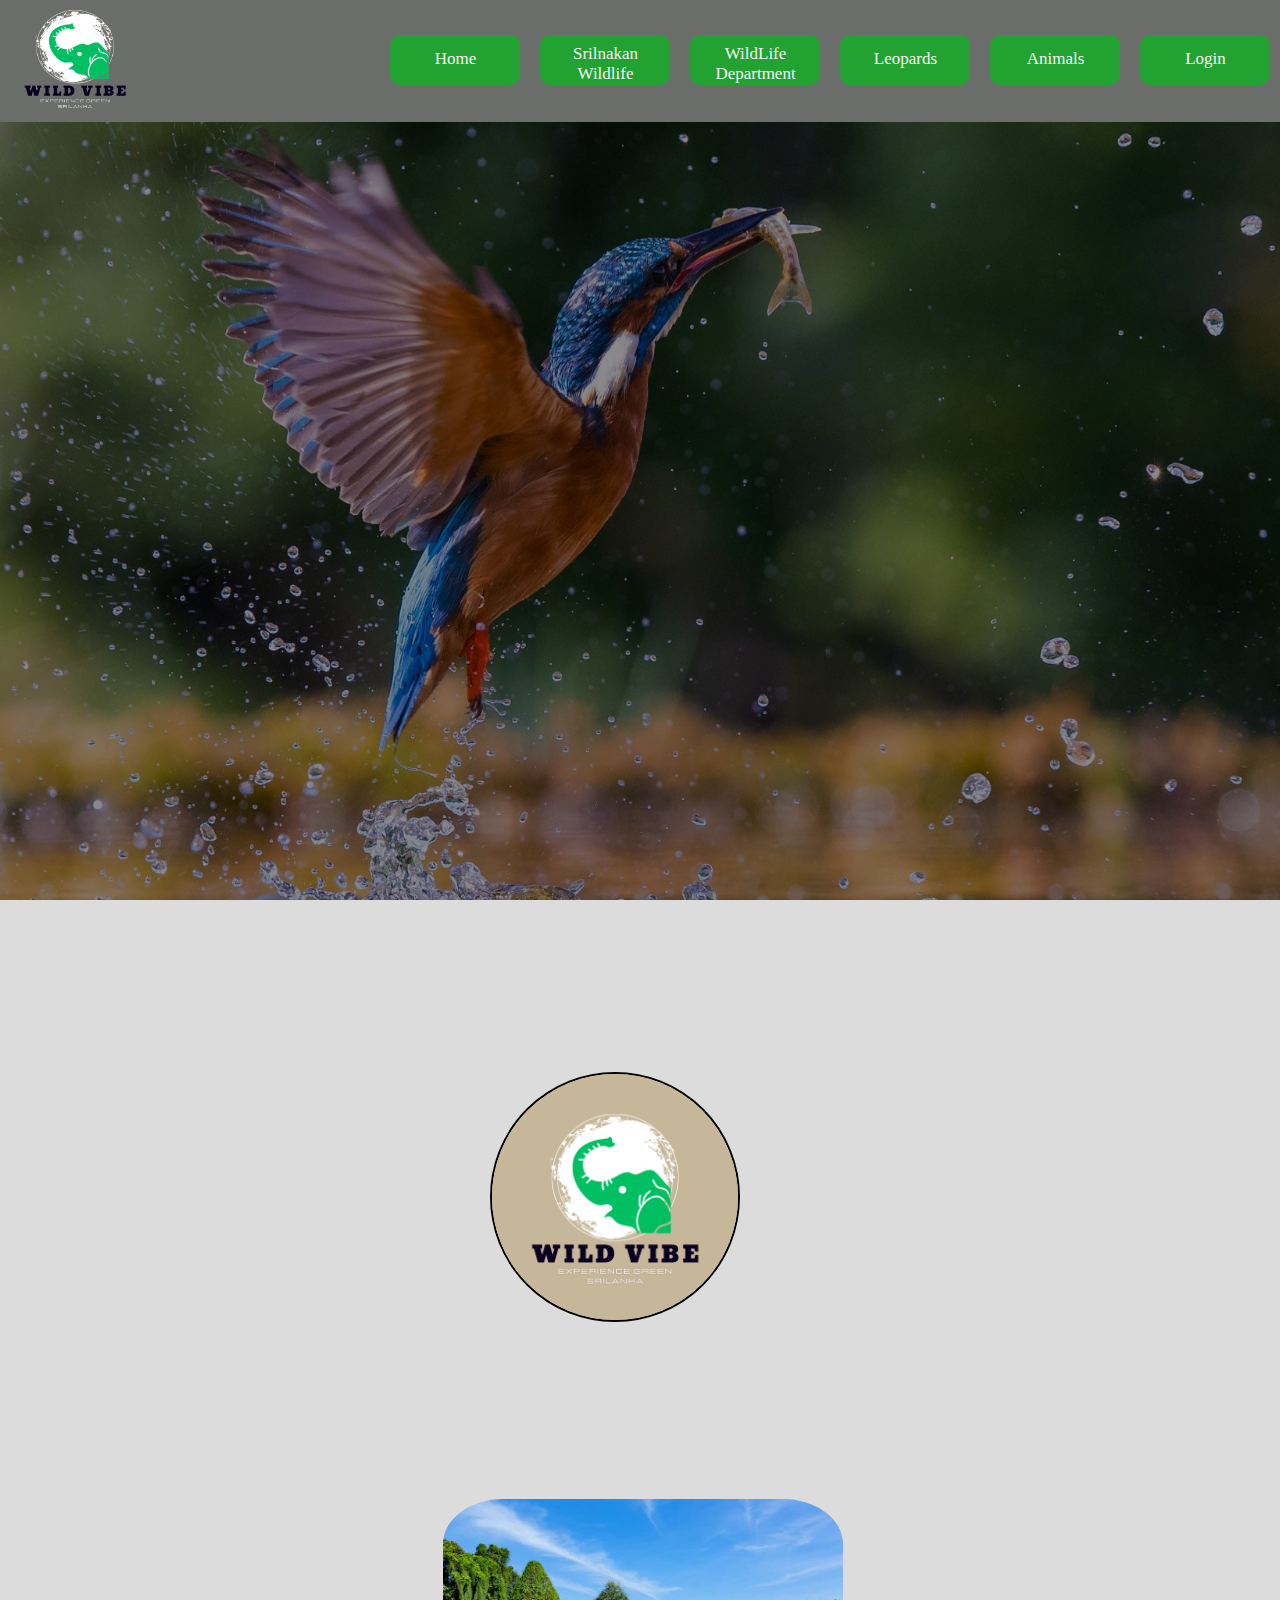
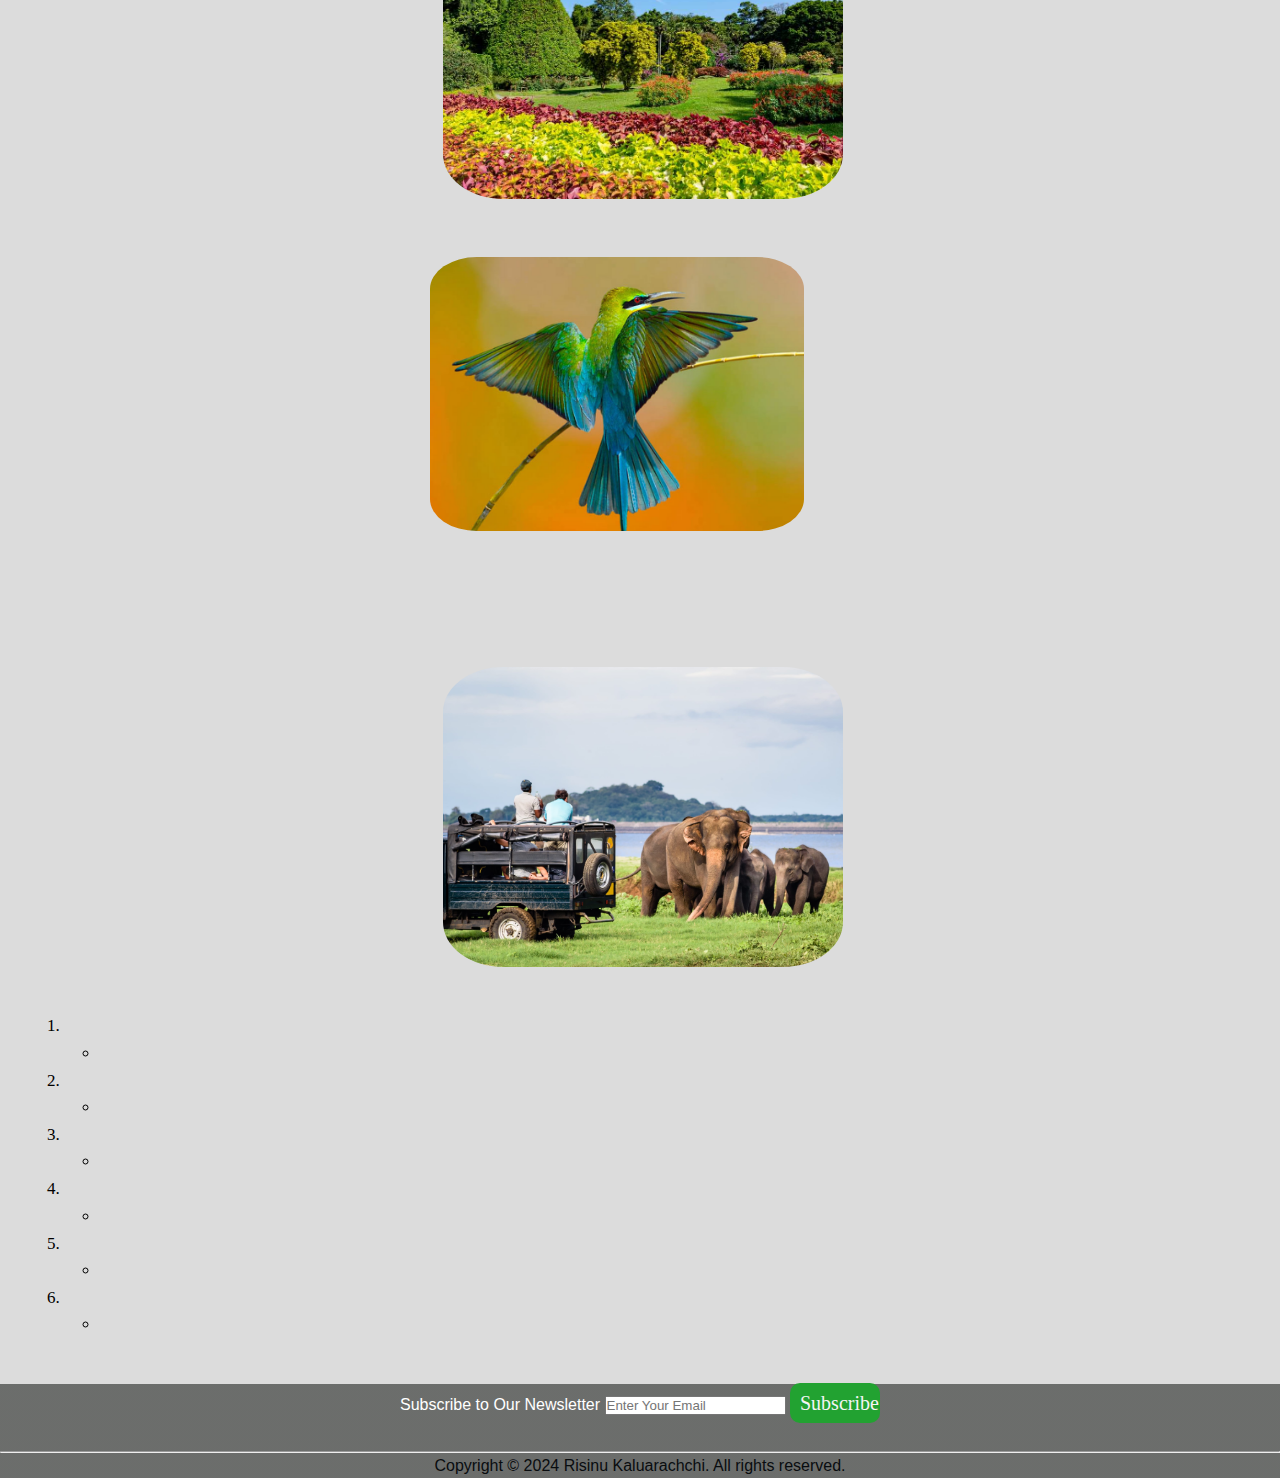
<file: index.html>
<!DOCTYPE html>
<html lang="en">
  <head>
    <meta charset="UTF-8" />
    <meta name="viewport" content="width=device-width, initial-scale=1.0">
    <title>Wild Vibe</title>   <!-- title -->
    <link rel="stylesheet" href="wildvibe.css">   
    <link rel="icon" type="image/x-icon" href="wildvibe elephant.png">
  </head>
  <body>
    <div class="home_nav"> <!-- Navigation -->
      <header>
          <div class="logo">
          <a href="index.html">
          <img src="Wild_Vibe-removebg-preview.png" alt="Wild Vibe Logo"></a>
          </div>
          <div class="menu">
          <nav>
            <ul class="navi_menu">
              <li><a class="index" href="index.html"><button>Home</button></a></li>
              <li><a class="Introduction" href="introduction.html"><button>Srilnakan Wildlife</button></a></li>
              <li><a class="department" href="department.html"><button>WildLife Department</button></a></li>
              <li><a class="leopards" href="leopard.html"><button>Leopards</button></a></li>
              <li><a class="animal" href="animal.html"><button>Animals</button></a></li>
              <li><a class="login" href="login.html"><button>Login</button></a></li>
              </div>

            </ul>
          </nav>
          </div>           
      </header>
    </div>
    <div class="homeslide"><h2 id="data.homeslide.h2"></h2> <!-- slide for entrance -->
    </div>

    



    <div class="wrapper"> <!-- flexbox for more attraction -->
      <div class="imagelogo">
        <img src="Wild Vibe main.png" alt="Wildvibe Logo">
      </div>
      <div class="wrap_text">
        <p id="data.wrap_text.p"></p>
      </div>
    </div>
    <div class="wildcontainer">
     <div class="introhead">
        <h2 id="data.wildcontainer.introhead.h2"></h2>
     </div>
     <div class="wildpara">
      <p id="data.wildpara.p"></p>
     </div>
    </div>

    <br><br>
    <section id="section_one_home"> <!-- three sections -->
    <div class="botanhead"> <!-- flex box head separate because paragraphs and images are seperated float left and right -->
      <h2 id="data.section_one_home.botanhead.h2"></h2>
    </div><br>    
    <div class="botancontainer">
      <div class="botanpara">
        <p id="data.section_one_home.botancontainer.botanpara.p"></p>
      </div>
      <div class="botanimage">
        <img src="botanical.jpg" alt="Botanical Gardens">
      </div>
    </div>
    </section>
    <section id="section_two_home">
    <div class="birdhead"> <!-- flex box head separate because paragraphs and images are seperated float left and right -->
      <h2 id="data.section_two_home.birdhead.h2"></h2>
    </div><br>
    <div class="birdcontainer">  
    <div class="birdimage">
        <img src="birdsrilanka.jpg" alt="Bird Srilanka">
    </div>
    <div class="birdpara">
        <p id="data.section_two_home.birdcontainer.birdpara.p"></p>
      </div> 
    </div>
    </section>
    <br><br><br>
    <section id="section_three_home">
    <div class="safarihead"> <!-- flex box head separate because paragraphs and images are seperated float left and right -->
      <h2 id="data.section_three_home.safarihead.h2"></h2>
    </div><br>
    <div class="safaricontainer">
      <div class="safaripara">
        <p id="data.section_three_home.safaricontainer.safaripara.p"></p>
      </div>
      <div class="safariimage">
        <img src="homesafari.jpg" alt="Safari Animals">
      </div>
    </div>
    </section>
    <br>
    <div class="listcontainer"> <!-- list container -->
    <div class="list_head"><h2 id="data.listcontainer.list_head.h2"></h2></div> 
      <div class="list"><ol>

      <li id="data.listcontainer.list.ol.li[0]"></li>
      <ul><li id="listdes0"></li></ul>

      <li id="data.listcontainer.list.ol.li[1]"></li>
      <ul><li id="listdes1"></li></ul>

      <li id="data.listcontainer.list.ol.li[2]"></li>
      <ul><li id="listdes2"></li></ul>

      <li id="data.listcontainer.list.ol.li[3]"></li>
      <ul><li id="listdes3"></li></ul>

      <li id="data.listcontainer.list.ol.li[4]"></li>
      <ul><li id="listdes4"></li></ul>

      <li id="data.listcontainer.list.ol.li[5]"></li>
      <ul><li id="listdes5"></li></ul></ol>
    </div>
    </div>
    <br>



    <footer>
      <div class="newsletter-container">
        <p>Subscribe to Our Newsletter</p>
        <form id="newsletterForm">
            <input type="email" id="emailInput" placeholder="Enter Your Email" required>
            <button type="submit">Subscribe</button>
        </form>
    </div>
     
    </div>
      <hr>
      <div class="copyright">
      Copyright &copy; 2024 Risinu Kaluarachchi. All rights reserved.
      </div>
  </footer>
  <script src="index.js"></script>
  <script src="subscribe.js"></script>
  <script src="login.js"></script>
  <script src="dashboard.js"></script>

  </body>
</html>
</file>
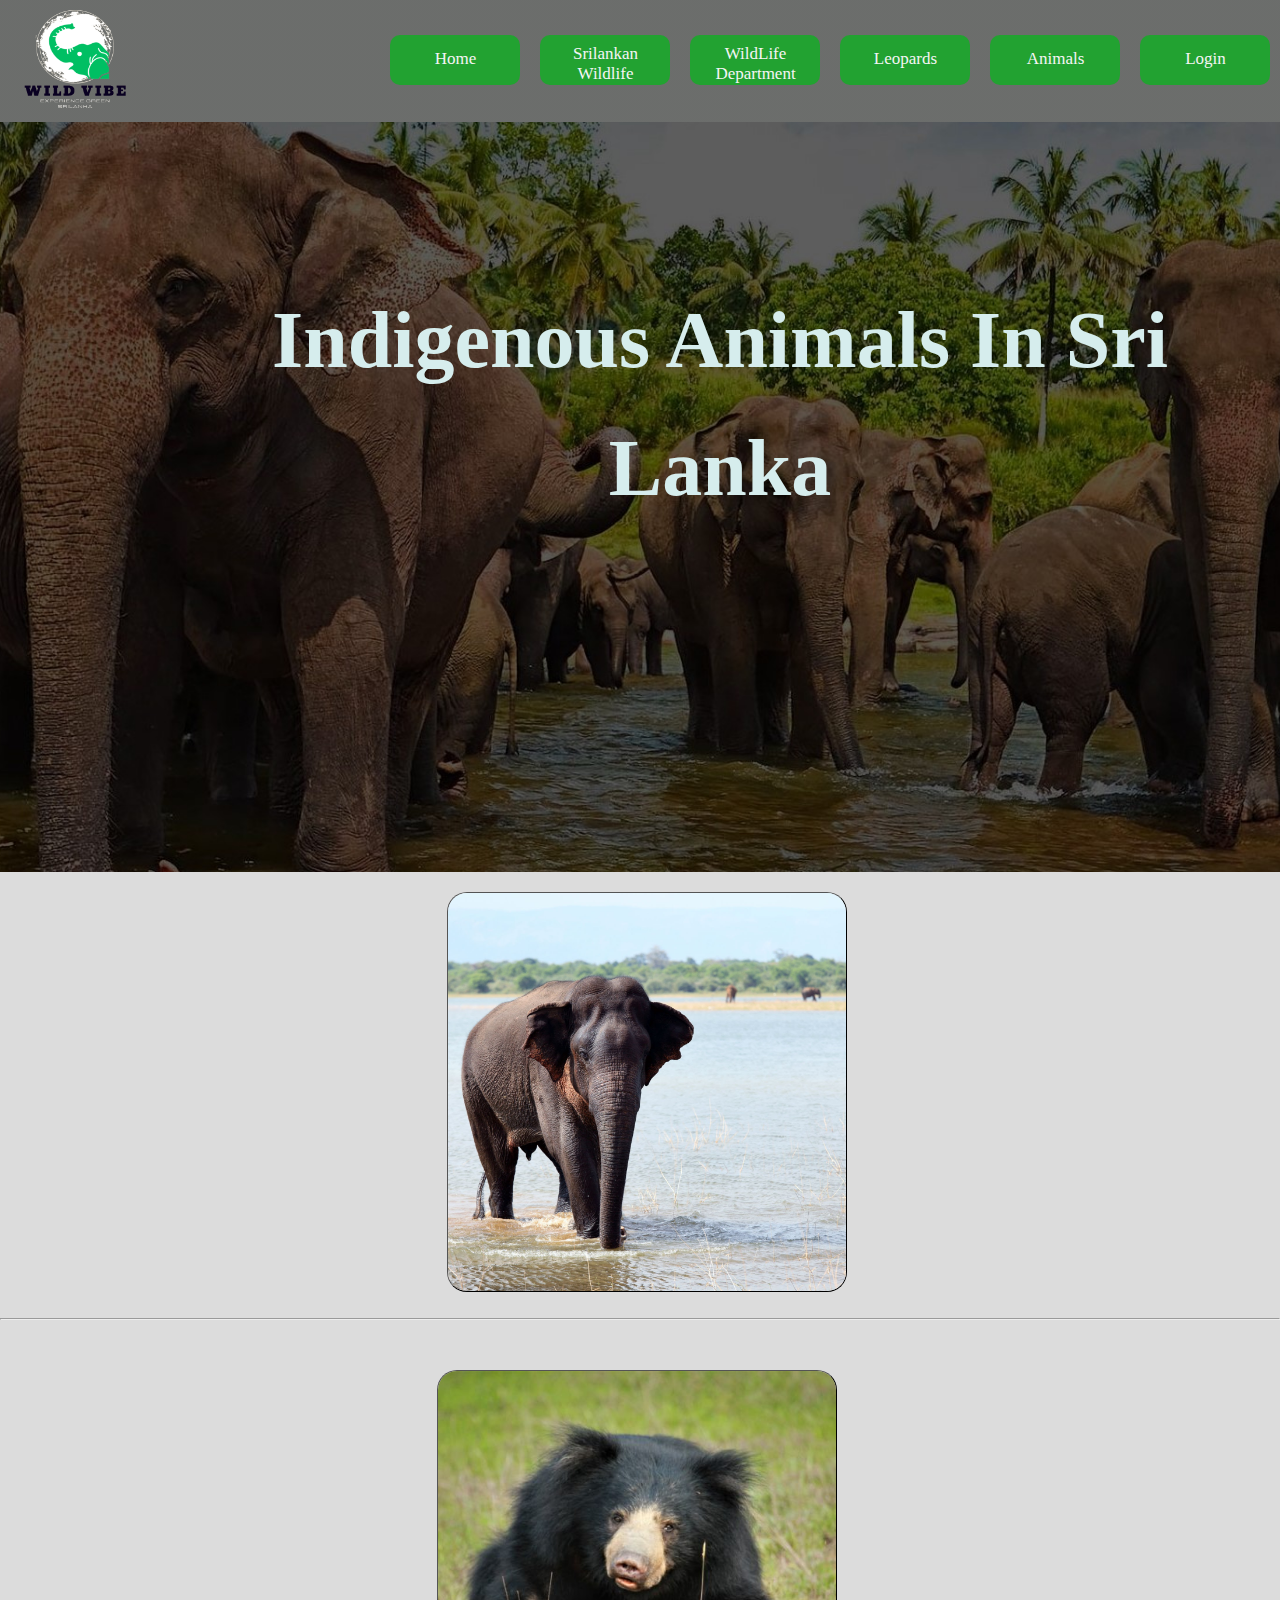
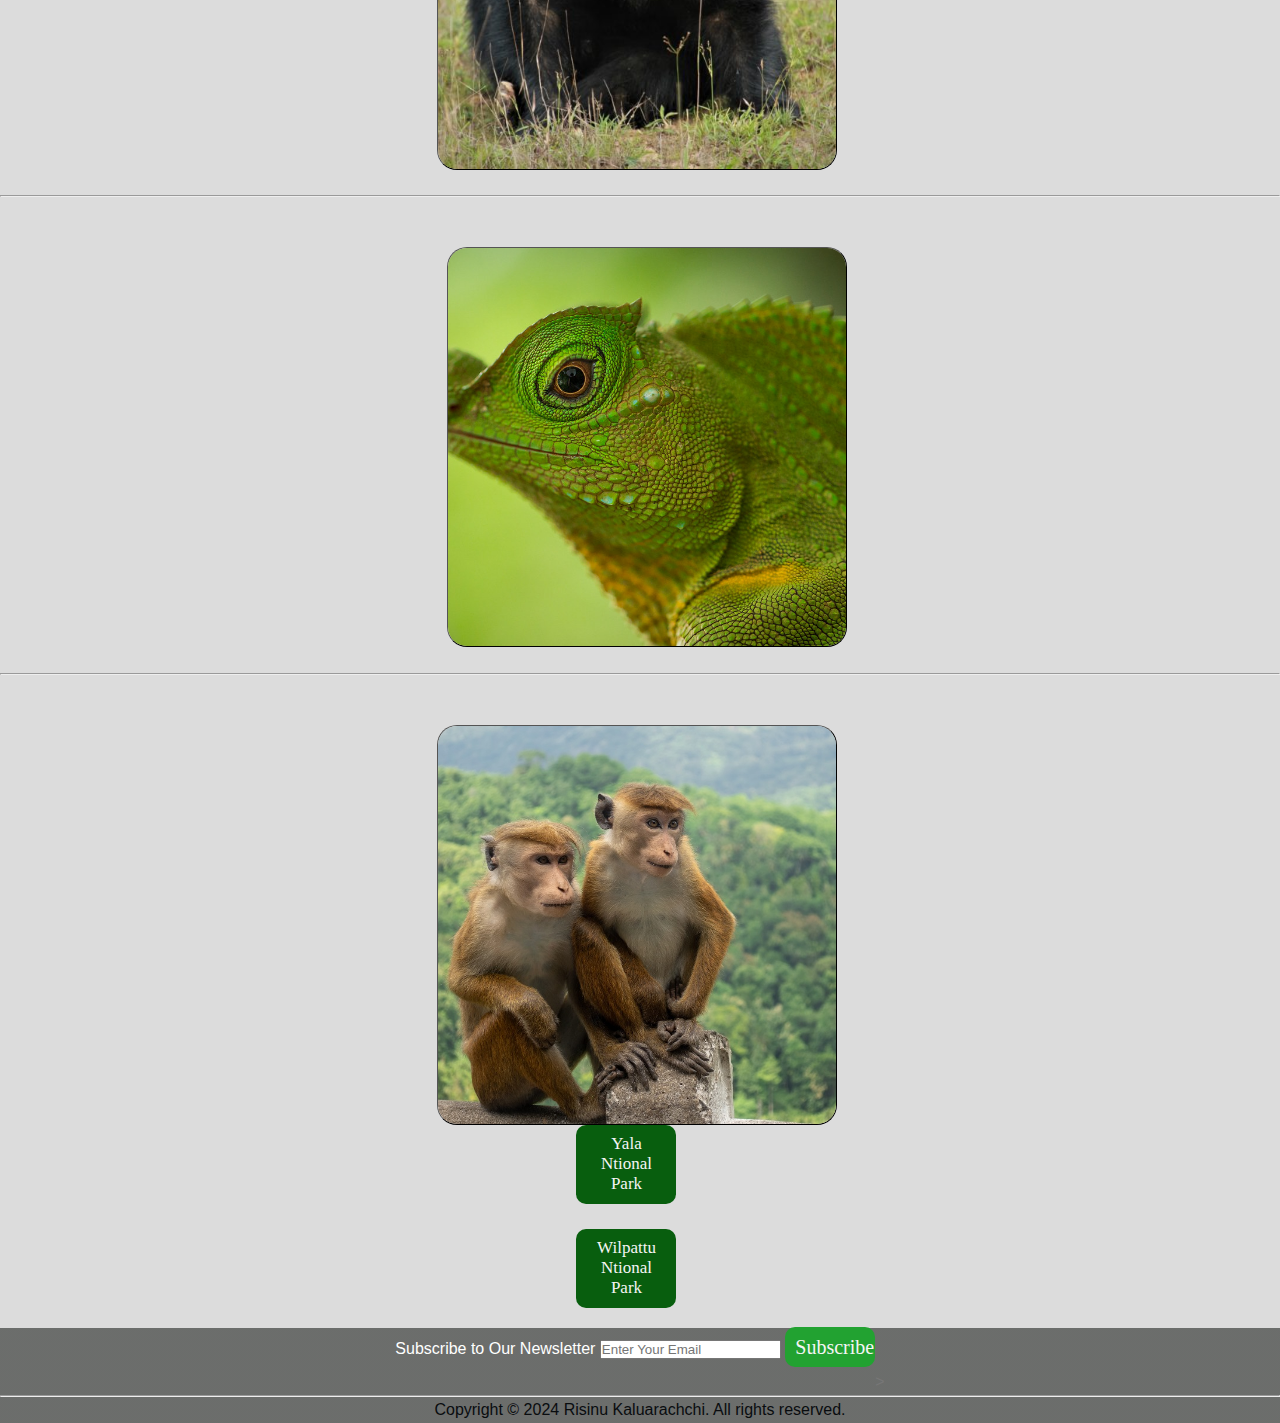
<file: animal.html>
<!DOCTYPE html>
<html lang="en">
  <head>
    <meta charset="UTF-8" />
    <meta name="viewport" content="width=device-width, initial-scale=1.0">
    <title>Wild Vibe | Animals</title>
    <link rel="stylesheet" href="wildvibe.css">   
    <link rel="icon" type="image/x-icon" href="wildvibe elephant.png">
  </head>
  <body>
    <div class="animal_nav">
      <header>
          <div class="logo">
          <a href="index.html">
          <img src="Wild_Vibe-removebg-preview.png" alt="Wild Vibe Logo"></a>
          </div>
          <div class="menu">
          <nav>
            <ul class="navi_menu">
              <li><a class="index" href="index.html"><button>Home</button></a></li>
              <li><a class="Introduction" href="introduction.html"><button>Srilankan Wildlife</button></a></li>
              <li><a class="department" href="department.html"><button>WildLife Department</button></a></li>
              <li><a class="leopards" href="leopard.html"><button>Leopards</button></a></li>
              <li><a class="animal" href="animal.html"><button>Animals</button></a></li>
              <li><a class="login" href="login.html"><button>Login</button></a></li>


            </ul>
          </nav>
          </div>           
      </header>
    </div>
    <div class="animalslide"><h2 id="animalhero">Indigenous Animals In Sri Lanka</h2>
    </div>
    <section id="elephant">
      <div class="indi_eleph_head"><h2 id="eleHead"></h2></div>
      <div class="eleph_cont">
      <div class="indi_eleph_para"><p id="elePara"></p></div>
      <div class="indi_eleph_image"><img src="elephanet.jpeg" alt="Elephant Image"></div>
      </div></section><br><hr>
      <section id="slothb">
      <div class="indi_slothb_head"><h2 id="sloHead"></h2></div>
      <div class="slothb_cont">
      <div class="indi_slothb_image"><img src="slothbear.jpg" alt="Sloth Bear Image"></div>
      <div class="indi_slothb_para"><p id="sloPara"></p></div>

      </div></section><br><hr>
      <section id="lizard">
      <div class="indi_lizard_head"><h2 id="lizHead"></h2></div>
      <div class="lizard_cont">
      <div class="indi_lizard_para"><p id="lizPara"></p></div>
      <div class="indi_lizard_image"><img src="lizard_srilanka.jpg" alt="Hump-nosed Lizard"></div>
      </div></section><br><hr>
      <section id="monkey">
      <div class="indi_monkey_head"><h2 id="monHead"></h2></div>
      <div class="monkey_cont">
      <div class="indi_monkey_image"><img src="monkey.jpg" alt="Macaca sinica"></div>
      <div class="indi_monkey_para"><p id="monPara"></p></div>

      </div>
      </section>
    <div class="linkpage"><ol>
    <li><a class="animal" href="yala.html"><button>Yala Ntional Park</button></a></li><br>
    <li><a class="animal" href="wilpattu.html"><button>Wilpattu Ntional Park</button></a></li>
    </ol></div>
    <footer>
      <div class="newsletter-container">
        <p>Subscribe to Our Newsletter</p>
        <form id="newsletterForm">
            <input type="email" id="emailInput" placeholder="Enter Your Email" required>
            <button type="submit">Subscribe</button>
        </form>
    </div>><hr>
        <div class="copyright">
        Copyright &copy; 2024 Risinu Kaluarachchi. All rights reserved.
        </div>
    </footer>
    <script src="animal.js"></script>
    <script src="subscribe.js"></script>

  </body>
</html>
</file>
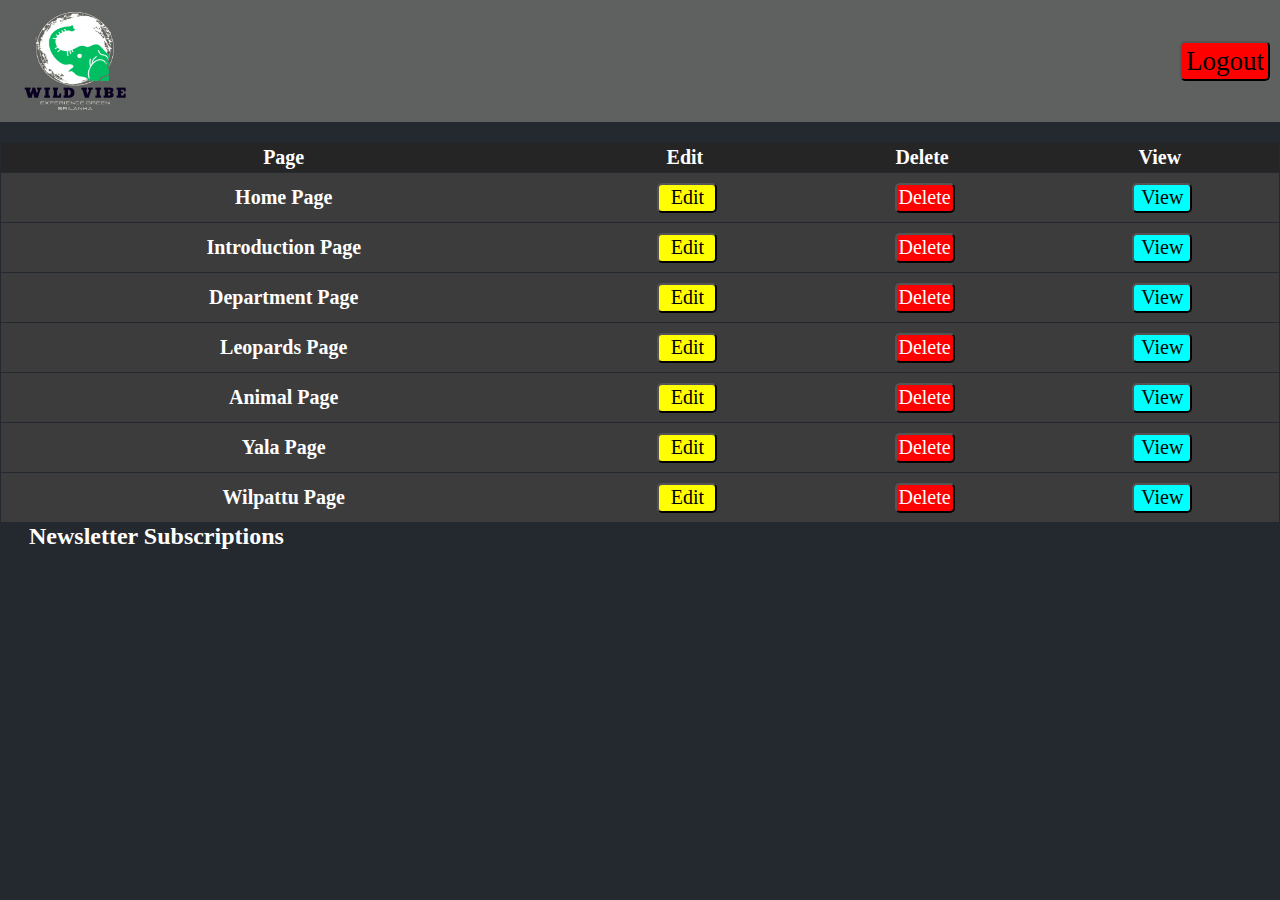
<file: dashboard.html>
<!DOCTYPE html>
<html lang="en">
<head>
    <meta charset="UTF-8">
    <meta name="viewport" content="width=device-width, initial-scale=1.0">
    <title>Wildvibe | Dashboard</title>
    <link rel="icon" type="image/x-icon" href="wildvibe elephant.png">
    <link rel="stylesheet" href="dashboard.css">

</head>
<body>
    <div class="dash_nav"> <!-- Navigation -->
        <header>
            <div class="logo">
                <a href="index.html">
                    <img src="Wild_Vibe-removebg-preview.png" alt="Wild Vibe Logo"></a></div>
                    <div class="menu">
                        <nav>
                          <ul class="navi_menu">
                    <li><a class="logout" href="index.html"><button onclick="deleteUser()">Logout</button></a></li>
                </ul>
            </nav>
            </div>                        
    
            </div>    
        </header>

  <table>
          <thead>
              <tr>
                  <th>Page</th>
                  <th>Edit</th>
                  <th>Delete</th>
                  <th>View</th>
              </tr>
          </thead>
          <tbody>
              <tr>
                  <td><b>Home Page</b></td>
                  <td><li><a class="edithome"><div class="edt"><button class="openPopupBtn">Edit</button></div></a></li></td>
                  <td><li><a class="delhome"><div class="del"><button onclick="deleteHome()">Delete</button></div></a></li></td>
                  <td><li><a class="viewhome" href="index.html"><button>View</button></a></li></td>
                  

              </tr>
              <tr>
                <td><b>Introduction Page</b></td>
                <td><li><a class="editint"><div class="edt"><button class="openPopupBtn">Edit</button></div></a></li></td>
                <td><li><a class="delint"><div class="del"><button onclick="deleteIntro()">Delete</button></div></a></li></td>
                <td><li><a class="viewint" href="introduction.html"><button>View</button></a></li></td>
            </tr>   
            <tr>
              <td><b>Department Page</b></td>
              <td><li><a class="editdep"><div class="edt"><button class="openPopupBtn">Edit</button></div></a></li></td>
              <td><li><a class="deldep"><div class="del"><button onclick="deleteDepart()">Delete</button></div></a></li></td>
              <td><li><a class="viewdep" href="department.html"><button>View</button></a></li></td>
          </tr>
        <tr>
            <td><b>Leopards Page</b></td>
            <td><li><a class="editleop" href="#"><div class="edt"><button class="openPopupBtn">Edit</button></div></a></li></td>
            <td><li><a class="delhome"><div class="del"><button onclick="deleteLeopard()">Delete</button></div></a></li></td>
            <td><li><a class="viewhome" href="leopard.html"><button>View</button></a></li></td>
        </tr>
      <tr>
            <td><b>Animal Page</b></td>
            <td><li><a class="editani"><div class="edt"><button class="openPopupBtn">Edit</button></div></a></li></td>
            <td><li><a class="delani"><div class="del"><button onclick="deleteAnim()">Delete</button></div></a></li></td>
            <td><li><a class="viewani" href="animal.html"><button>View</button></a></li></td>
        </tr>
        <tr>
          <td><b>Yala Page</b></td>
          <td><li><a class="edityala"><div class="edt"><button class="openPopupBtn">Edit</button></div></a></li></td>
          <td><li><a class="delyala" ><div class="del"><button onclick="deleteYala()">Delete</button></div></a></li></td>
          <td><li><a class="viewyala" href="yala.html"><button>View</button></a></li></td>
      </tr>
      <tr>
        <td><b>Wilpattu Page</b></td>
        <td><li><a class="edithome"><div class="edt"><button class="openPopupBtn">Edit</button></div></a></li></td>
        <td><li><a class="delhome"><div class="del"><button onclick="deleteWilpattu()">Delete</button></div></a></li></td>
        <td><li><a class="viewhome" href="wilpattu.html"><button>View</button></a></li></td>
    </tr>


          </tbody>

      </table>
    <div class="subscont">
        <h2 class="subhead">Newsletter Subscriptions
        </h2><br>
        <ul id="subscribedEmailsContainer">
        </ul>
    </div>
      
    <script src="dashboard.js"></script>
    <script src="login.js"></script>
    <script src="subscribe.js"></script>

</body>
</html>
</file>
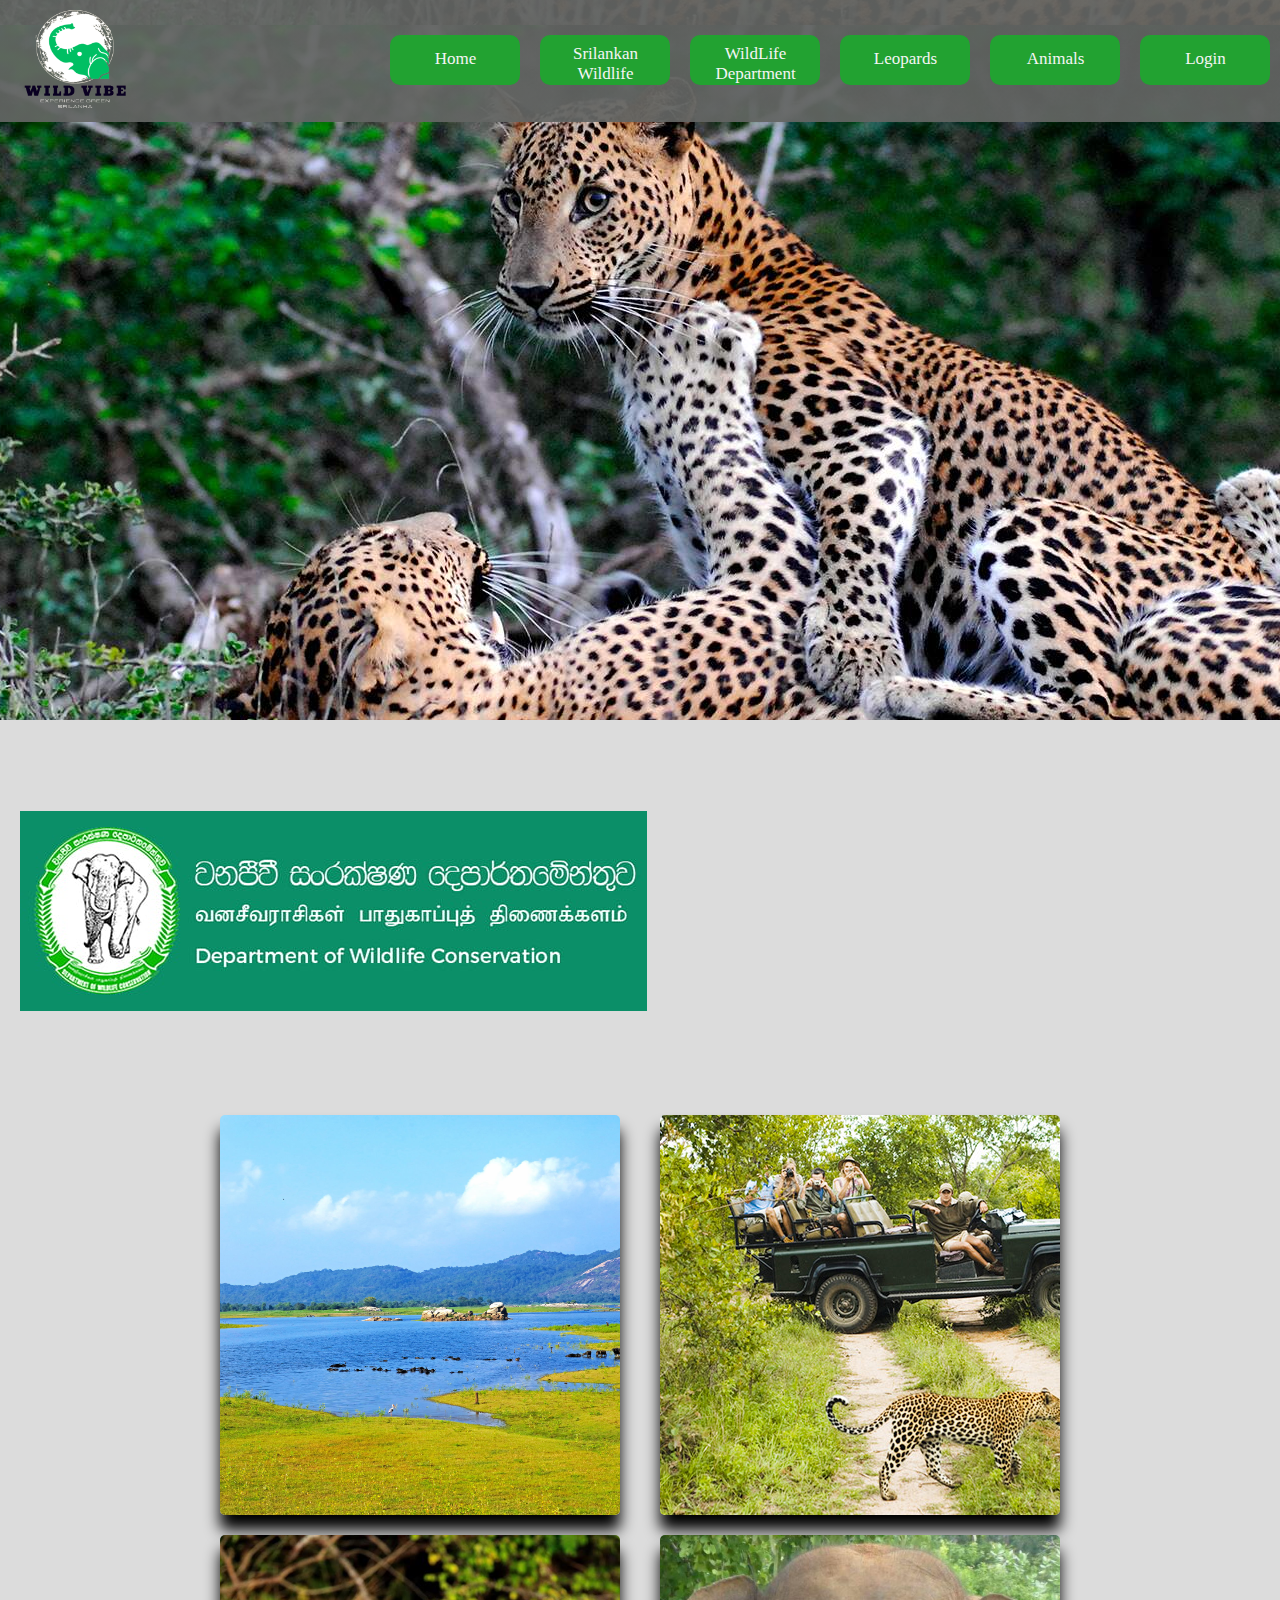
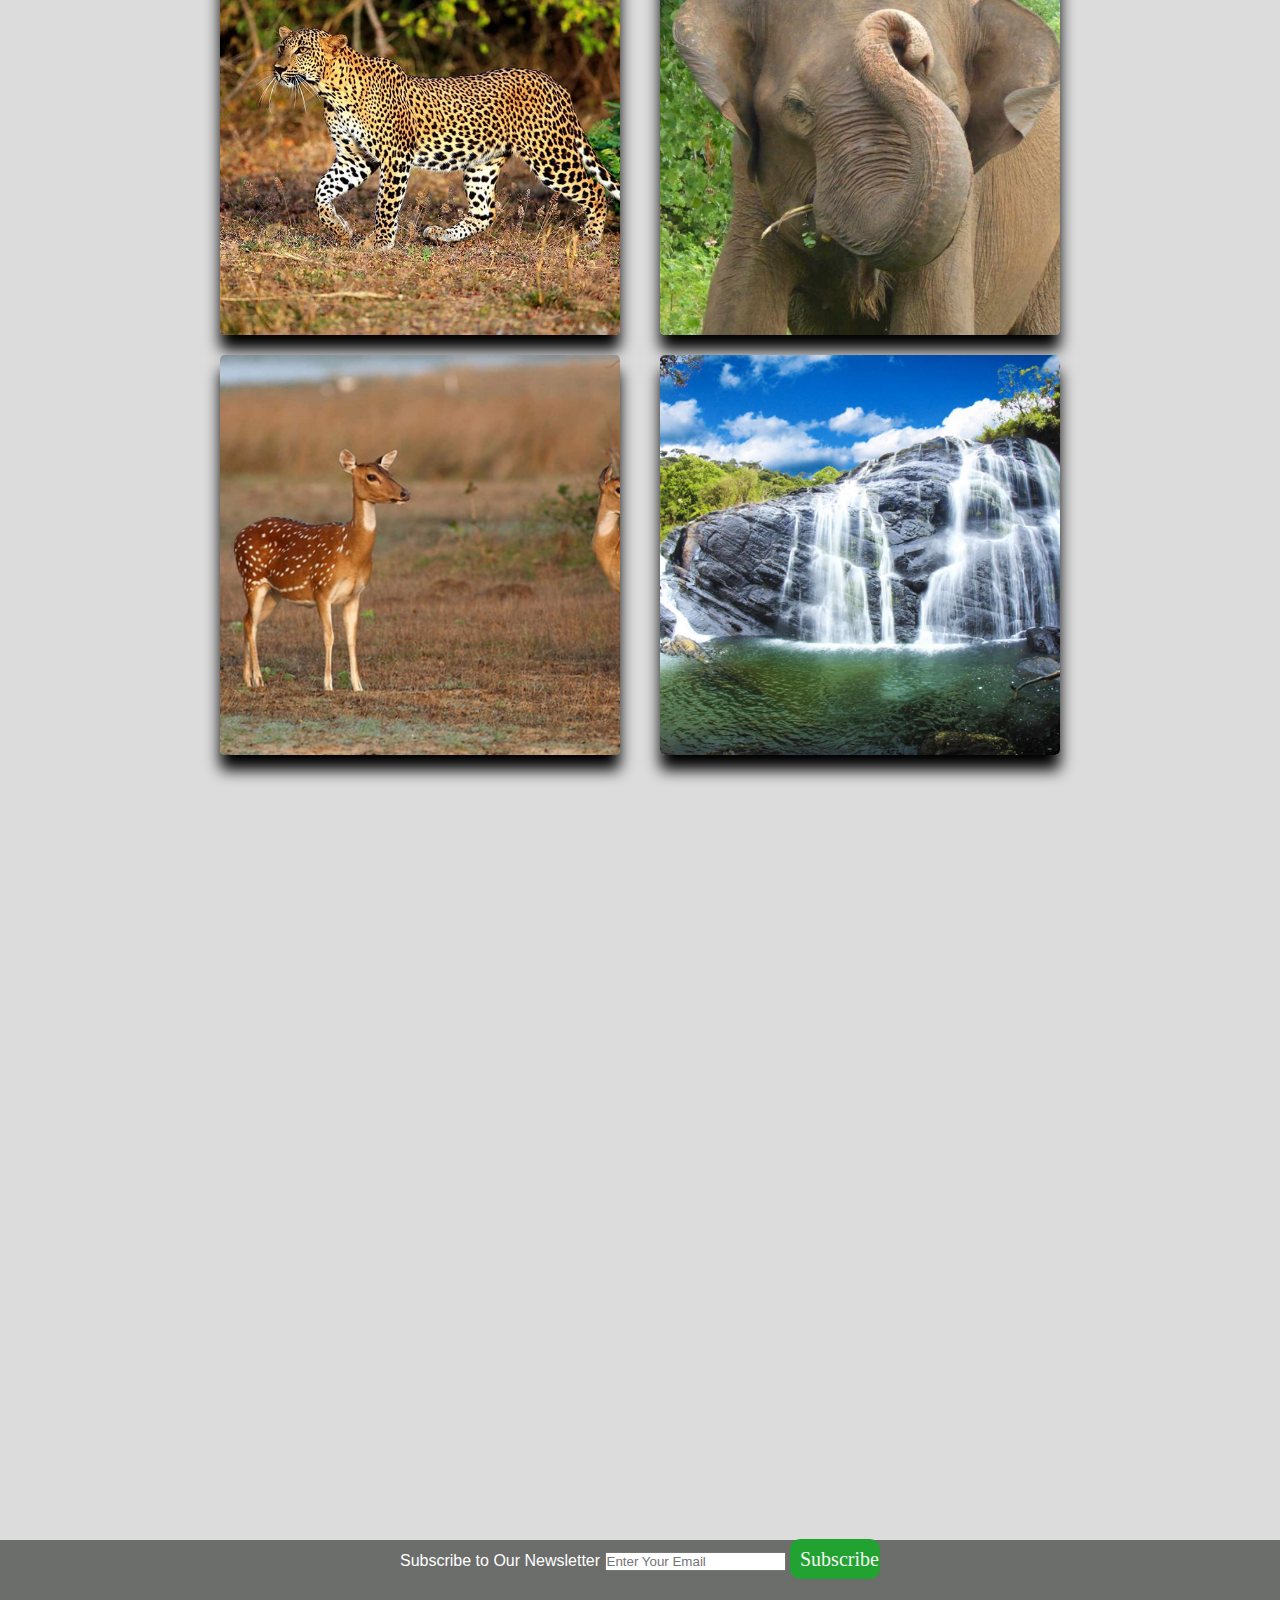
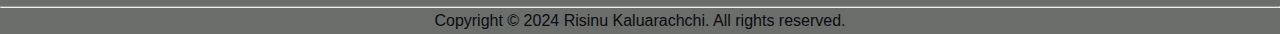
<file: department.html>
<!DOCTYPE html>
    <html lang="en">
    <head>
        <meta charset="UTF-8">
        <meta name="viewport" content="width=device-width, initial-scale=1.0">
        <link rel="stylesheet" href="wildvibe.css">
        <title>WildVibe | WildLife Department</title>
        <link rel="icon" type="image/x-icon" href="wildvibe elephant.png">
        

    </head>
    <body>
        <div class="depcontainer">
            <header>
                <div class="logo">
                <a href="index.html">
                <img src="Wild_Vibe-removebg-preview.png" alt="Wild Vibe Logo"></a>
                </div>
                <div class="menu">
                <nav>
                  <ul class="navi_menu">
                    <li><a class="index" href="index.html"><button>Home</button></a></li>
                    <li><a class="Introduction" href="introduction.html"><button>Srilankan Wildlife</button></a></li>
                    <li><a class="department" href="department.html"><button>WildLife Department</button></a></li>
                    <li><a class="leopards" href="leopard.html"><button>Leopards</button></a></li>
                    <li><a class="animal" href="animal.html"><button>Animals</button></a></li>
                    <li><a class="login" href="login.html"><button>Login</button></a></li>

                  </ul>
                </nav>
                </div>           
            </header>
      
        </div>
        <br>
        <section id="dep_cont">
        <div class="dephead2">
            <h2 id="depHead"></h2>
        </div><br>
        <div class="dep_intr">
        <div class="depimg1">
            <img src="Wildlife.jpg" alt="DWC Logo">
        </div>
        <div class="deppara2">
            <p id="depPara"></p>
        </div>
        </div>
        </section>
        <div class="depcontainer2">
            <div class="depgallery">
                <div class="content"> <a href="introduction.html#maduruoya">
                   <img src="maduruoya.jpg" alt="Maduru Oya National Park"></a>

                </div>
                <div class="content"><a href="introduction.html#wasgamuwa">
                    <img src="wasgamuwa.jpg" alt="Wasgamuwa National Park"></a>
                </div>

                <div class="content">
                    <img src="yala.jpg" alt="Yala National Park"></a>
                </div>

                <div class="content"><a href="introduction.html#udawalawa">
                    <img src="udawalawa.jpg" alt="Udawalawe National Park"></a>
                    </div>

                <div class="content">
                    <img src="wilpattu.jpg" alt="Wilpattu National Park"></a>
                </div>

                <div class="content"><a href="introduction.html#hortainplains">
                    <img src="hortonplains.jpg" alt="HortonPlains National Park"></a>
                </div>
            </div>
        </div> 
        <br>
        <br>
        <div class="depmapbox">
            <h2 id="depMapHead"></h2>
            <iframe id="depMap"  src="https://www.google.com/maps/embed?pb=!1m18!1m12!1m3!1d3960.9457472898553!2d79.91723077475682!3d6.89709269310208!2m3!1f0!2f0!3f0!3m2!1i1024!2i768!4f13.1!3m3!1m2!1s0x3ae250aa85489b1f%3A0xd8773339b6b43dbb!2sDepartment%20of%20Wildlife%20Conservation!5e0!3m2!1sen!2slk!4v1702804727448!5m2!1sen!2slk" width="600" height="450" style="border:0;" allowfullscreen="" loading="lazy" referrerpolicy="no-referrer-when-downgrade">
            </iframe>
        </div>
        <br><br>

        <footer>
            <div class="newsletter-container">
                <p>Subscribe to Our Newsletter</p>
                <form id="newsletterForm">
                    <input type="email" id="emailInput" placeholder="Enter Your Email" required>
                    <button type="submit">Subscribe</button>
                </form>
            </div><hr>
            <div class="copyright">
            Copyright &copy; 2024 Risinu Kaluarachchi. All rights reserved.
            </div>
        </footer>
        <script src="department.js"></script>
        <script src="subscribe.js"></script>

    </body>
</html>
</file>
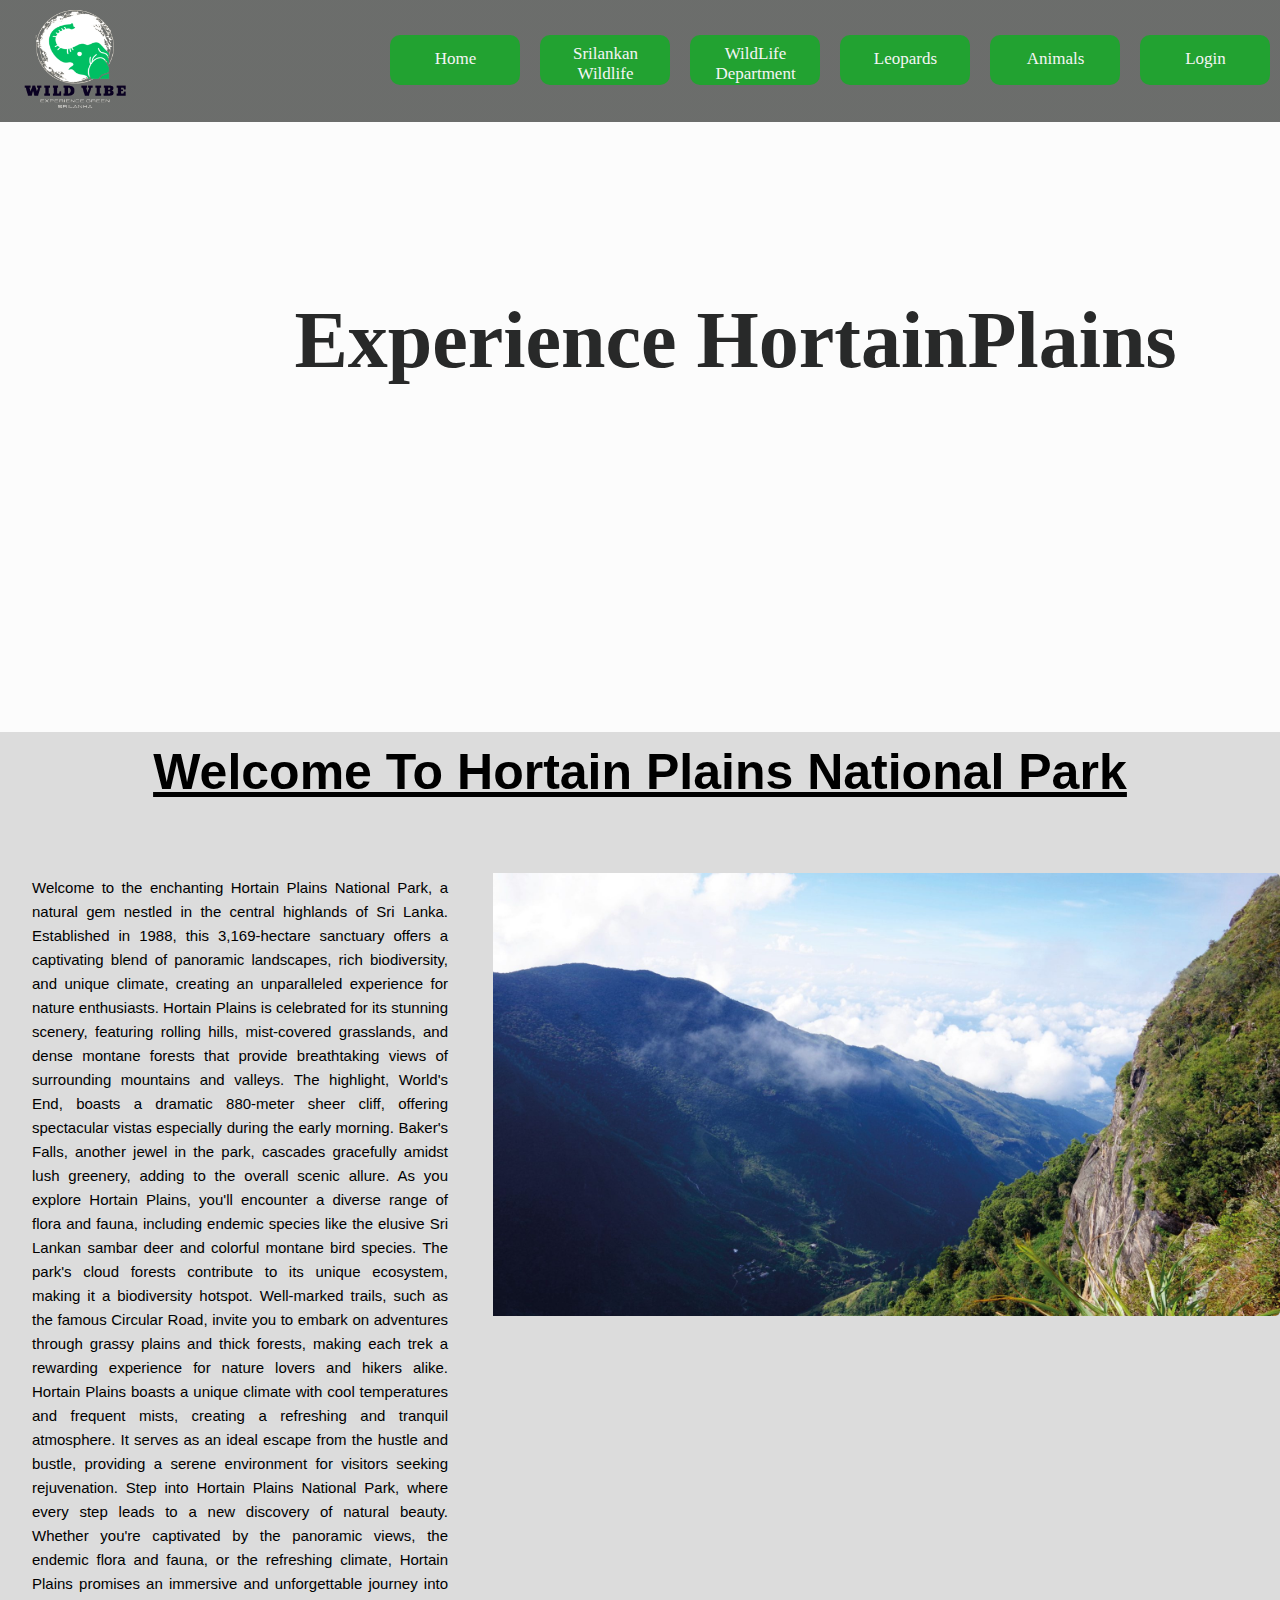
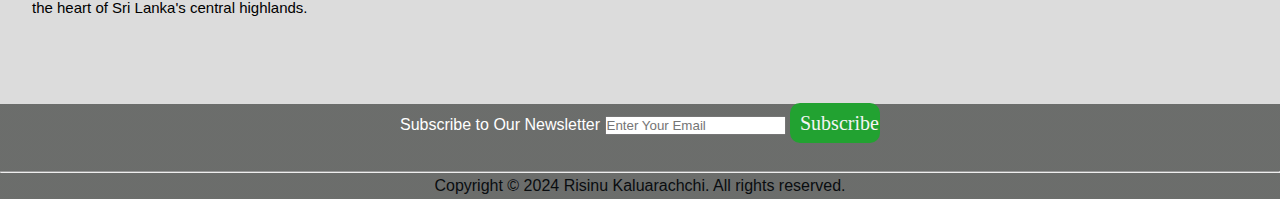
<file: hortainplains.html>
<!DOCTYPE html>
<html lang="en">
  <head>
    <meta charset="UTF-8" />
    <meta name="viewport" content="width=device-width, initial-scale=1.0">
    <title>Wild Vibe | HortainPlains National Park</title>
    <link rel="stylesheet" href="wildvibe.css">   
    <link rel="icon" type="image/x-icon" href="wildvibe elephant.png">
  </head>
  <body>
    <div class="hortainplains_nav">
      <header>
          <div class="logo">
          <a href="index.html">
          <img src="Wild_Vibe-removebg-preview.png" alt="Wild Vibe Logo"></a>
          </div>
          <div class="menu">
          <nav>
            <ul class="navi_menu">
              <li><a class="index" href="index.html"><button>Home</button></a></li>
              <li><a class="Introduction" href="introduction.html"><button>Srilankan Wildlife</button></a></li>
              <li><a class="department" href="department.html"><button>WildLife Department</button></a></li>
              <li><a class="leopards" href="leopard.html"><button>Leopards</button></a></li>
              <li><a class="animal" href="animal.html"><button>Animals</button></a></li>
              <li><a class="login" href="login.html"><button>Login</button></a></li>

            </ul>
          </nav>
          </div>           
      </header>
    </div>
    <div class="hortainplainsslide">
      <h1>Experience HortainPlains</h1>
    </div>
    <div class="hortain_flex">
    <div class="hortainplains_more_head"><h2><u>Welcome To Hortain Plains National Park</u></h2></div><br><br>
    <div class="hortainplains_more">
        <div class="hortainplains_more_image"><img src="hortainplainsmore.jpg" alt="hortainplains"></div>
        <div class="hortainplains_more_para"><p>Welcome to the enchanting Hortain Plains National Park, a natural gem nestled in the central highlands of Sri Lanka. Established in 1988, this 3,169-hectare sanctuary offers a captivating blend of panoramic landscapes, rich biodiversity, and unique climate, creating an unparalleled experience for nature enthusiasts.

            Hortain Plains is celebrated for its stunning scenery, featuring rolling hills, mist-covered grasslands, and dense montane forests that provide breathtaking views of surrounding mountains and valleys. The highlight, World's End, boasts a dramatic 880-meter sheer cliff, offering spectacular vistas especially during the early morning. Baker's Falls, another jewel in the park, cascades gracefully amidst lush greenery, adding to the overall scenic allure.
            
            As you explore Hortain Plains, you'll encounter a diverse range of flora and fauna, including endemic species like the elusive Sri Lankan sambar deer and colorful montane bird species. The park's cloud forests contribute to its unique ecosystem, making it a biodiversity hotspot.
            
            Well-marked trails, such as the famous Circular Road, invite you to embark on adventures through grassy plains and thick forests, making each trek a rewarding experience for nature lovers and hikers alike.
            
            Hortain Plains boasts a unique climate with cool temperatures and frequent mists, creating a refreshing and tranquil atmosphere. It serves as an ideal escape from the hustle and bustle, providing a serene environment for visitors seeking rejuvenation.
            
            Step into Hortain Plains National Park, where every step leads to a new discovery of natural beauty. Whether you're captivated by the panoramic views, the endemic flora and fauna, or the refreshing climate, Hortain Plains promises an immersive and unforgettable journey into the heart of Sri Lanka's central highlands.</p></div>
    </div>
    </div>
<br><br>

    <footer>
      <div class="newsletter-container">
        <p>Subscribe to Our Newsletter</p>
        <form id="newsletterForm">
            <input type="email" id="emailInput" placeholder="Enter Your Email" required>
            <button type="submit">Subscribe</button>
        </form>
    </div><hr>
        <div class="copyright">
        Copyright &copy; 2024 Risinu Kaluarachchi. All rights reserved.
        </div>
    </footer>
    <script src="subscribe.js"></script>

  </body>
</html>
</file>
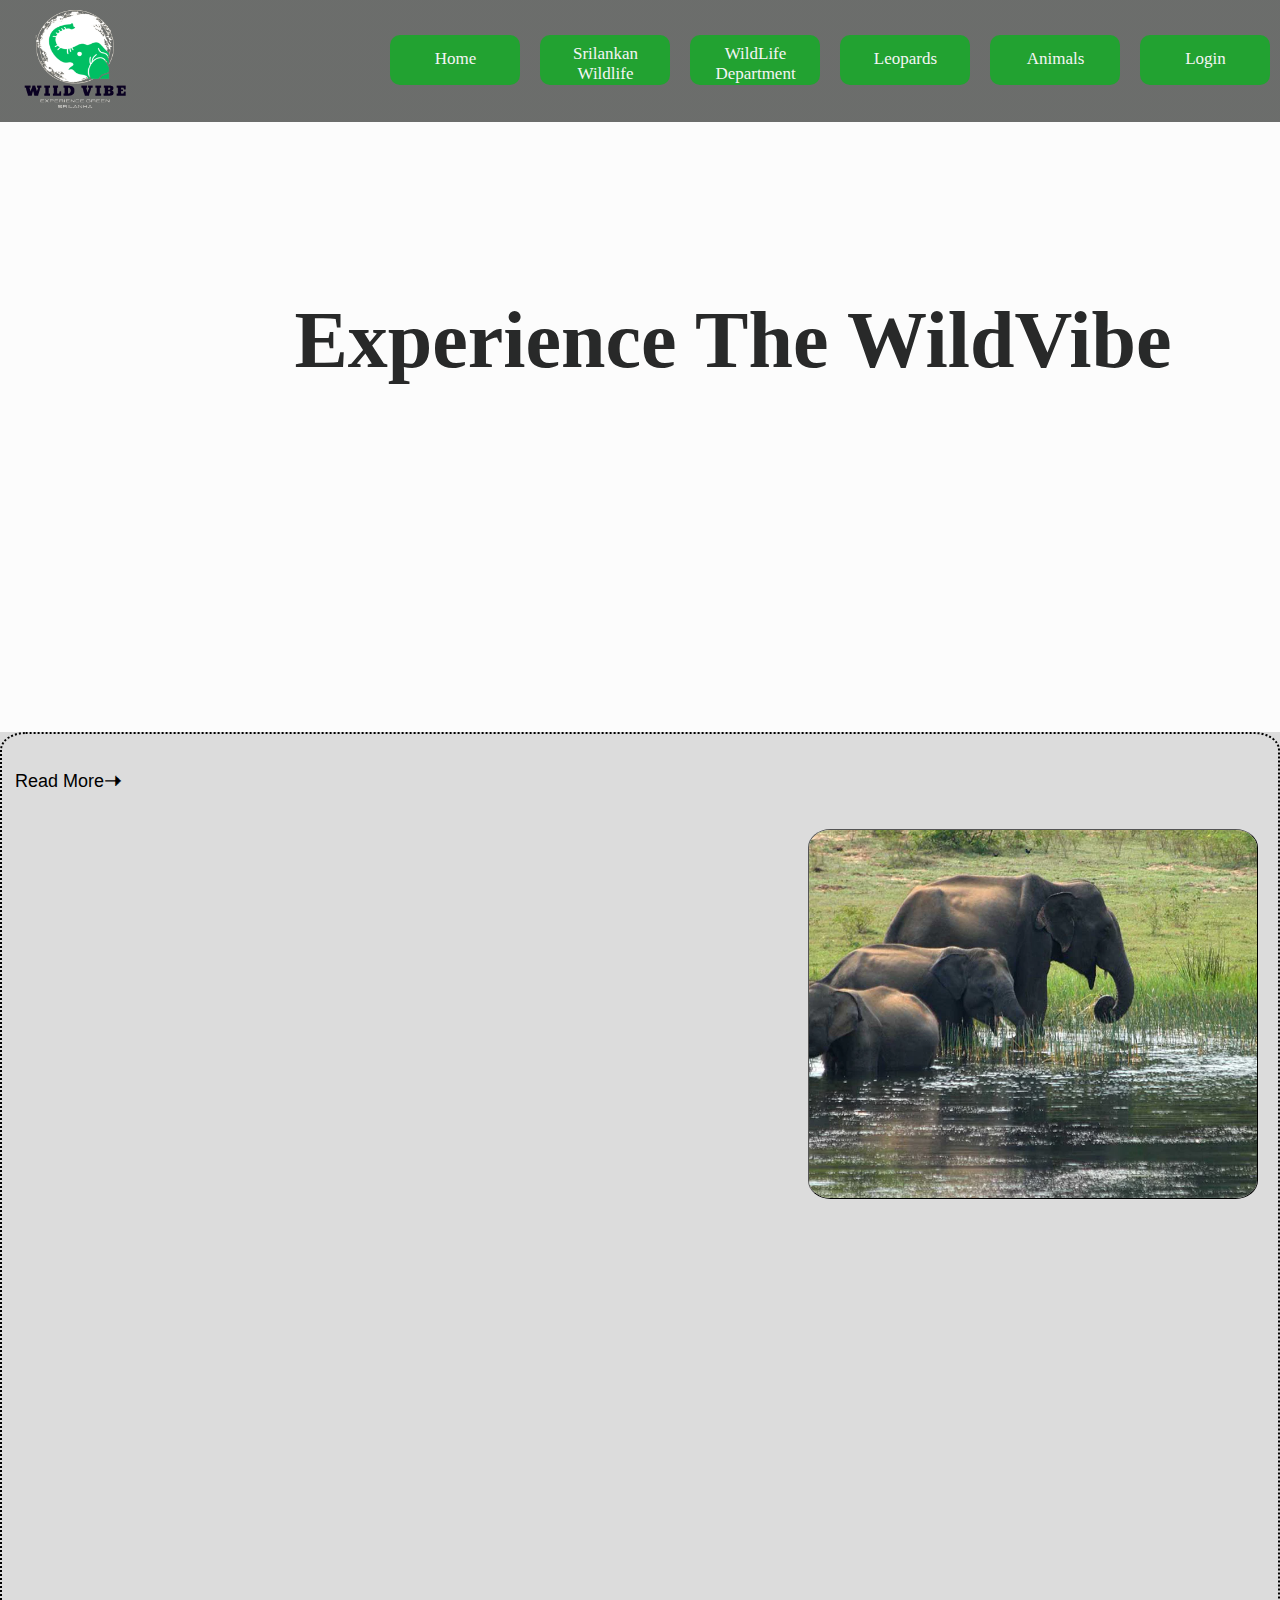
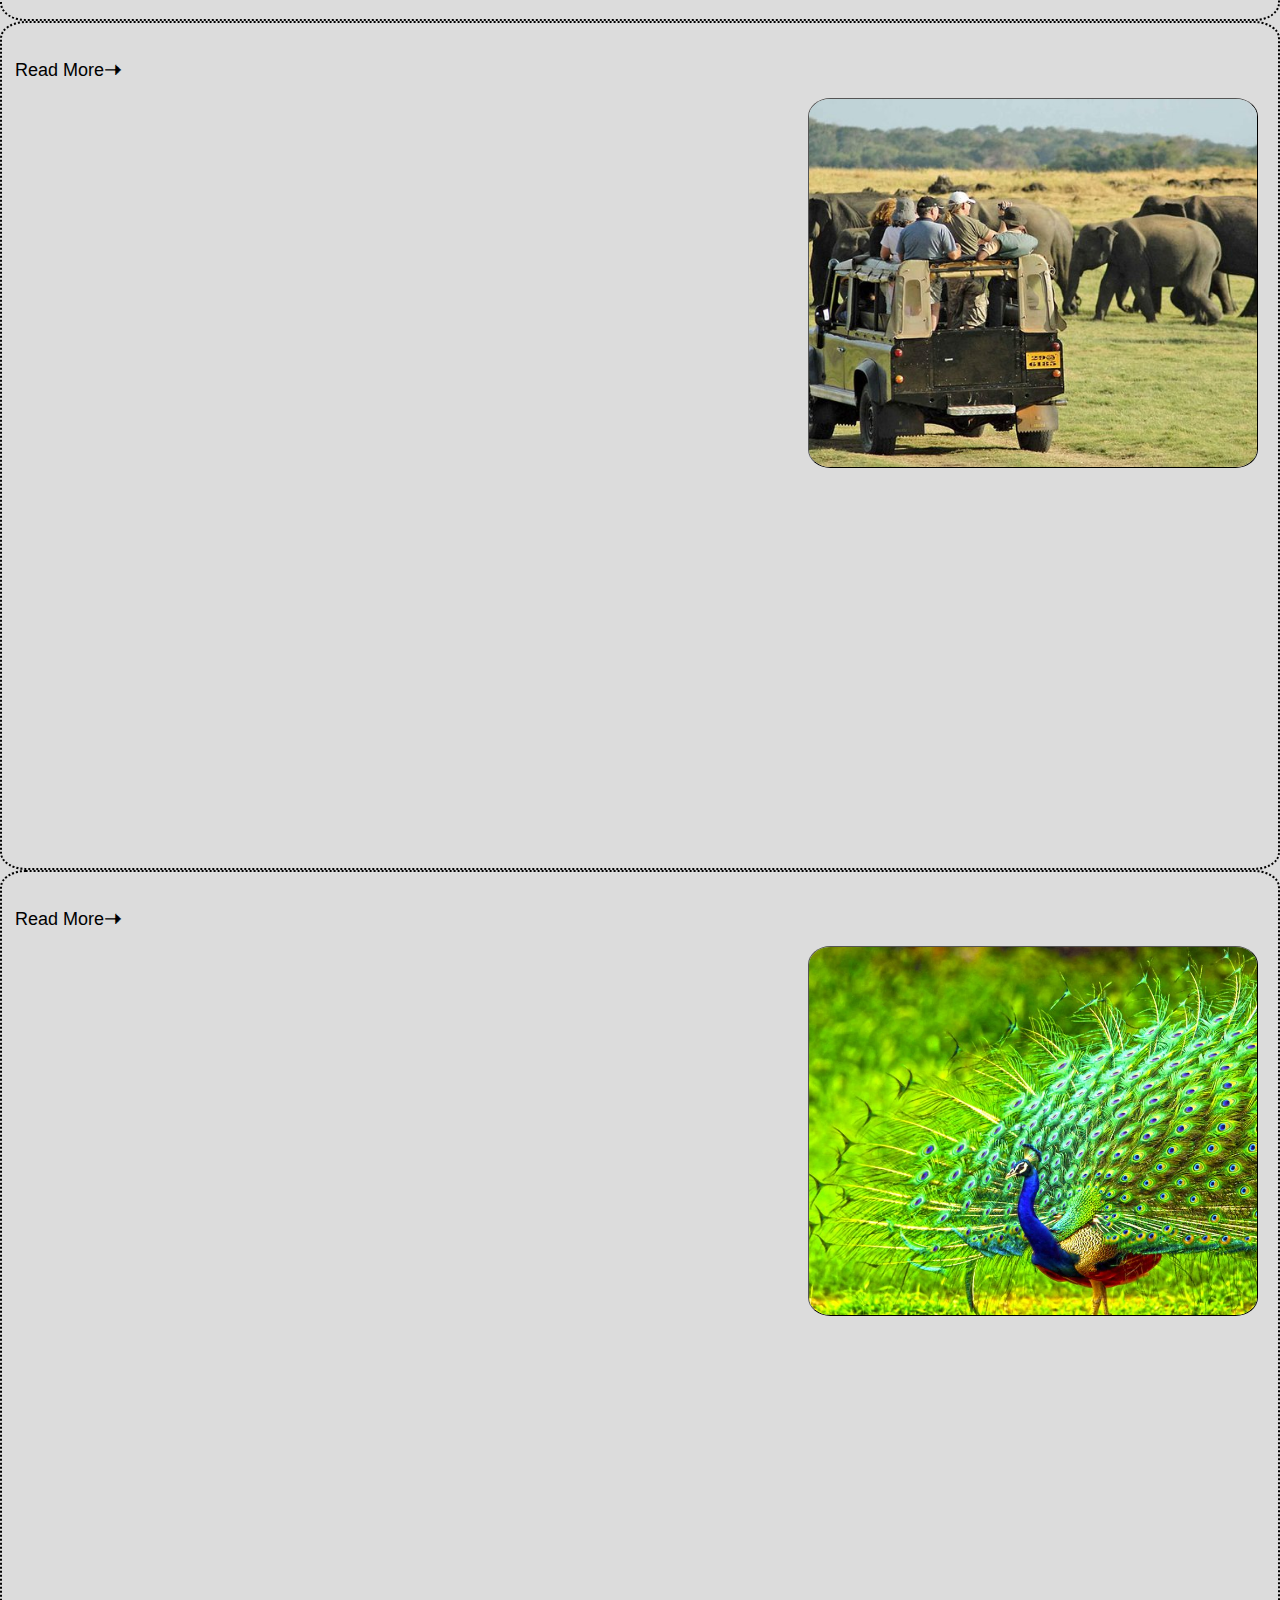
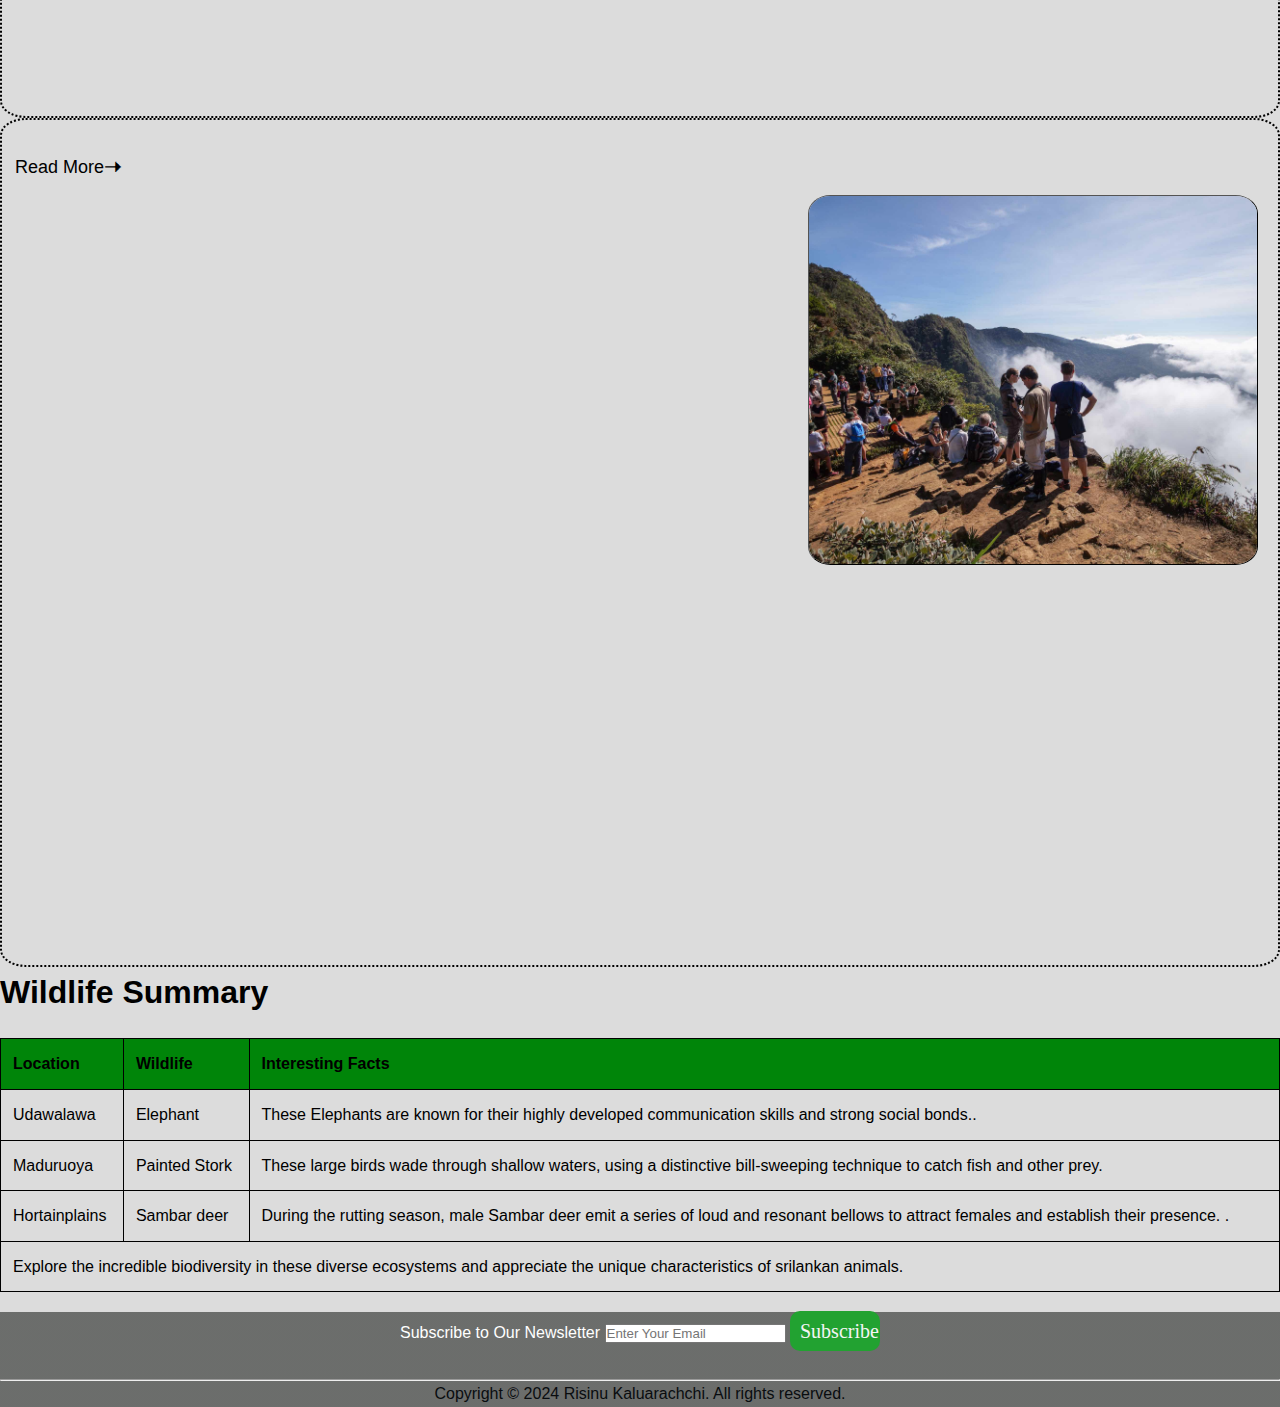
<file: introduction.html>
<!DOCTYPE html>
<html lang="en">
  <head>
    <meta charset="UTF-8" />
    <meta name="viewport" content="width=device-width, initial-scale=1.0">
    <title>Wild Vibe | Introduction</title>
    <link rel="stylesheet" href="wildvibe.css">   
    <link rel="icon" type="image/x-icon" href="wildvibe elephant.png">
  </head>
  <body>
    <div class="intro_nav">
      <header>
          <div class="logo">
          <a href="index.html">
          <img src="Wild_Vibe-removebg-preview.png" alt="Wild Vibe Logo"></a>
          </div>
          <div class="menu">
          <nav>
            <ul class="navi_menu">
              <li><a class="index" href="index.html"><button>Home</button></a></li>
              <li><a class="Introduction" href="introduction.html"><button>Srilankan Wildlife</button></a></li>
              <li><a class="department" href="department.html"><button>WildLife Department</button></a></li>
              <li><a class="leopards" href="leopard.html"><button>Leopards</button></a></li>
              <li><a class="animal" href="animal.html"><button>Animals</button></a></li>
              <li><a class="login" href="login.html"><button>Login</button></a></li>

            </ul>
          </nav>
          </div>           
      </header>
    </div>
    <div class="introslide">
      <h1 id="hero">Experience The WildVibe</h1>
    </div>

    <div class="morelocations">
      <section id="maduruoya">
        <div class="maduruoyahead"><h1 id="maduruhead"></h1>
        </div>
        <div class="maduruoyacont">

            <div class="maduruoyapara">
              <p id="madurup">
              <div class="maduruoyabtn"><a href="maduruoya.html"><p>Read More&#129058;</p></a></div></p> 
            </div>
          <div class="maduruoyaimage"><a href="maduruoya.html">
          <img src="maduruoya2.webp" alt="Maduruoya"></a>
          </div>
        </div>
        <div class="madurumap">
        <iframe id="maduruLoc" src="https://www.google.com/maps/embed?pb=!1m18!1m12!1m3!1d3957.798991508906!2d81.23397229999999!3d7.263702600000001!2m3!1f0!2f0!3f0!3m2!1i1024!2i768!4f13.1!3m3!1m2!1s0x3ae4ec0bb5fe320f%3A0x9d5532856969a3d2!2sMaduru%20Oya!5e0!3m2!1sen!2slk!4v1705293159618!5m2!1sen!2slk" width="800" height="600" style="border:0;" allowfullscreen="" loading="lazy" referrerpolicy="no-referrer-when-downgrade"></iframe>
        </div>
      </section>
      <section id="wasgamuwa">
        <div class="wasgamuwahead">
          <h1 id="washead"></h1>
        </div>
        <div class="wasgamuwacont">
        <div class="wasgamuwapara">
          <p id="waspara"><div class="wasgamuwabtn"><a href="wasgamuwa.html"><p>Read More&#129058;</p></a></div></p> 
        </div>
        <div class="wasgamuwaimage"><a href="wasgamuwa.html"><img src="wasgamuwa2.jpg" alt="Wasgamuwa"></a></div>
        </div>
        <div class="wasgamuwamap">
          <iframe src="https://www.google.com/maps/embed?pb=!1m14!1m8!1m3!1d253014.1334836612!2d80.8295219!3d7.7530956!3m2!1i1024!2i768!4f13.1!3m3!1m2!1s0x3afb52570f648bc9%3A0xa4d95d7cf2f31436!2sWasgamuwa%20National%20Park!5e0!3m2!1sen!2slk!4v1705294174680!5m2!1sen!2slk" width="800" height="600" style="border:0;" allowfullscreen="" loading="lazy" referrerpolicy="no-referrer-when-downgrade"></iframe>
        </div>
      </section>
      <section id="udawalawa">
        <div class="udawalawahead"><h1 id="udahead"></h1></div>
        <div class="udawalawacont"> 
          <div class="udawalawapara"><p id="udapara"><div class="udawalawabtn"><a href="udawalawa.html"><p>Read More&#129058;</p></a></div></p></div>
          <div class="udawalawaimage"><a href="udawalawa.html"><img src="udawalawa2.jpg" alt="Udawalawa National Park"></a></div>
        </div>
        <div class="udawalawamap"><iframe src="https://www.google.com/maps/embed?pb=!1m18!1m12!1m3!1d1014986.9758272379!2d79.79577452602912!3d6.420653718158897!2m3!1f0!2f0!3f0!3m2!1i1024!2i768!4f13.1!3m3!1m2!1s0x3ae40750763484ed%3A0x302cc7e3f95389b5!2sUdawalawa!5e0!3m2!1sen!2slk!4v1705294235131!5m2!1sen!2slk" width="600" height="450" style="border:0;" allowfullscreen="" loading="lazy" referrerpolicy="no-referrer-when-downgrade"></iframe></div>
      </section>
      <section id="hortainplains"><div class="hortainplainshead"><h1 id="horhead"></h1></div>
        <div class="hortainplainscont">
          <div class="hortainplainspara"><p id="horpara"><div class="hortainplainsbtn"><a href="hortainplains.html"><p>Read More&#129058;</p></a></div></p></div>
          <div class="hortainplainsimage"><a href="hortainplains.html"> <img src="hortainplains3.jpg" alt="Hortain Plains"></a></div>
        </div>
        <div class="hortainplainsmap"><iframe src="https://www.google.com/maps/embed?pb=!1m18!1m12!1m3!1d3961.6740385671615!2d80.79975837475597!3d6.80944599318806!2m3!1f0!2f0!3f0!3m2!1i1024!2i768!4f13.1!3m3!1m2!1s0x3ae3882edb4b78ef%3A0xcebca89153777249!2sHorton%20Plains%20National%20Park!5e0!3m2!1sen!2slk!4v1705293147303!5m2!1sen!2slk" width="600" height="450" style="border:0;" allowfullscreen="" loading="lazy" referrerpolicy="no-referrer-when-downgrade"></iframe></div>
      </section>
    </div>
    <div class="wildtable">
      <h1 id="sumhead">Wildlife Summary</h1>

      <table>
          <thead>
              <tr>
                  <th>Location</th>
                  <th>Wildlife</th>
                  <th>Interesting Facts</th>
              </tr>
          </thead>
          <tbody>
              <tr>
                  <td>Udawalawa</td>
                  <td>Elephant</td>
                  <td>These Elephants are known for their highly developed communication skills and strong social bonds..</td>
              </tr>
              <tr>
                <td>Maduruoya</td>
                <td>Painted Stork</td>
                <td>These large birds wade through shallow waters, using a distinctive bill-sweeping technique to catch fish and other prey.</td>
            </tr>
            <tr>
              <td>Hortainplains</td>
              <td>Sambar deer</td>
              <td>During the rutting season, male Sambar deer emit a series of loud and resonant bellows to attract females and establish their presence. .</td>
          </tr>
          </tbody>
          <tfoot>
              <tr>
                  <td colspan="3">Explore the incredible biodiversity in these diverse ecosystems and appreciate the unique characteristics of srilankan animals.</td>
              </tr>
          </tfoot>
      </table>
    </div>



    <footer>
      <div class="newsletter-container">
        <p>Subscribe to Our Newsletter</p>
        <form id="newsletterForm">
            <input type="email" id="emailInput" placeholder="Enter Your Email" required>
            <button type="submit">Subscribe</button>
        </form>
    </div><hr>
        <div class="copyright">
        Copyright &copy; 2024 Risinu Kaluarachchi. All rights reserved.
        </div>
    </footer>
    <script src="introduction.js"></script>
    <script src="subscribe.js"></script>
  </body>
</html>
</file>
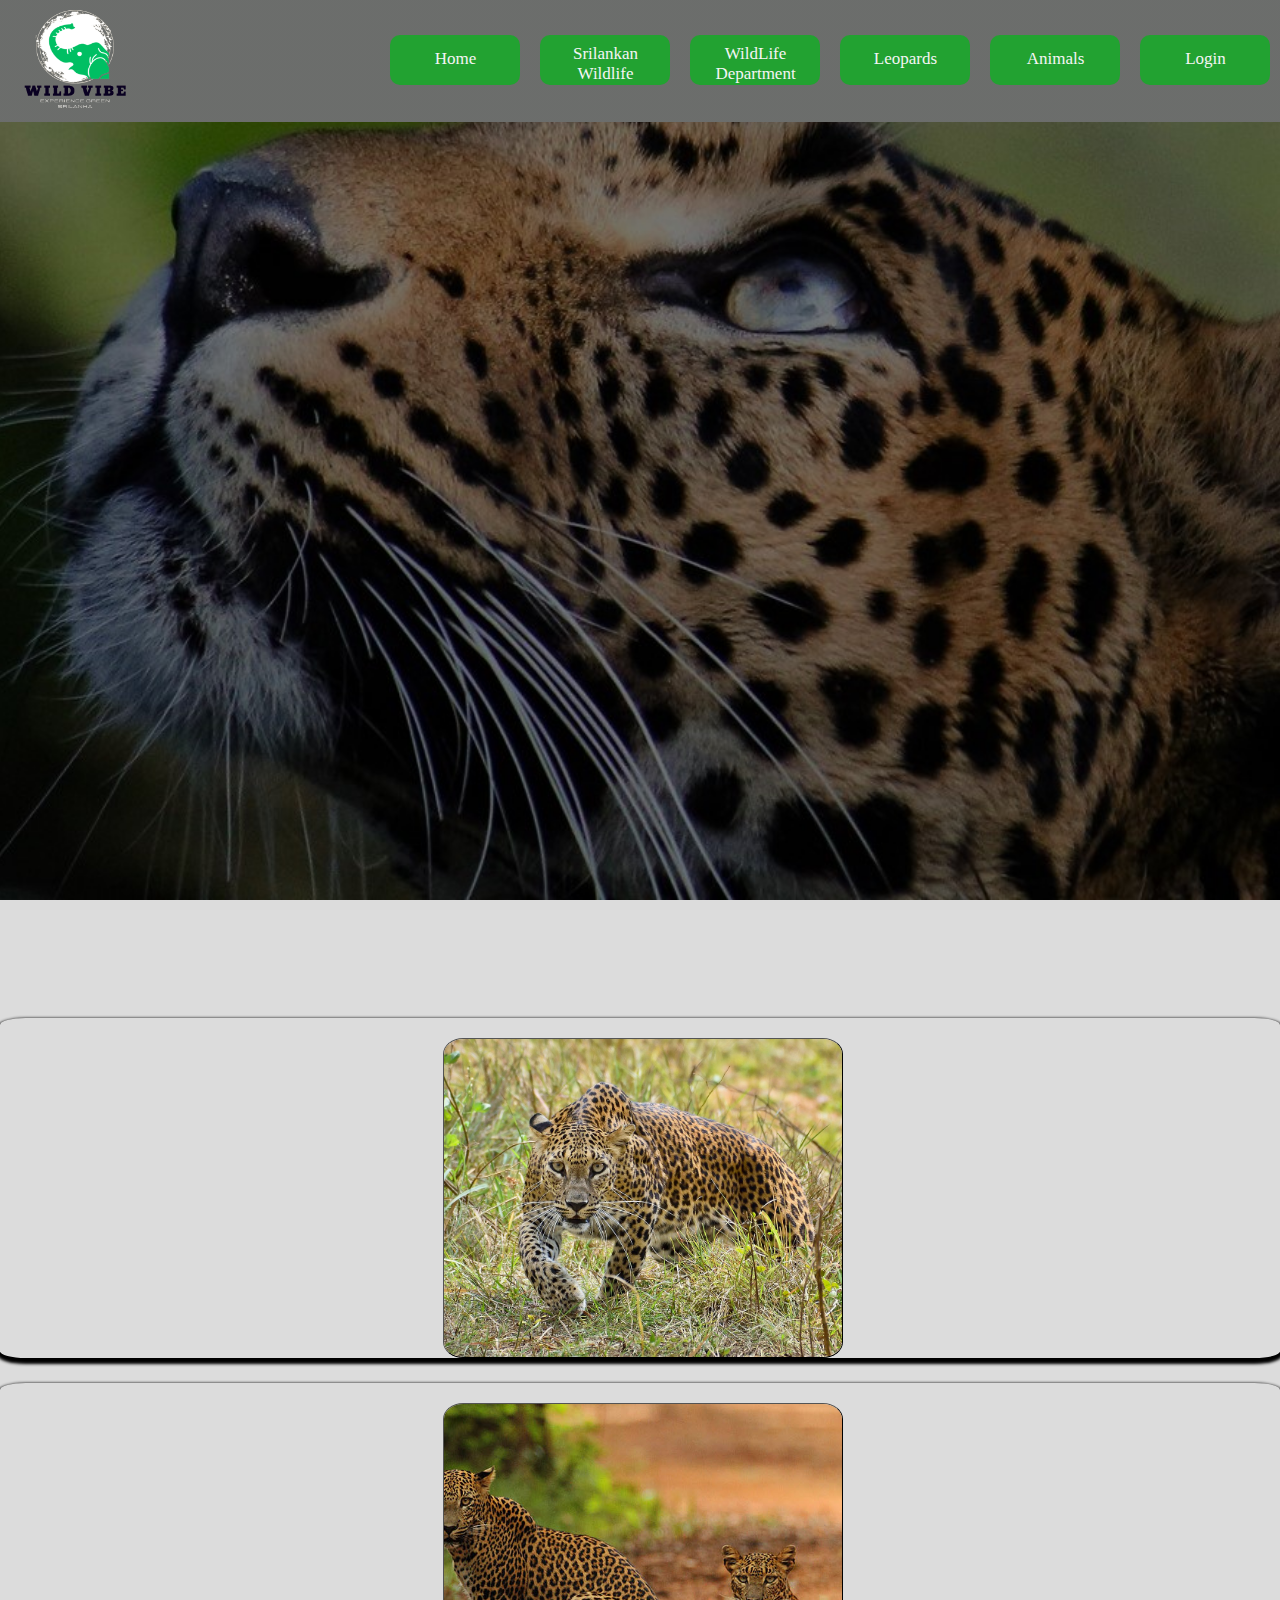
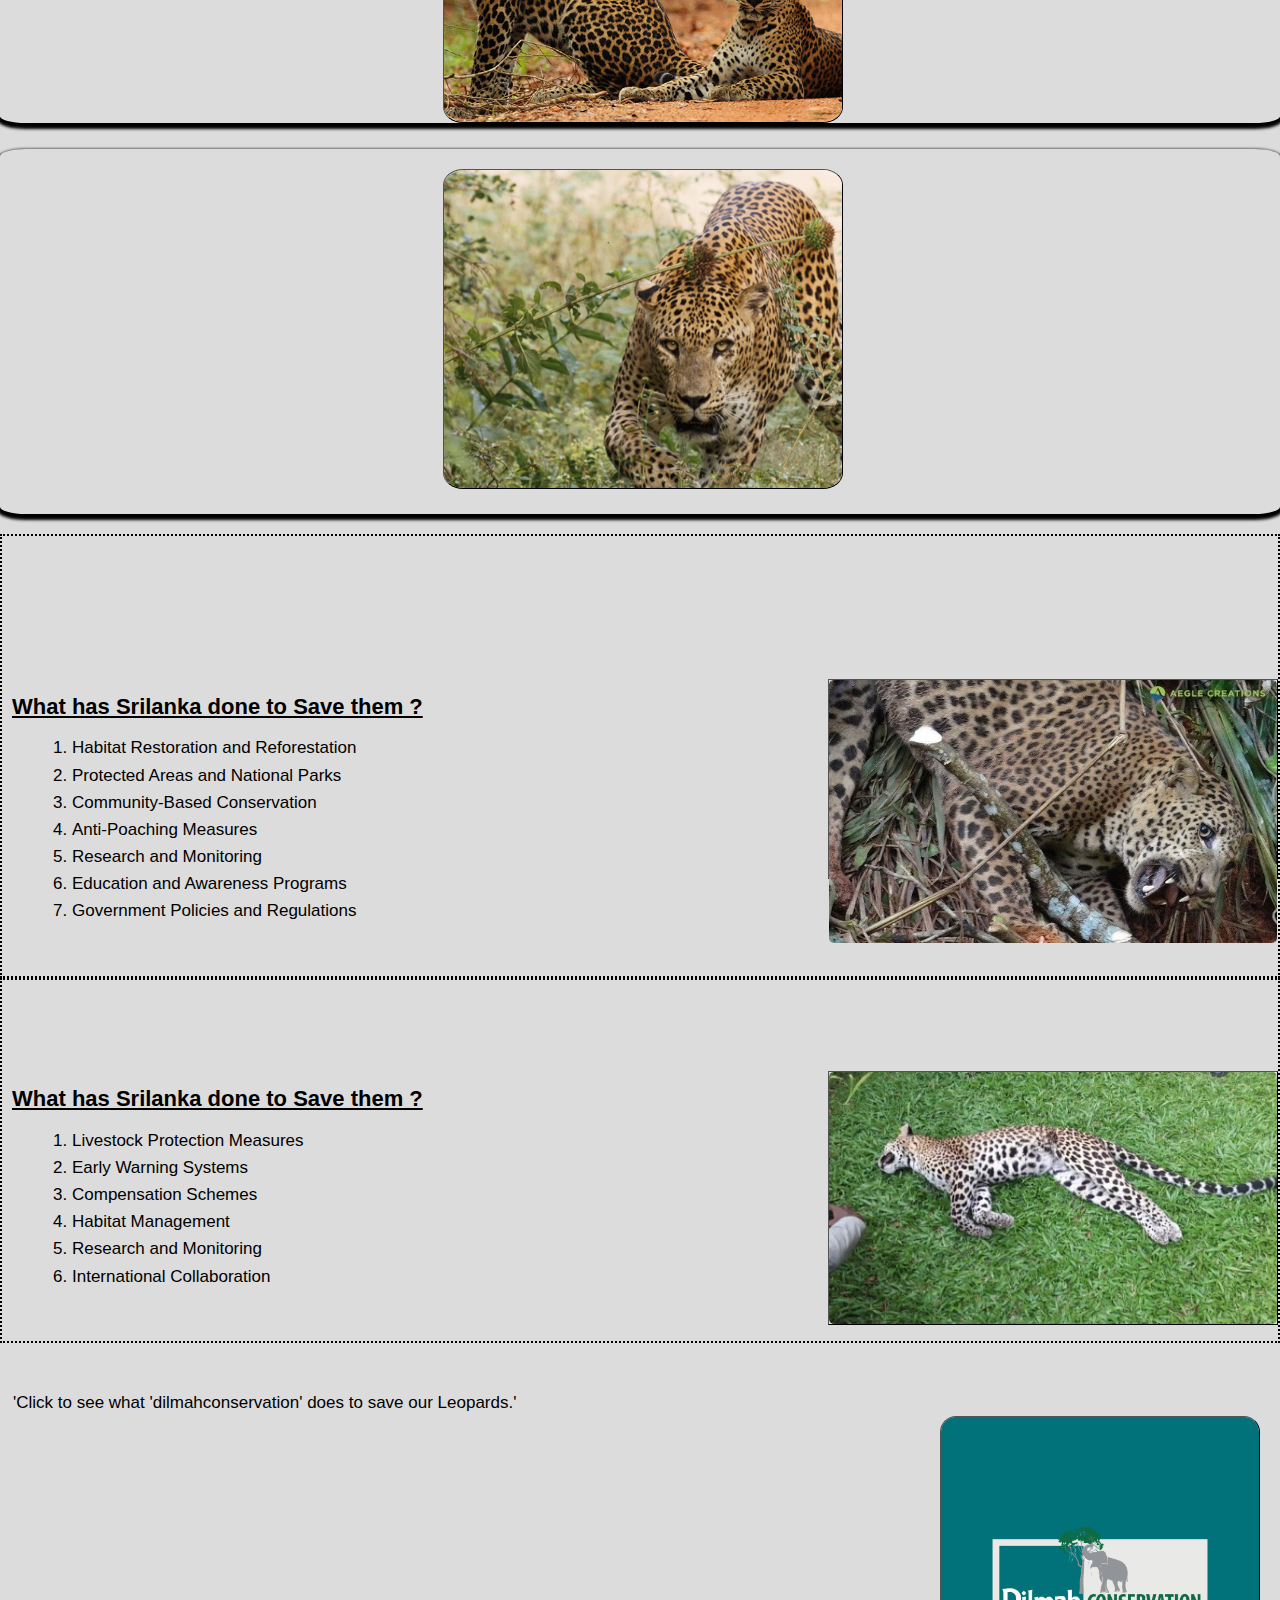
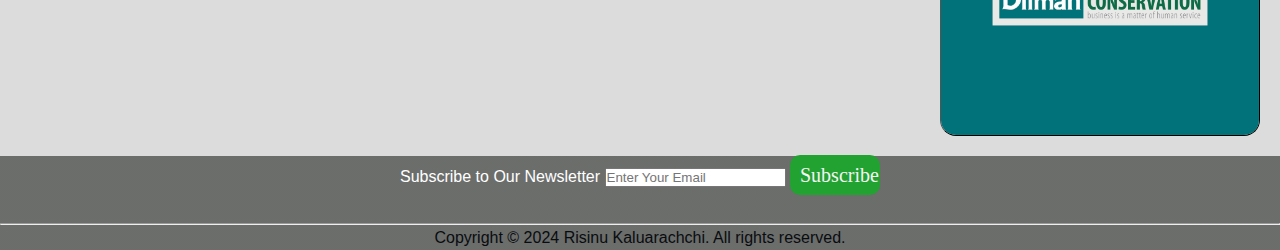
<file: leopard.html>
<!DOCTYPE html>
<html lang="en">
  <head>
    <meta charset="UTF-8" />
    <meta name="viewport" content="width=device-width, initial-scale=1.0">
    <title>Wild Vibe | Leopards</title>
    <link rel="stylesheet" href="wildvibe.css">   
    <link rel="icon" type="image/x-icon" href="wildvibe elephant.png">
  </head>
  <body>
    <div class="leopard_nav">
      <header>
          <div class="logo">
          <a href="index.html">
          <img src="Wild_Vibe-removebg-preview.png" alt="Wild Vibe Logo"></a>
          </div>
          
          <div class="menu">
          <nav>
            <ul class="navi_menu">
              <li><a class="index" href="index.html"><button>Home</button></a></li>
              <li><a class="Introduction" href="introduction.html"><button>Srilankan Wildlife</button></a></li>
              <li><a class="department" href="department.html"><button>WildLife Department</button></a></li>
              <li><a class="leopards" href="leopard.html"><button>Leopards</button></a></li>
              <li><a class="animal" href="animal.html"><button>Animals</button></a></li>
              <li><a class="login" href="login.html"><button>Login</button></a></li>

            </ul>
          </nav>
          </div>           
      </header>
    </div>
    <div class="leopardslide"><h1 id="leopardHero"><u></u></h1></div>
    <div class="leopardsmain"><h1 id="leopardHead"></h1></div><br>
    <section id="leopardsec">
    <div class="leop_udawa_head"><h2 id="udaHead"></h2></div>
    <div class="leop_udawa">
      <div class="leop_udawa_p"><p id="udaPara"></p></div>
      <div class="leop_udawa_image"><img src="udawalawaleop.jpg" alt="Udawalawa National Park"></div>
    </div></section><br>
    <section id="leopardsec">
    <div class="leop_hortain_head"><h2 id="horHead"></h2></div>
    <div class="leop_hortain">
      <div class="leop_hortain_p"><p id="horPara"></p></div>
      <div class="leop_hortain_image"><img src="hortainplainsleop.jpg" alt="Hortainplains"></div>
    </div> </section><br> 
   
    <section id="leopardsec">
    <div class="leop_knuckles_head">
        <h2 id="knuHead"></h2></div>
      <div class="leop_knuckles">
        
        <div class="leop_knuckles_p"><p id="knuPara"></p></div>
      
      <div class="leop_knuckles_image">
        <img src="knucklee.jpg" alt="Knuckles Mountain">
      </div></div><br></section>
    <div class="leopards_threats">
      <div class="leopardthreats_main"><h2 id="thrHead"></h2></div>
      <section id="deforest_leop">
        <div class="deforest_head"><h2 id="defHead"></h2></div>
        <div class="deforest_p"><p id="defPara"></p>
        </div><br><br>
        <div class="deforest_conseq_head">
        <h2 id="condefHead"></h2>  
        </div>
        <div class="deforest_conseq_para"><p id="condefPara"></p></div><br><div class="deforest_mecha_box">

        <div class="deforest_image"><img src="leopard_deforest.jpg" alt="Leopard Threats Deforestation"></div>
        </div>
        <div class="mechabox"><div class="deforest_mecha_head"><h3 id="liOneHead">What has Srilanka done to Save them ?</h3></div>

        <div class="deforest_mecha_list">
          <ol>
            <li id="liOne">Habitat Restoration and Reforestation</li>
            <li id="liTwo">Protected Areas and National Parks</li>
            <li id="liThree">Community-Based Conservation</li>
            <li id="liFour">Anti-Poaching Measures</li>
            <li id="liFive">Research and Monitoring</li>
            <li id="liSix">Education and Awareness Programs</li>
            <li id="liSeven">Government Policies and Regulations</li>
          </ol>
          <br>
          <br>
        </div></div></section>
      
      <section id="conflict_leop">
        <div class="conflict_head"><h2 id="humHead"></h2></div>
        <div class="conflict_p"><p id="humPara"></p></div>
        <div class="conflict_conseq_head"><h2 id="conHead"></h2></div>
        <div class="conflict_conseq_para"><p id="conPara"></p></div> <br><div class="conflict_mecha_box">
        <div class="conflict_image"><img src="leopardconflict.jpg" alt="Leopard Conflicts"></div>
        <div class="mechabox">
        <div class="conflict_mecha_head"><h3 id="liTwoHead">What has Srilanka done to Save them ?</h3></div>
        <div class="conflict_mecha_list">
        <ol>
          <li id="li2One">Livestock Protection Measures</li>
          <li id="li2Two">Early Warning Systems</li>
          <li id="li2Three">Compensation Schemes</li>
          <li id="li2Four">Habitat Management</li>
          <li id="li2Five">Research and Monitoring</li>
          <li id="li2six">International Collaboration</li>
        </ol><br><br></div></div>
      </section></div></div>
      <section id="conserve_leop">
      <div class="leopard_conservation_head"><h2 id="standHead"></h2></div>
      <div class="leopard_conservation">
        <div class="leopard_p"><p id="standPara"></p><a href="https://www.dilmahconservation.org/about-animals/mammals--f9925cffabdd604dfab150bbcb49f2a8/srilankanleopard--d8dbbf72a303e551afe0fd6c44d31a6f.html" target="_blank"><p>'Click to see what 'dilmahconservation' does to save our Leopards.'</p></a></div>
      <div class="leopard_conservation_image"><a href="https://www.dilmahconservation.org/about-animals/mammals--f9925cffabdd604dfab150bbcb49f2a8/srilankanleopard--d8dbbf72a303e551afe0fd6c44d31a6f.html" target="_blank"><img src="dilmahconserve.jpg" alt="Dilmah Conservation Logo"></a></div>
      </div>
    </div>
      </section>
    <footer>
      <div class="newsletter-container">
        <p>Subscribe to Our Newsletter</p>
        <form id="newsletterForm">
            <input type="email" id="emailInput" placeholder="Enter Your Email" required>
            <button type="submit">Subscribe</button>
        </form>
    </div><hr>
        <div class="copyright">
        Copyright &copy; 2024 Risinu Kaluarachchi. All rights reserved.
        </div>
    </footer>
    <script src="leopard.js"></script>
    <script src="subscribe.js"></script>

  </body>
</html>
</file>
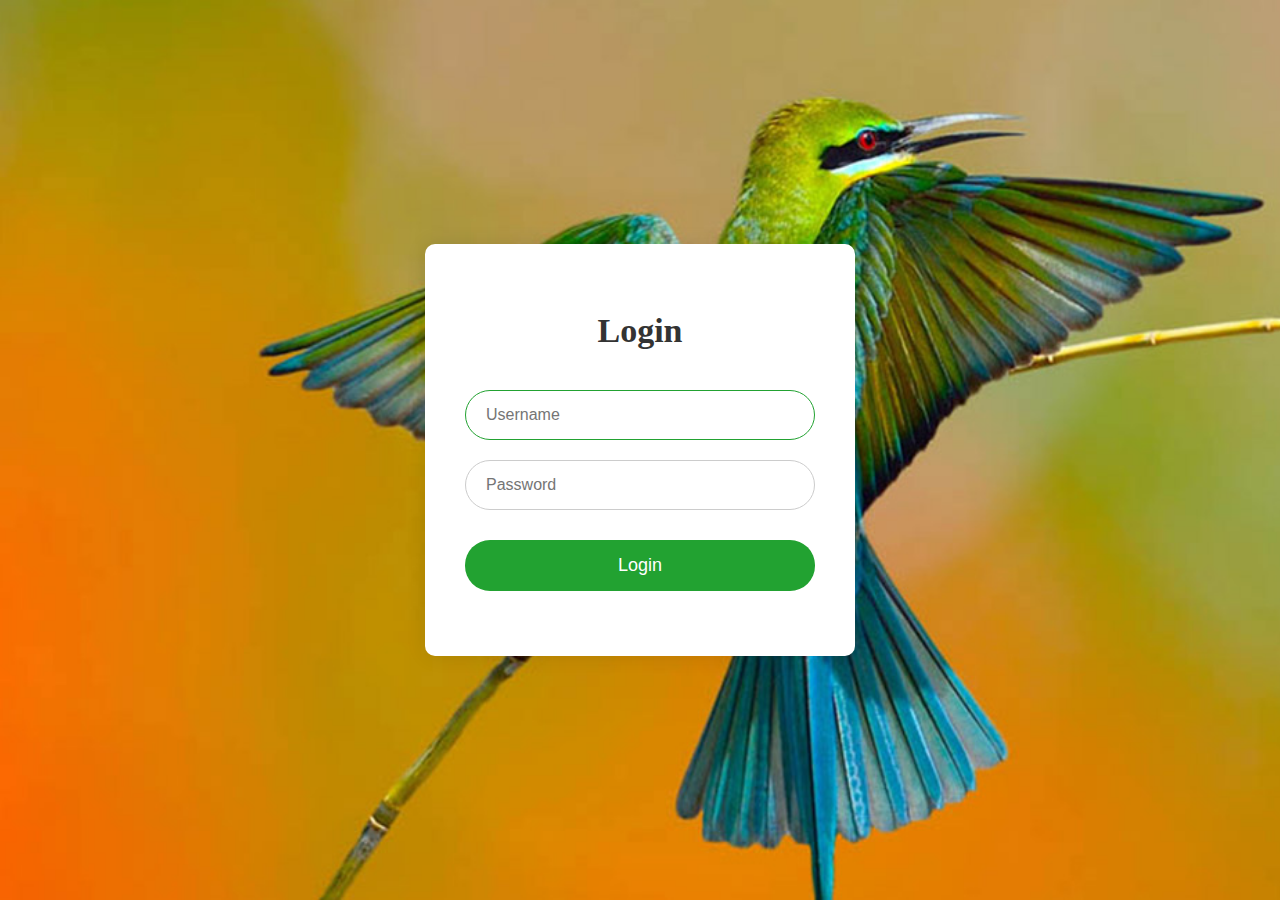
<file: login.html>
<!DOCTYPE html>
<html lang="en">
<head>
  <meta charset="UTF-8">
  <meta name="viewport" content="width=device-width, initial-scale=1.0">
  <title>Login Wildvibe</title>
  <link rel="stylesheet" href="login.css">
  <link rel="icon" type="image/x-icon" href="wildvibe elephant.png">

</head>
<body>
  <div class="login-container">
    <h2>Login</h2>
    <form id="loginForm">
      <input type="text" id="username" name="username" placeholder="Username" required>
      <input type="password" id="password" name="password" placeholder="Password" required>
      <input type="submit" value="Login">
    </form>
    <p id="error-message" class="error-message"></p>
  </div>
  <script src="login.js"></script>
  <script src="subscribe.js"></script>

</body>
</html>
</file>
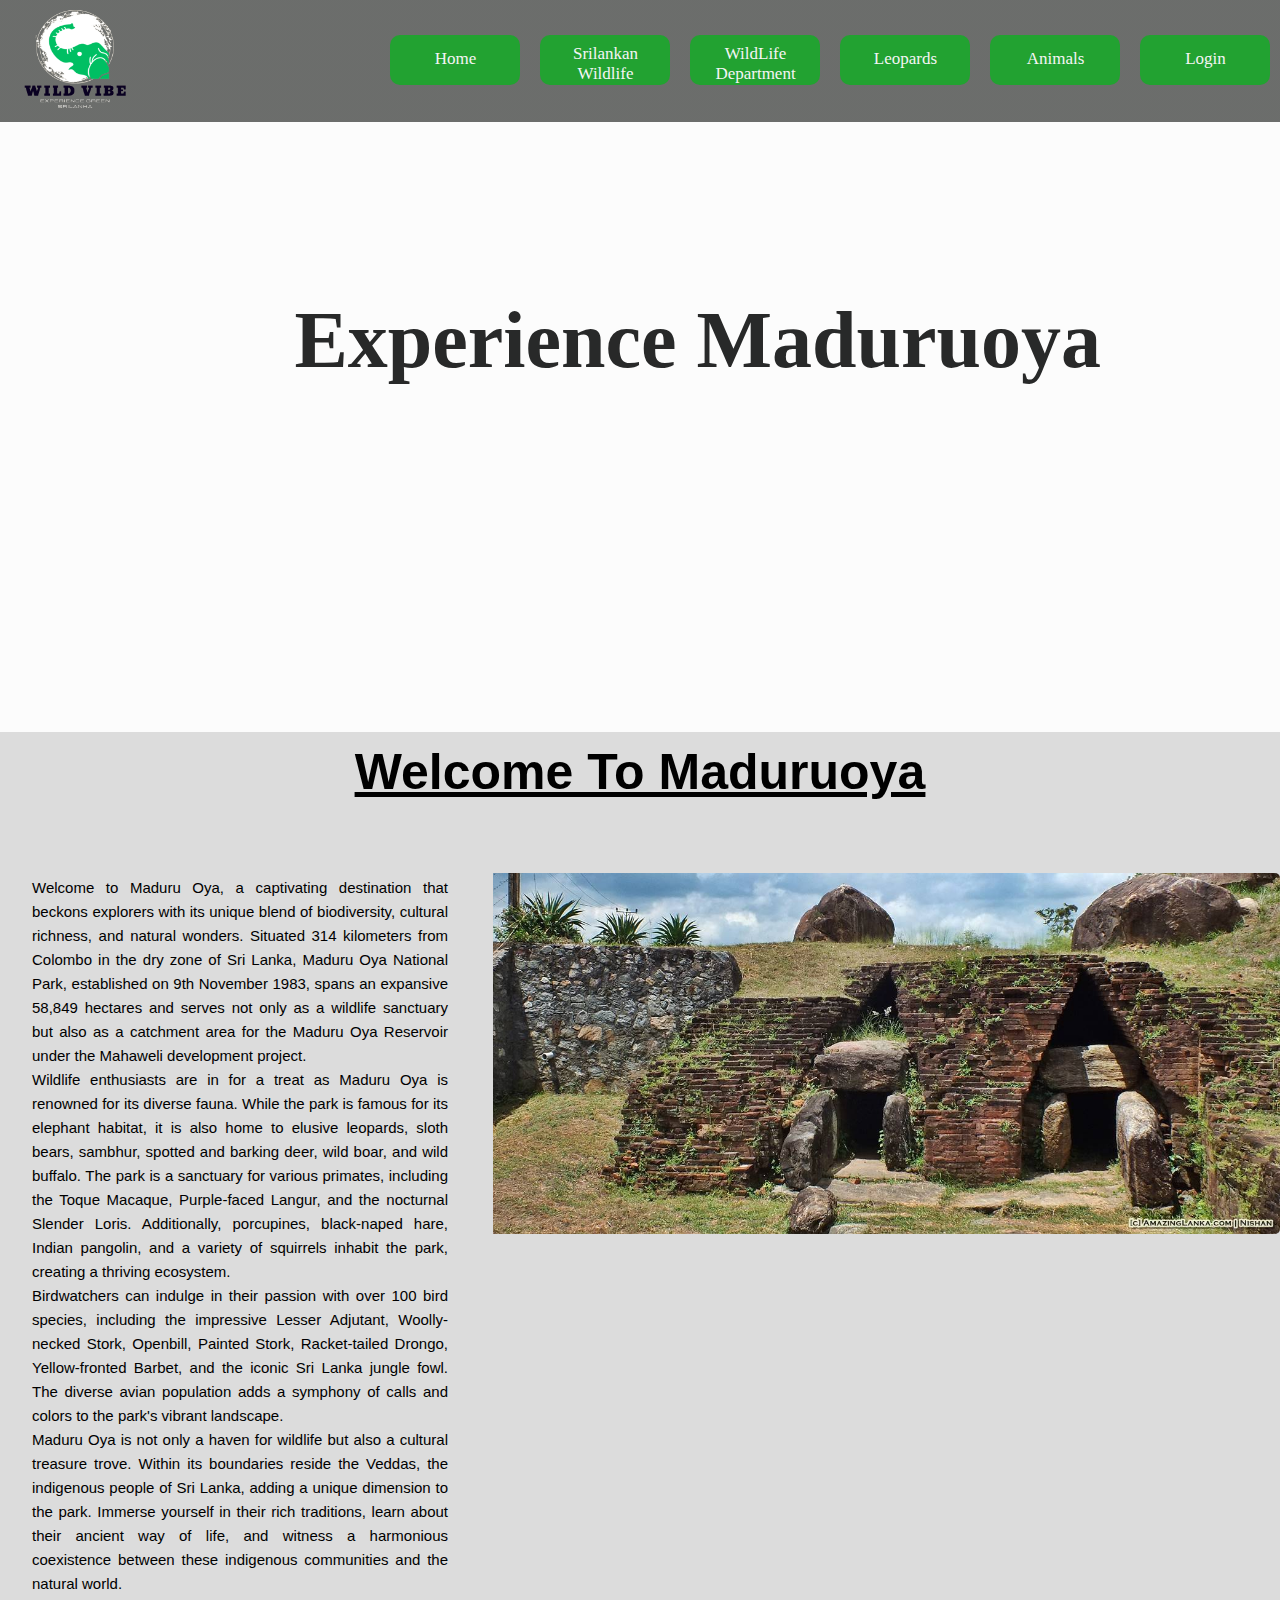
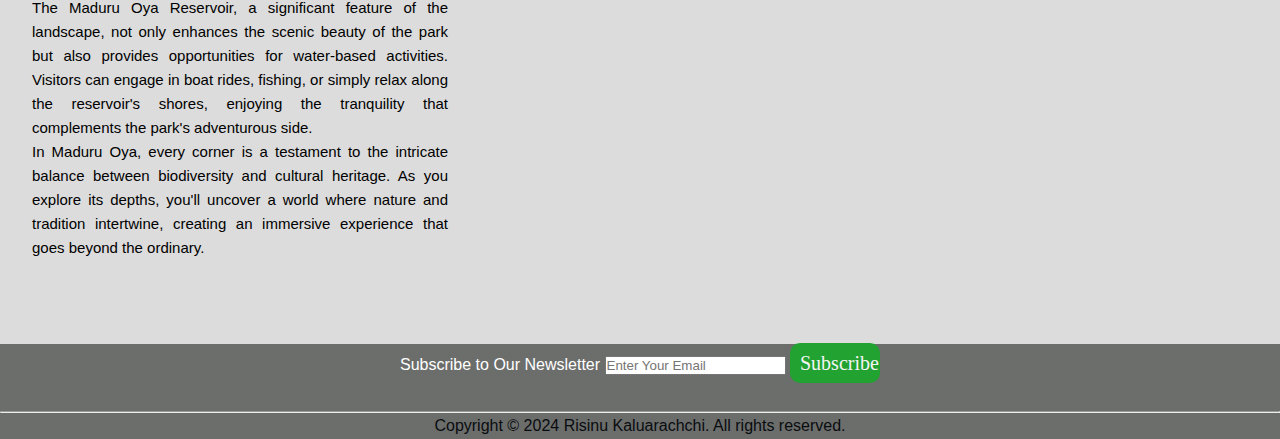
<file: maduruoya.html>
<!DOCTYPE html>
<html lang="en">
  <head>
    <meta charset="UTF-8" />
    <meta name="viewport" content="width=device-width, initial-scale=1.0">
    <title>Wild Vibe | MaduruOya National Park</title>
    <link rel="stylesheet" href="wildvibe.css">   
    <link rel="icon" type="image/x-icon" href="wildvibe elephant.png">
  </head>
  <body>
    <div class="maduruoya_nav">
      <header>
          <div class="logo">
          <a href="index.html">
          <img src="Wild_Vibe-removebg-preview.png" alt="Wild Vibe Logo"></a>
          </div>
          <div class="menu">
          <nav>
            <ul class="navi_menu">
              <li><a class="index" href="index.html"><button>Home</button></a></li>
              <li><a class="Introduction" href="introduction.html"><button>Srilankan Wildlife</button></a></li>
              <li><a class="department" href="department.html"><button>WildLife Department</button></a></li>
              <li><a class="leopards" href="leopard.html"><button>Leopards</button></a></li>
              <li><a class="animal" href="animal.html"><button>Animals</button></a></li>
              <li><a class="login" href="login.html"><button>Login</button></a></li>

            </ul>
          </nav>
          </div>           
      </header>
    </div>
    <div class="maduruoyaslide">
      <h1>Experience Maduruoya</h1>
    </div>
    <div class="maduruoya_flex">
    <div class="maduruoya_more_head"><h2><u>Welcome To Maduruoya</u></h2></div><br><br>
    <div class="maduruoya_more">
        <div class="maduruoya_more_image"><img src="maduruoyamore.jpg" alt="Maduruoya"></div>
        <div class="maduruoya_more_para"><p>Welcome to Maduru Oya, a captivating destination that beckons explorers with its unique blend of biodiversity, cultural richness, and natural wonders. Situated 314 kilometers from Colombo in the dry zone of Sri Lanka, Maduru Oya National Park, established on 9th November 1983, spans an expansive 58,849 hectares and serves not only as a wildlife sanctuary but also as a catchment area for the Maduru Oya Reservoir under the Mahaweli development project.<br>

            Wildlife enthusiasts are in for a treat as Maduru Oya is renowned for its diverse fauna. While the park is famous for its elephant habitat, it is also home to elusive leopards, sloth bears, sambhur, spotted and barking deer, wild boar, and wild buffalo. The park is a sanctuary for various primates, including the Toque Macaque, Purple-faced Langur, and the nocturnal Slender Loris. Additionally, porcupines, black-naped hare, Indian pangolin, and a variety of squirrels inhabit the park, creating a thriving ecosystem.
            <br>
            Birdwatchers can indulge in their passion with over 100 bird species, including the impressive Lesser Adjutant, Woolly-necked Stork, Openbill, Painted Stork, Racket-tailed Drongo, Yellow-fronted Barbet, and the iconic Sri Lanka jungle fowl. The diverse avian population adds a symphony of calls and colors to the park's vibrant landscape.
            <br>
            Maduru Oya is not only a haven for wildlife but also a cultural treasure trove. Within its boundaries reside the Veddas, the indigenous people of Sri Lanka, adding a unique dimension to the park. Immerse yourself in their rich traditions, learn about their ancient way of life, and witness a harmonious coexistence between these indigenous communities and the natural world.
            <br>
            The Maduru Oya Reservoir, a significant feature of the landscape, not only enhances the scenic beauty of the park but also provides opportunities for water-based activities. Visitors can engage in boat rides, fishing, or simply relax along the reservoir's shores, enjoying the tranquility that complements the park's adventurous side.
            <br>
            In Maduru Oya, every corner is a testament to the intricate balance between biodiversity and cultural heritage. As you explore its depths, you'll uncover a world where nature and tradition intertwine, creating an immersive experience that goes beyond the ordinary.</p></div>
    </div>
    </div>
<br><br>

    <footer>
      <div class="newsletter-container">
        <p>Subscribe to Our Newsletter</p>
        <form id="newsletterForm">
            <input type="email" id="emailInput" placeholder="Enter Your Email" required>
            <button type="submit">Subscribe</button>
        </form>
    </div><hr>
        <div class="copyright">
        Copyright &copy; 2024 Risinu Kaluarachchi. All rights reserved.
        </div>
    </footer>
    <script src="subscribe.js"></script>

  </body>
</html>
</file>
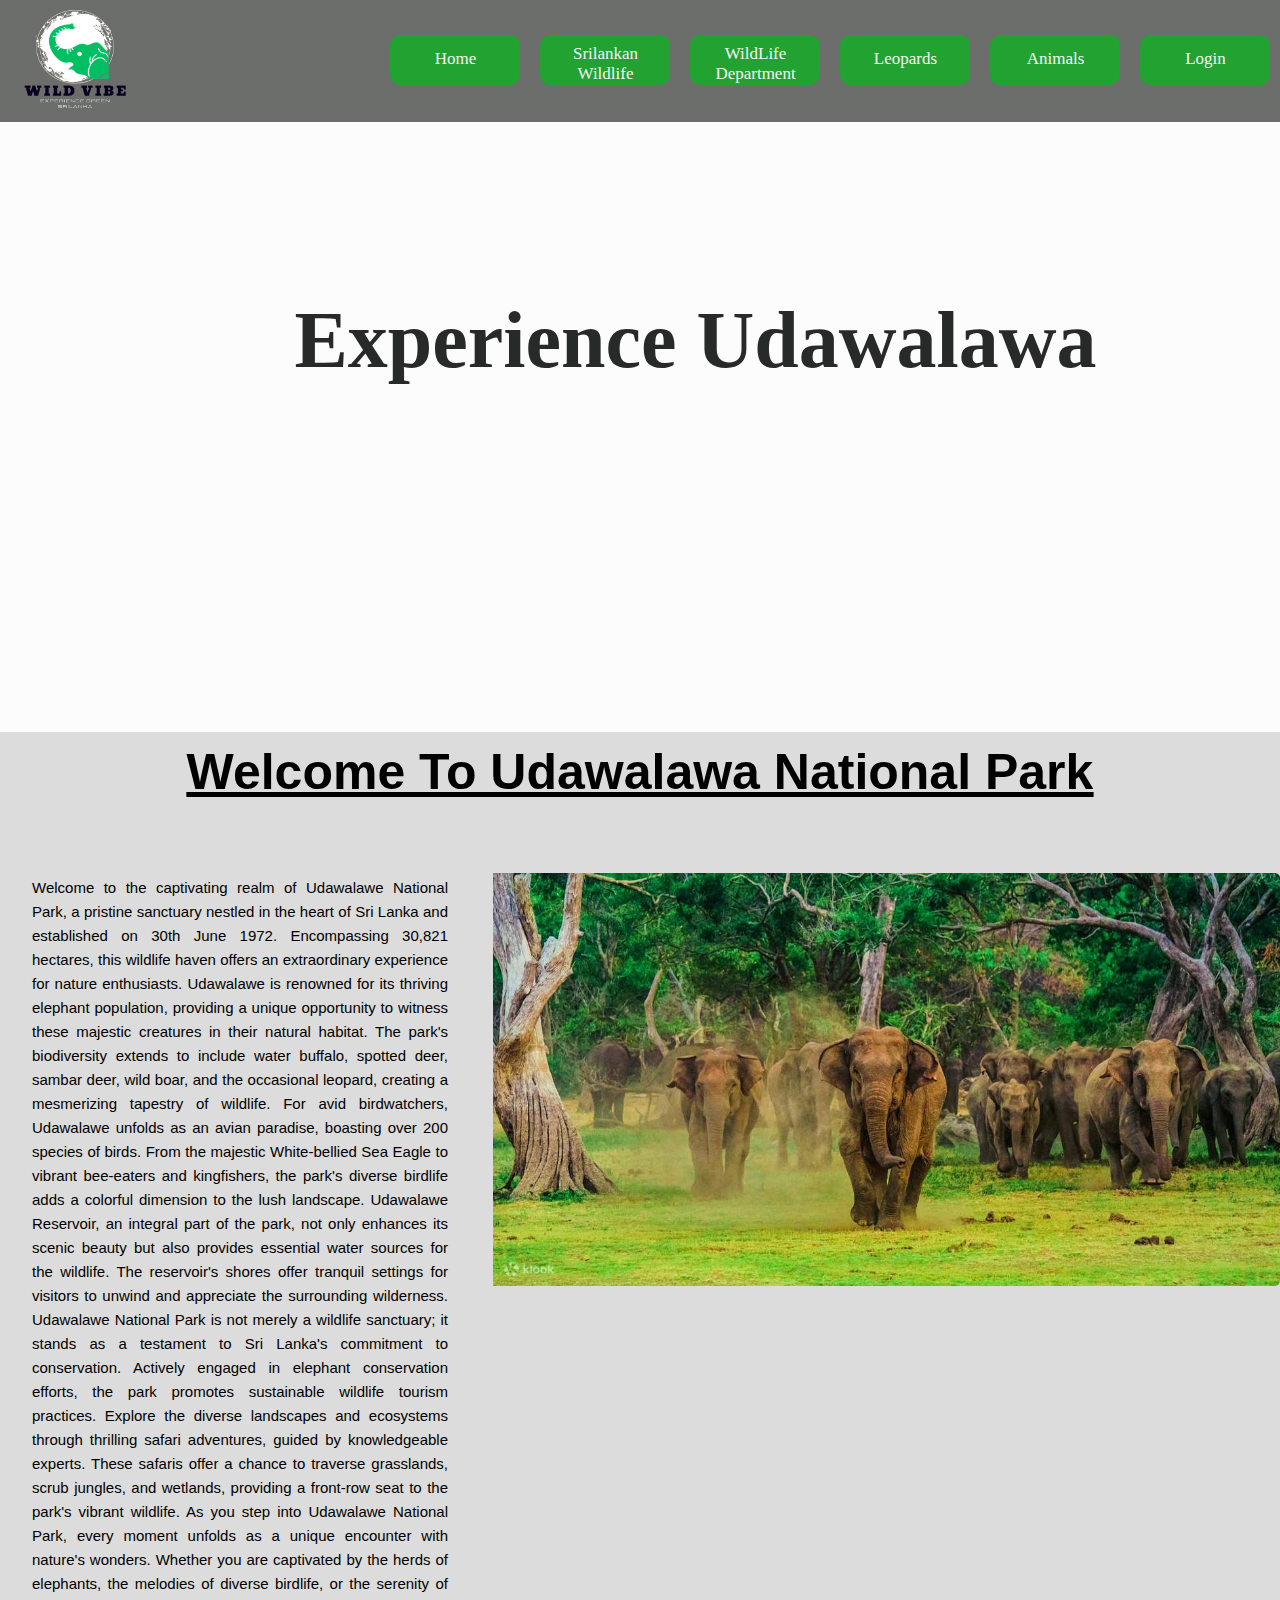
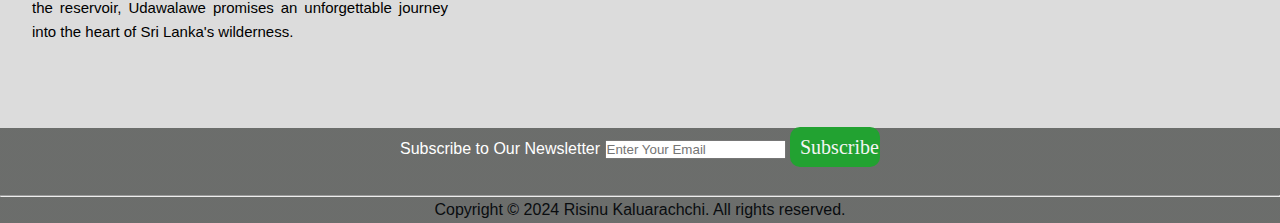
<file: udawalawa.html>
<!DOCTYPE html>
<html lang="en">
  <head>
    <meta charset="UTF-8" />
    <meta name="viewport" content="width=device-width, initial-scale=1.0">
    <title>Wild Vibe | Udawalawa National Park</title>
    <link rel="stylesheet" href="wildvibe.css">   
    <link rel="icon" type="image/x-icon" href="wildvibe elephant.png">
  </head>
  <body>
    <div class="udawalawa_nav">
      <header>
          <div class="logo">
          <a href="index.html">
          <img src="Wild_Vibe-removebg-preview.png" alt="Wild Vibe Logo"></a>
          </div>
          <div class="menu">
          <nav>
            <ul class="navi_menu">
              <li><a class="index" href="index.html"><button>Home</button></a></li>
              <li><a class="Introduction" href="introduction.html"><button>Srilankan Wildlife</button></a></li>
              <li><a class="department" href="department.html"><button>WildLife Department</button></a></li>
              <li><a class="leopards" href="leopard.html"><button>Leopards</button></a></li>
              <li><a class="animal" href="animal.html"><button>Animals</button></a></li>
              <li><a class="login" href="login.html"><button>Login</button></a></li>

            </ul>
          </nav>
          </div>           
      </header>
    </div>
    <div class="udawalawaslide">
      <h1>Experience Udawalawa</h1>
    </div>
    <div class="udawalawa_flex">
    <div class="udawalawa_more_head"><h2><u>Welcome To Udawalawa National Park</u></h2></div><br><br>
    <div class="udawalawa_more">
        <div class="udawalawa_more_image"><img src="udawalawamore.jpg" alt="Udawalawa"></div>
        <div class="udawalawa_more_para"><p>Welcome to the captivating realm of Udawalawe National Park, a pristine sanctuary nestled in the heart of Sri Lanka and established on 30th June 1972. Encompassing 30,821 hectares, this wildlife haven offers an extraordinary experience for nature enthusiasts. Udawalawe is renowned for its thriving elephant population, providing a unique opportunity to witness these majestic creatures in their natural habitat. The park's biodiversity extends to include water buffalo, spotted deer, sambar deer, wild boar, and the occasional leopard, creating a mesmerizing tapestry of wildlife.

            For avid birdwatchers, Udawalawe unfolds as an avian paradise, boasting over 200 species of birds. From the majestic White-bellied Sea Eagle to vibrant bee-eaters and kingfishers, the park's diverse birdlife adds a colorful dimension to the lush landscape. Udawalawe Reservoir, an integral part of the park, not only enhances its scenic beauty but also provides essential water sources for the wildlife. The reservoir's shores offer tranquil settings for visitors to unwind and appreciate the surrounding wilderness.
            
            Udawalawe National Park is not merely a wildlife sanctuary; it stands as a testament to Sri Lanka's commitment to conservation. Actively engaged in elephant conservation efforts, the park promotes sustainable wildlife tourism practices. Explore the diverse landscapes and ecosystems through thrilling safari adventures, guided by knowledgeable experts. These safaris offer a chance to traverse grasslands, scrub jungles, and wetlands, providing a front-row seat to the park's vibrant wildlife.
            
            As you step into Udawalawe National Park, every moment unfolds as a unique encounter with nature's wonders. Whether you are captivated by the herds of elephants, the melodies of diverse birdlife, or the serenity of the reservoir, Udawalawe promises an unforgettable journey into the heart of Sri Lanka's wilderness.</p></div>
    </div>
    </div>
<br><br>

    <footer>
      <div class="newsletter-container">
        <p>Subscribe to Our Newsletter</p>
        <form id="newsletterForm">
            <input type="email" id="emailInput" placeholder="Enter Your Email" required>
            <button type="submit">Subscribe</button>
        </form>
    </div><hr>
        <div class="copyright">
        Copyright &copy; 2024 Risinu Kaluarachchi. All rights reserved.
        </div>
    </footer>
    <script src="subscribe.js"></script>

  </body>
</html>
</file>
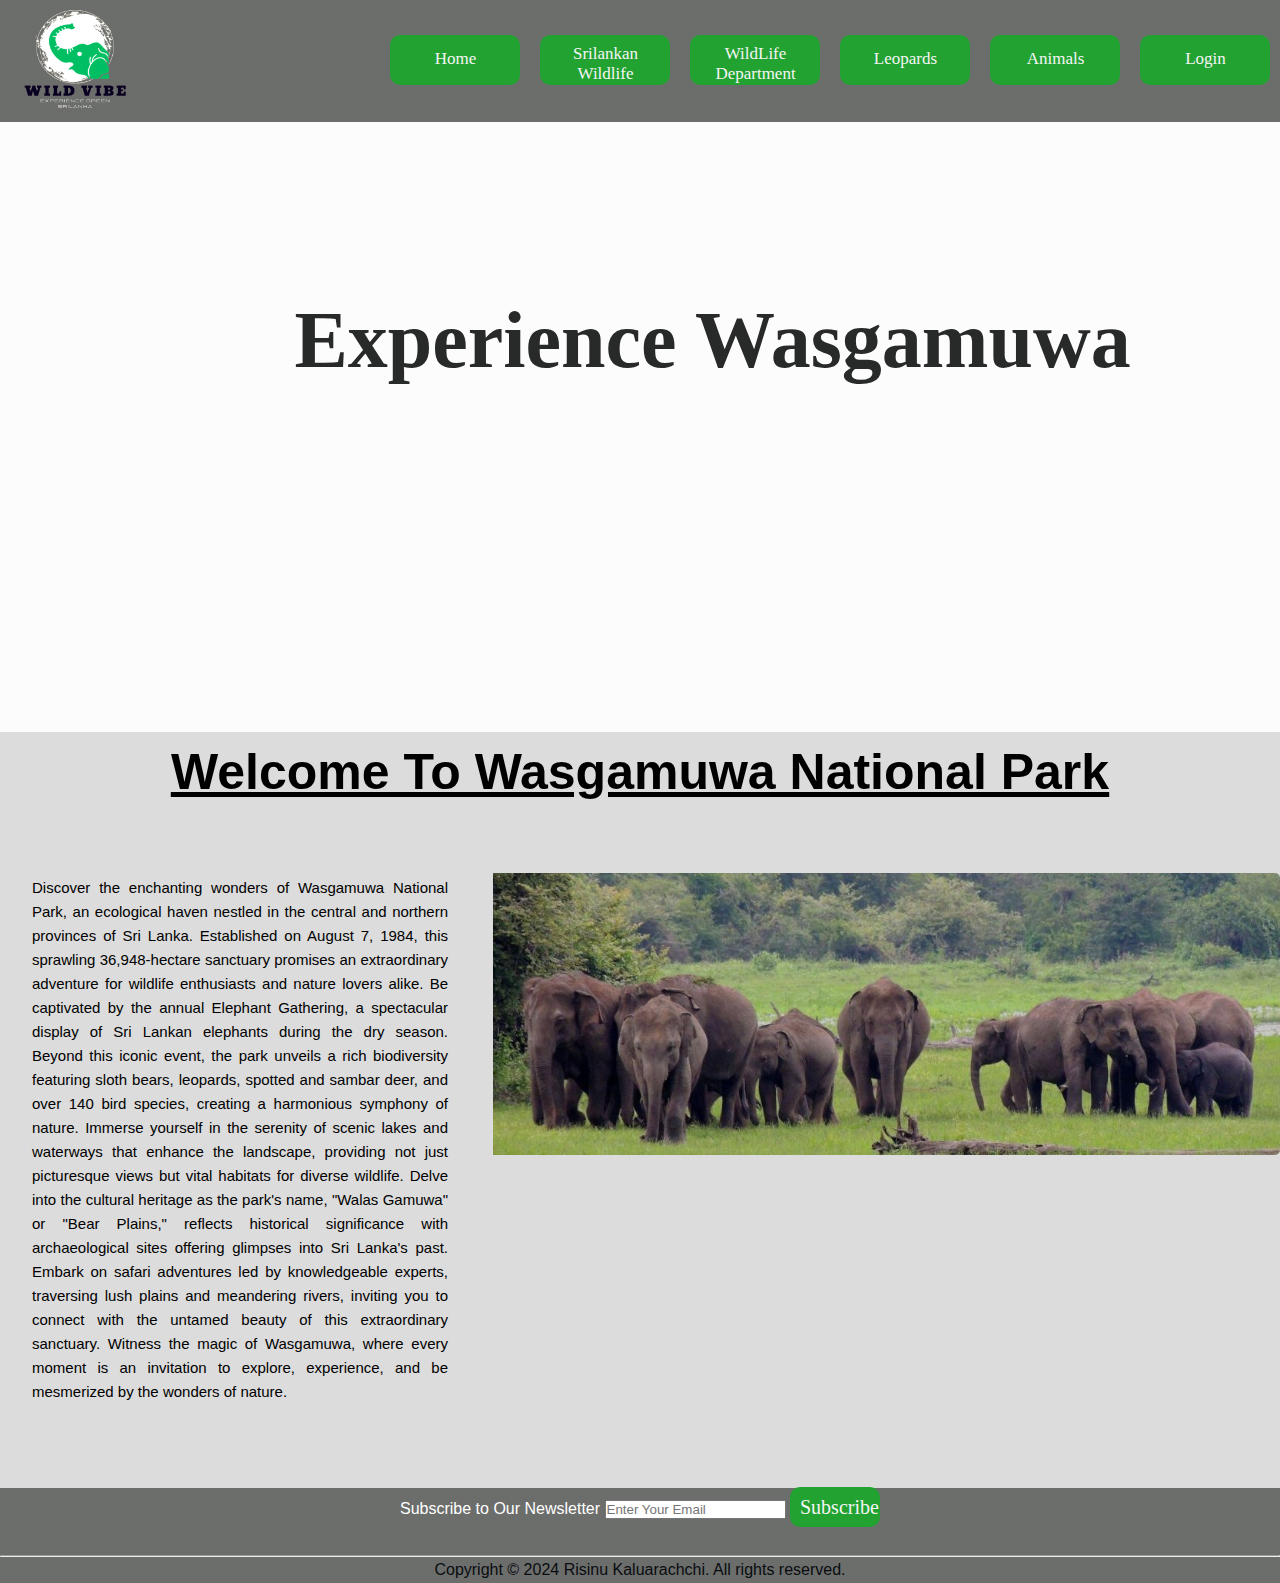
<file: wasgamuwa.html>
<!DOCTYPE html>
<html lang="en">
  <head>
    <meta charset="UTF-8" />
    <meta name="viewport" content="width=device-width, initial-scale=1.0">
    <title>Wild Vibe | Wasgamuwa National Park</title>
    <link rel="stylesheet" href="wildvibe.css">   
    <link rel="icon" type="image/x-icon" href="wildvibe elephant.png">
  </head>
  <body>
    <div class="wasgamuwa_nav">
      <header>
          <div class="logo">
          <a href="index.html">
          <img src="Wild_Vibe-removebg-preview.png" alt="Wild Vibe Logo"></a>
          </div>
          <div class="menu">
          <nav>
            <ul class="navi_menu">
              <li><a class="index" href="index.html"><button>Home</button></a></li>
              <li><a class="Introduction" href="introduction.html"><button>Srilankan Wildlife</button></a></li>
              <li><a class="department" href="department.html"><button>WildLife Department</button></a></li>
              <li><a class="leopards" href="leopard.html"><button>Leopards</button></a></li>
              <li><a class="animal" href="animal.html"><button>Animals</button></a></li>
              <li><a class="login" href="login.html"><button>Login</button></a></li>

            </ul>
          </nav>
          </div>           
      </header>
    </div>
    <div class="wasgamuwaslide">
      <h1>Experience Wasgamuwa</h1>
    </div>
    <div class="wasgamuwa_flex">
    <div class="wasgamuwa_more_head"><h2><u>Welcome To Wasgamuwa National Park</u></h2></div><br><br>
    <div class="wasgamuwa_more">
        <div class="wasgamuwa_more_image"><img src="wasgamuwamore.jpg" alt="Wasgamuwa"></div>
        <div class="wasgamuwa_more_para"><p>Discover the enchanting wonders of Wasgamuwa National Park, an ecological haven nestled in the central and northern provinces of Sri Lanka. Established on August 7, 1984, this sprawling 36,948-hectare sanctuary promises an extraordinary adventure for wildlife enthusiasts and nature lovers alike. Be captivated by the annual Elephant Gathering, a spectacular display of Sri Lankan elephants during the dry season. Beyond this iconic event, the park unveils a rich biodiversity featuring sloth bears, leopards, spotted and sambar deer, and over 140 bird species, creating a harmonious symphony of nature. Immerse yourself in the serenity of scenic lakes and waterways that enhance the landscape, providing not just picturesque views but vital habitats for diverse wildlife. Delve into the cultural heritage as the park's name, "Walas Gamuwa" or "Bear Plains," reflects historical significance with archaeological sites offering glimpses into Sri Lanka's past. Embark on safari adventures led by knowledgeable experts, traversing lush plains and meandering rivers, inviting you to connect with the untamed beauty of this extraordinary sanctuary. Witness the magic of Wasgamuwa, where every moment is an invitation to explore, experience, and be mesmerized by the wonders of nature.</p></div>
    </div>
    </div>
<br><br>

    <footer>
      <div class="newsletter-container">
        <p>Subscribe to Our Newsletter</p>
        <form id="newsletterForm">
            <input type="email" id="emailInput" placeholder="Enter Your Email" required>
            <button type="submit">Subscribe</button>
        </form>
    </div><hr>
        <div class="copyright">
        Copyright &copy; 2024 Risinu Kaluarachchi. All rights reserved.
        </div>
    </footer>
    <script src="subscribe.js"></script>

  </body>
</html>
</file>
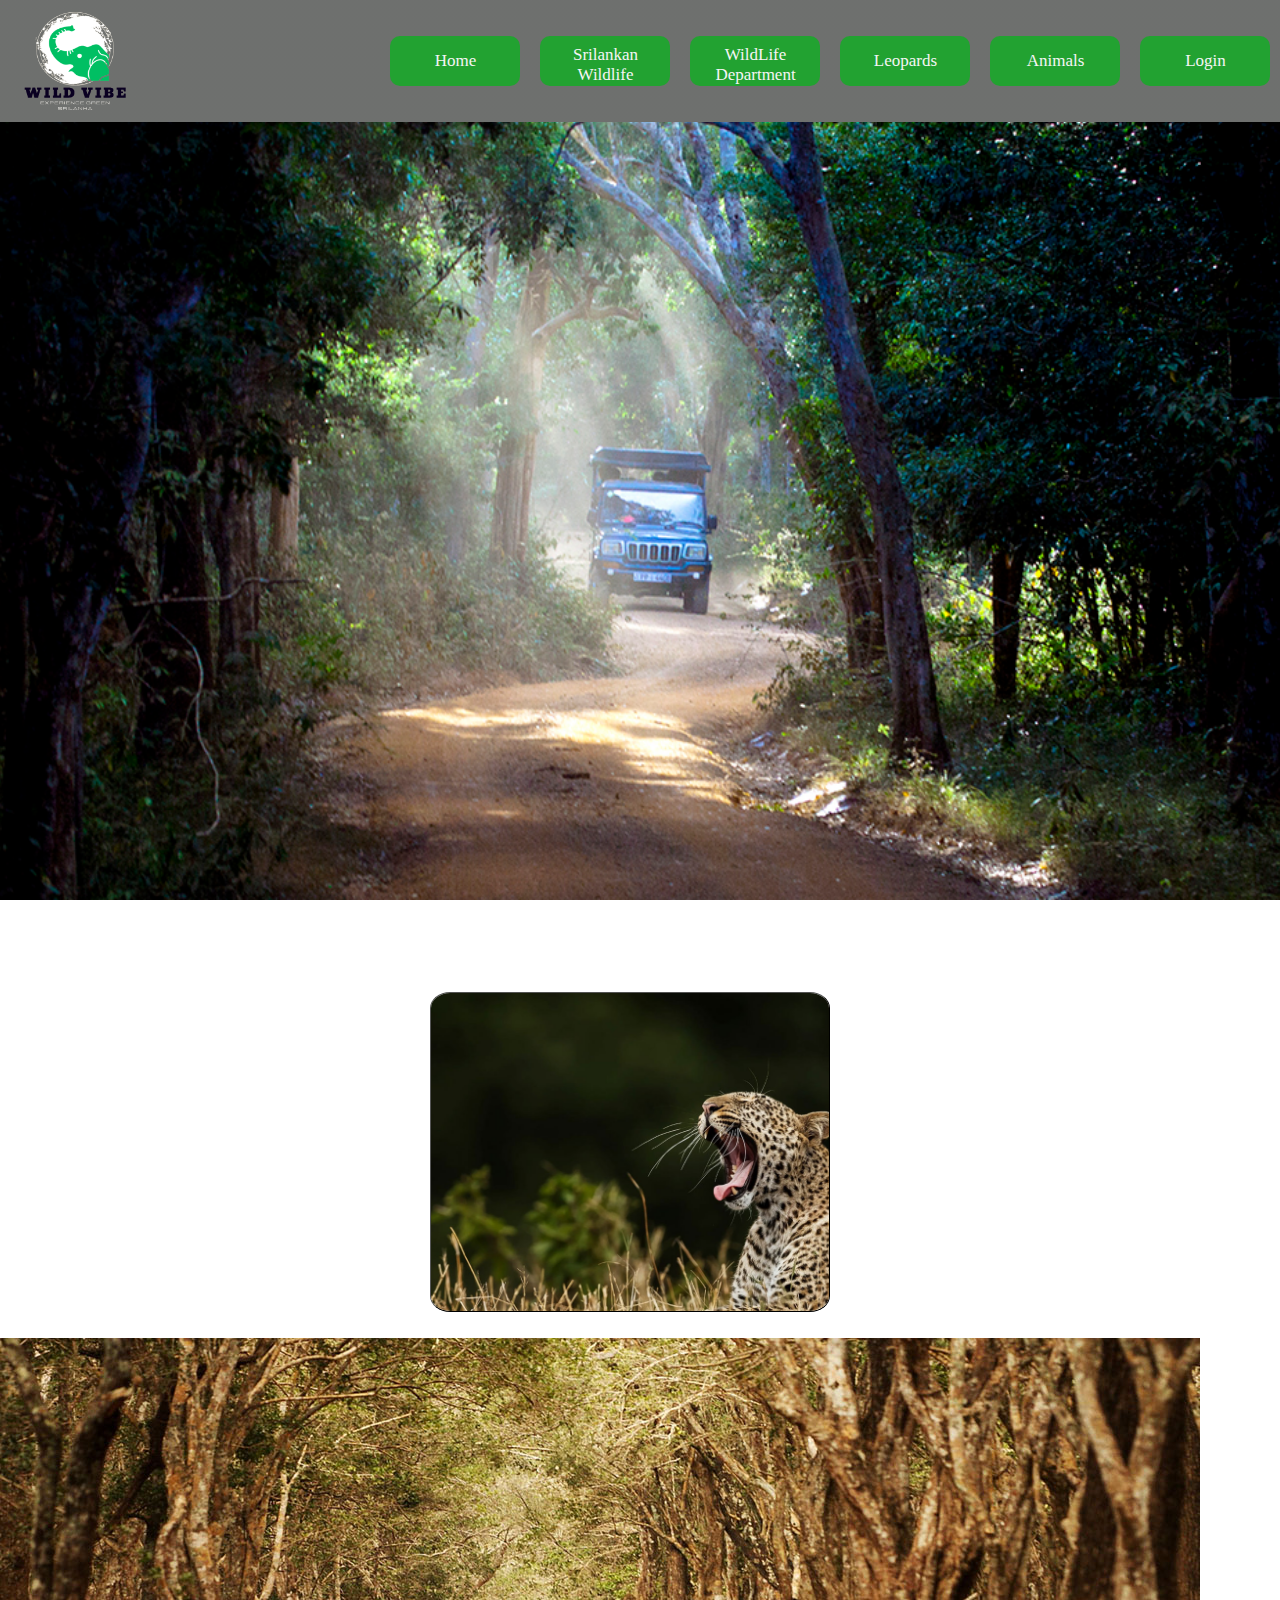
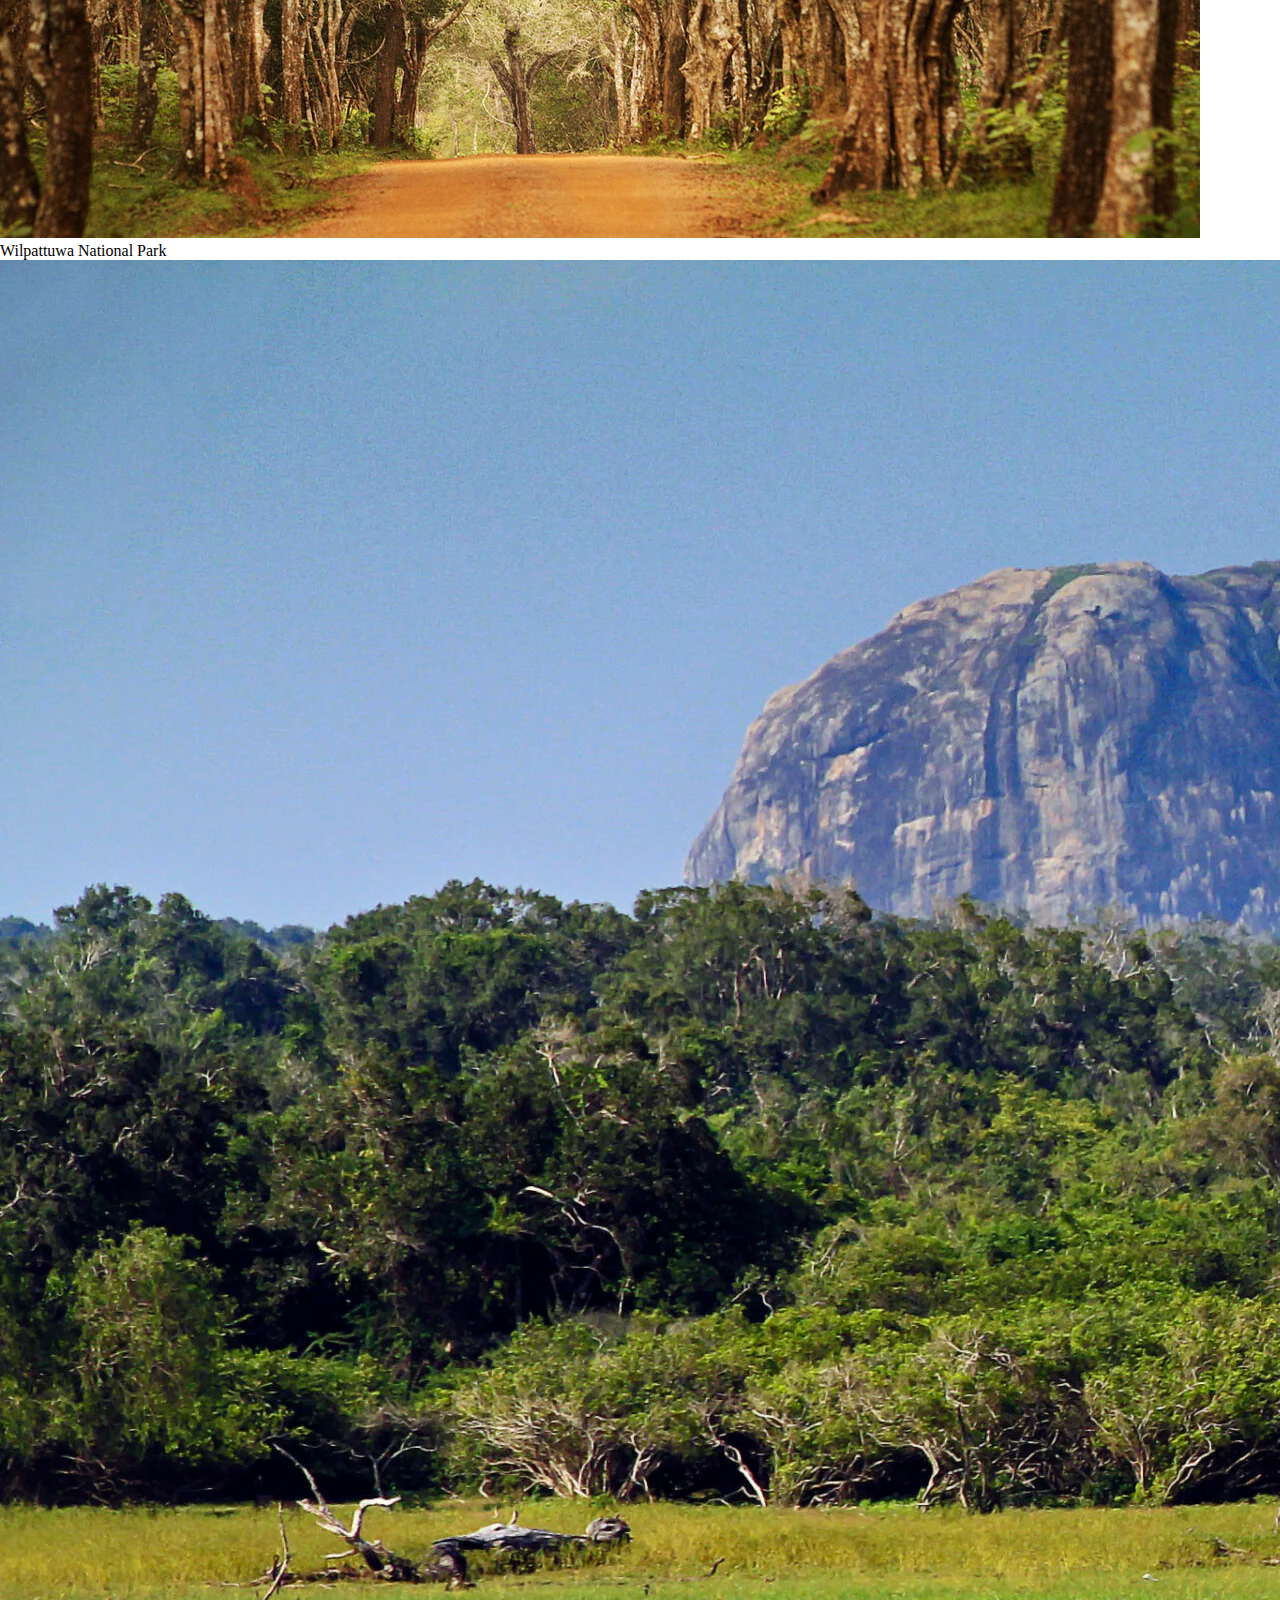
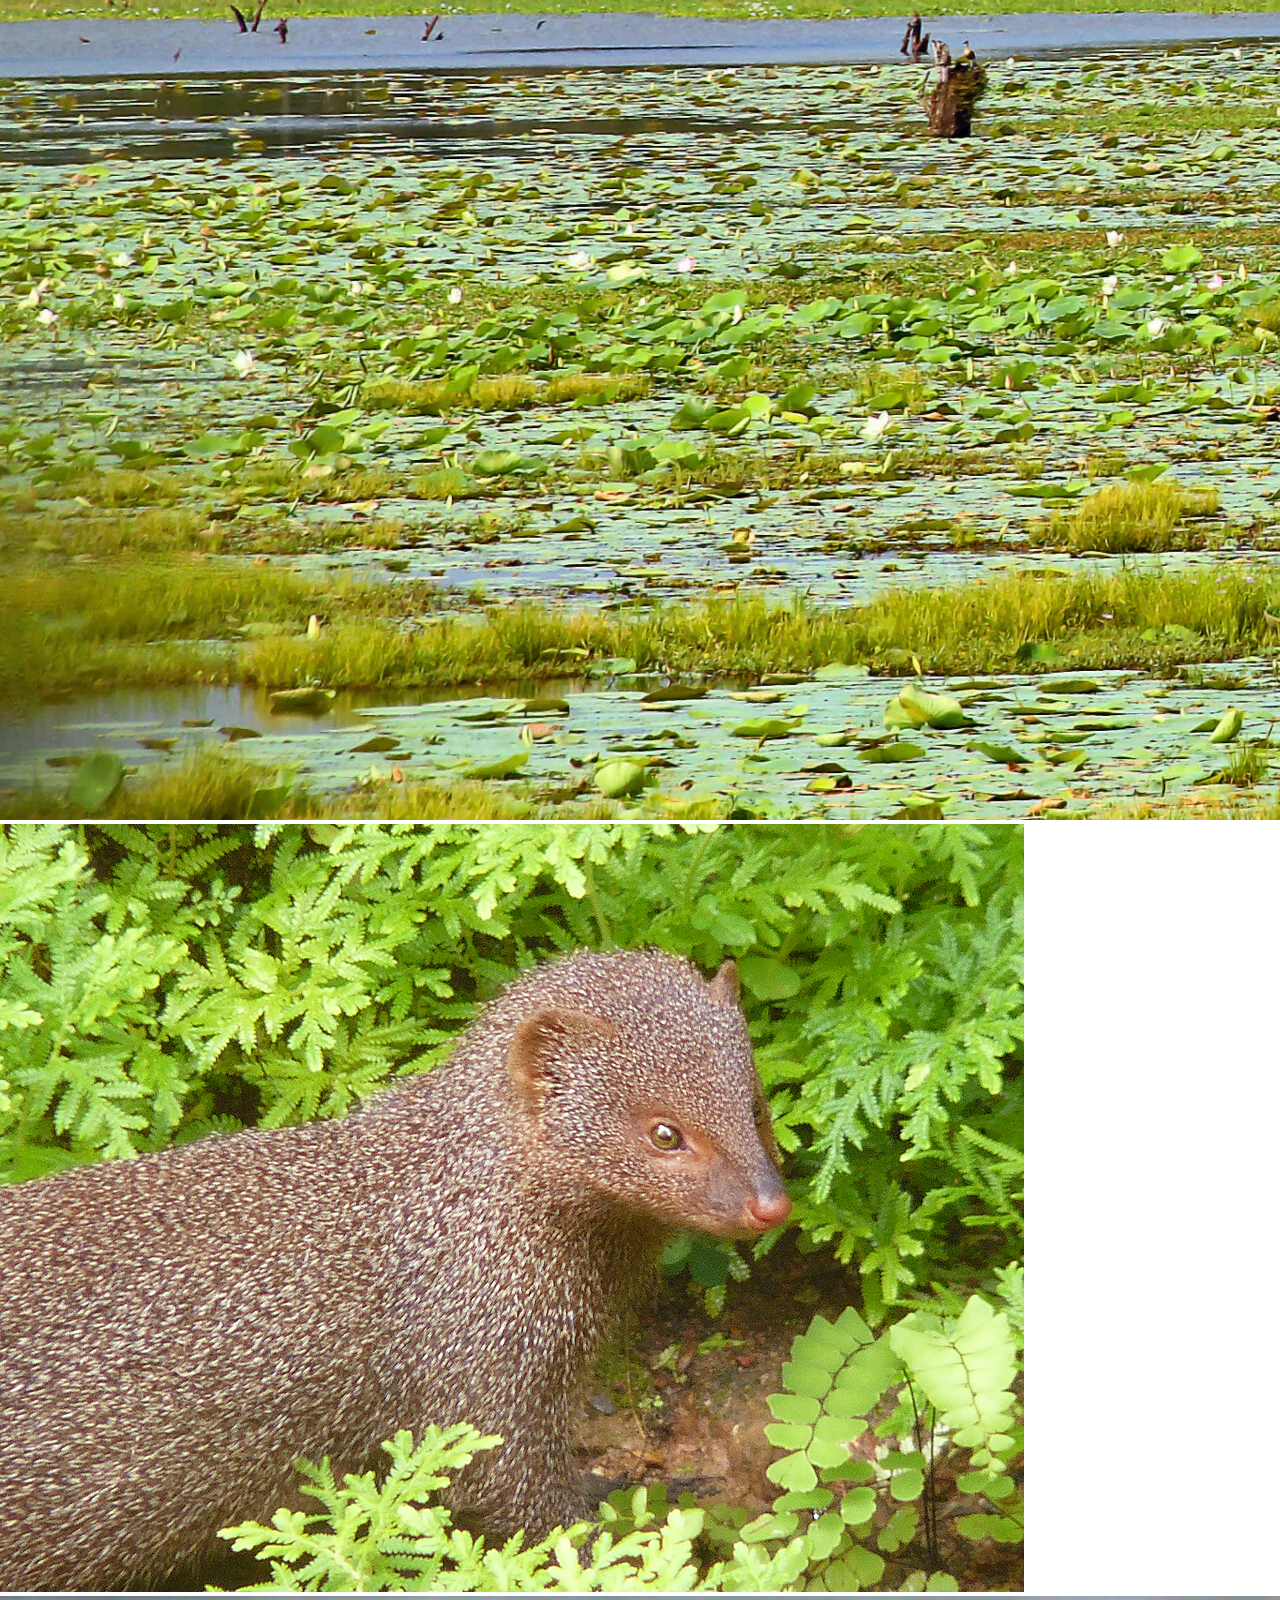
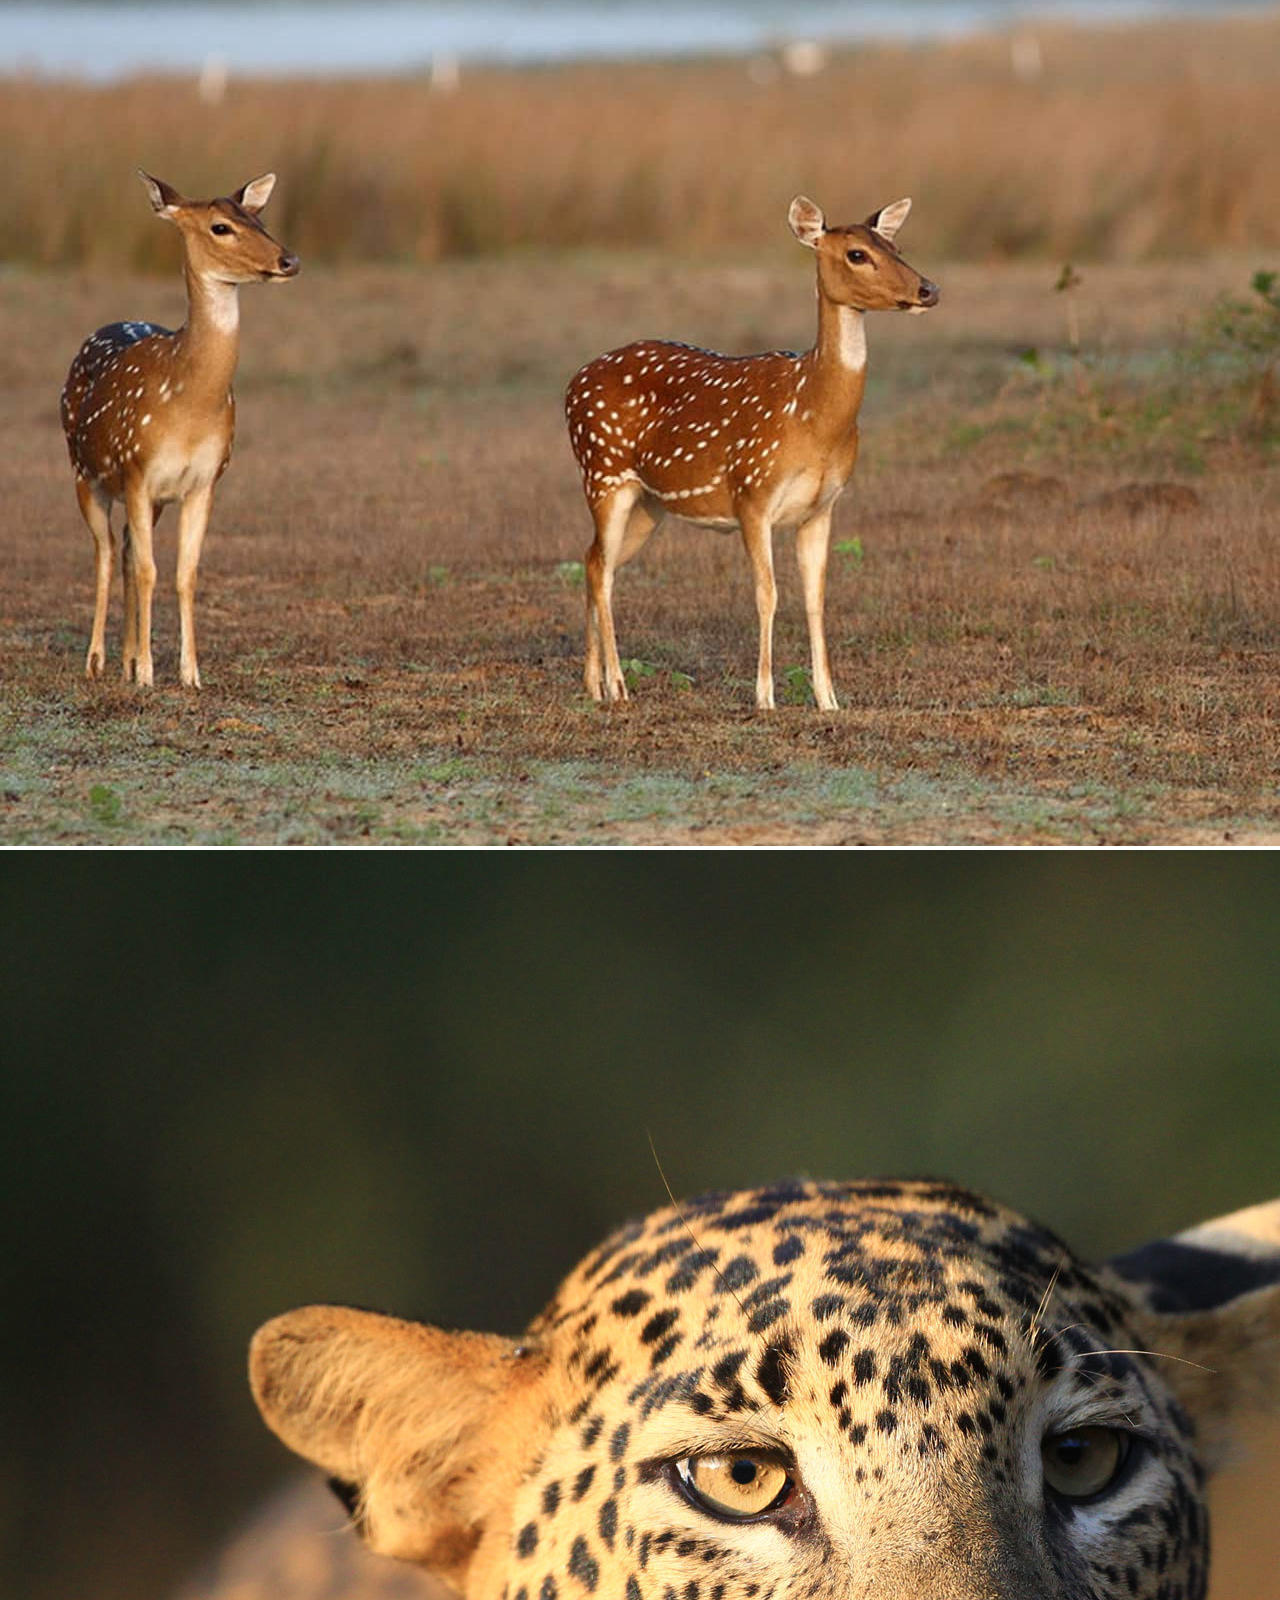
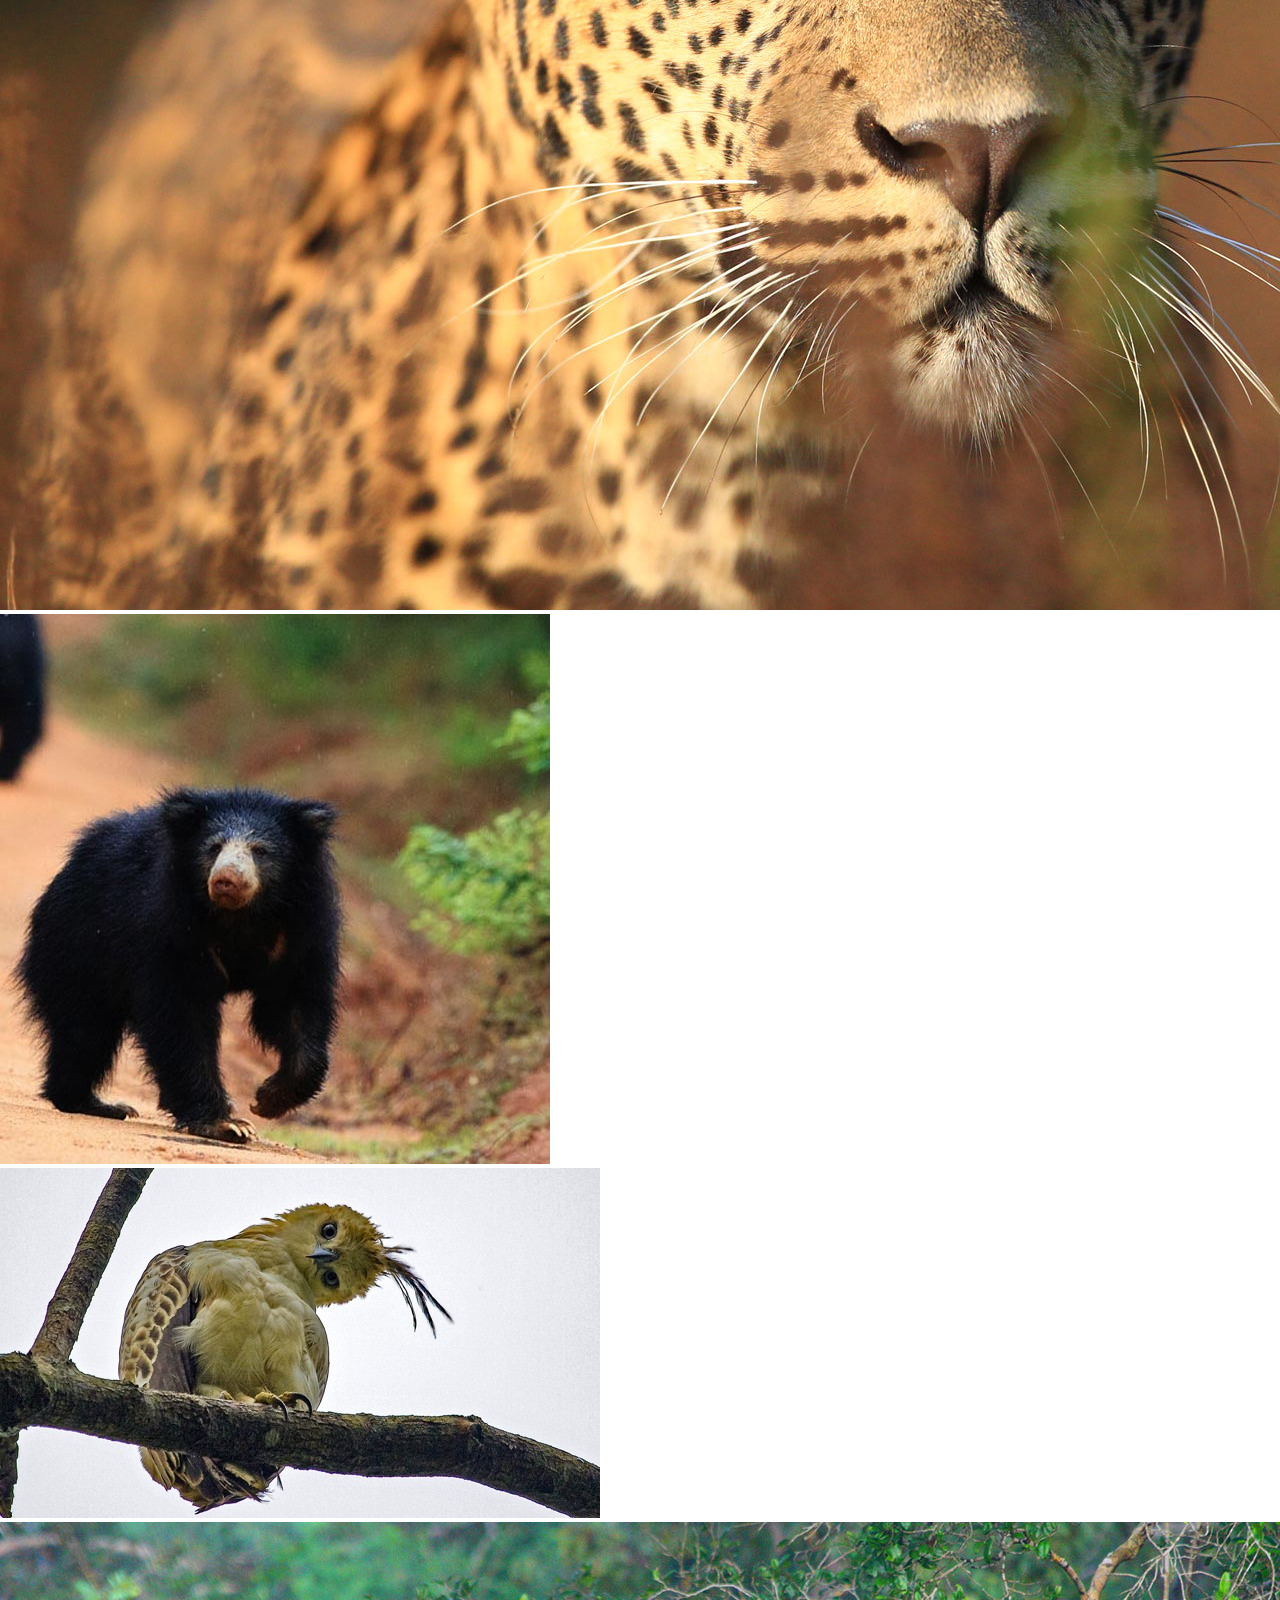
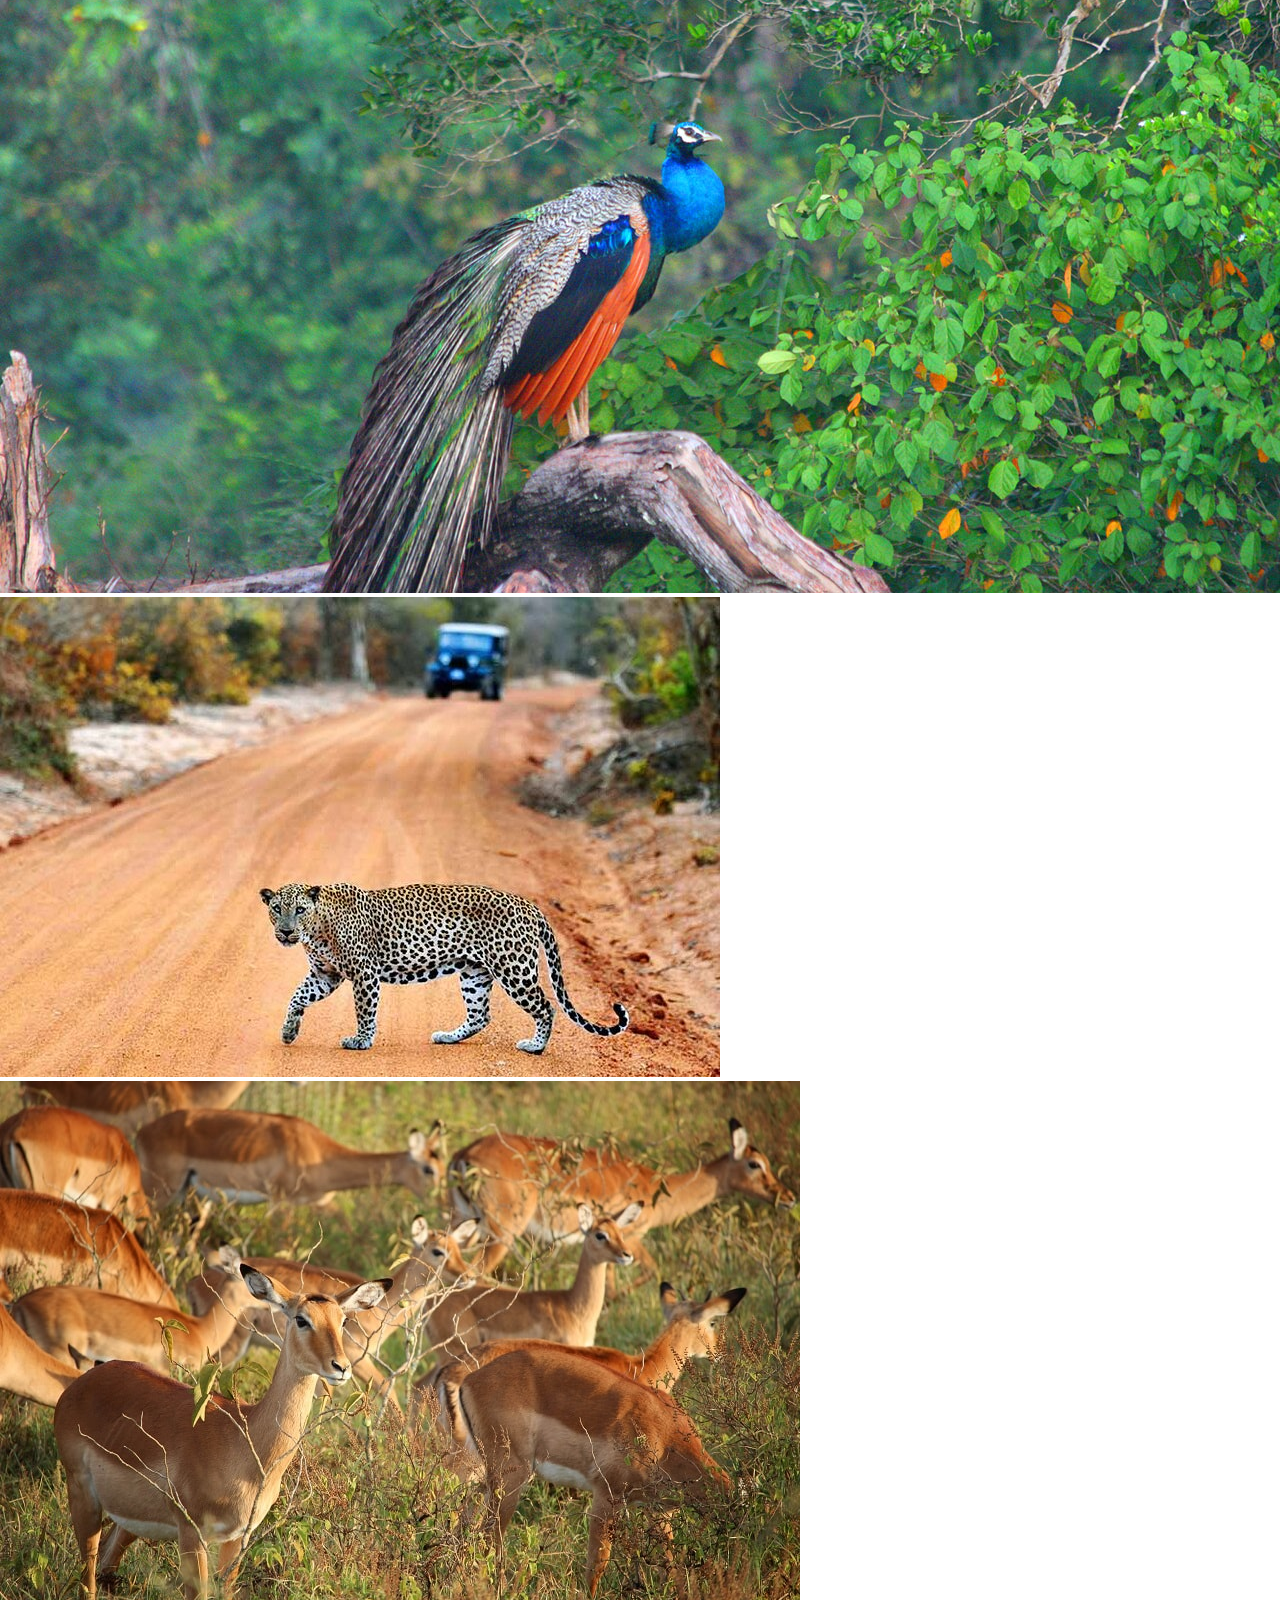
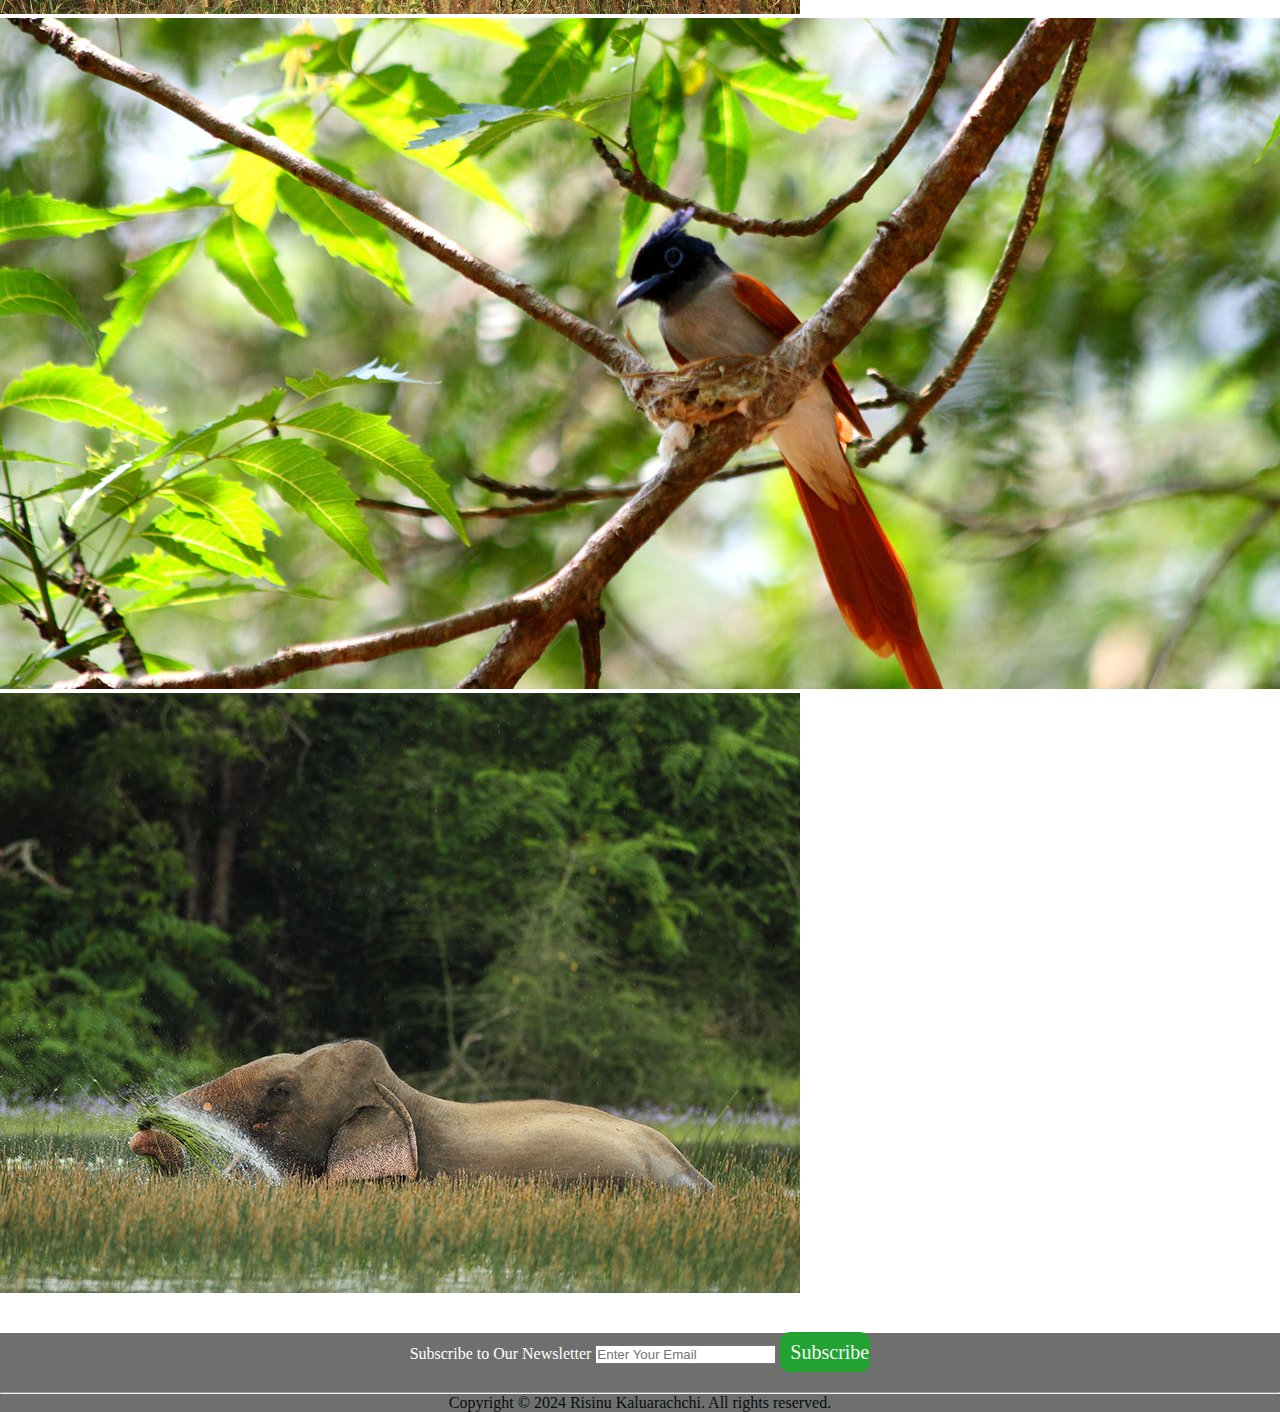
<file: wilpattu.html>
<!DOCTYPE html>
<html lang="en">
  <head>
    <meta charset="UTF-8" />
    <meta name="viewport" content="width=device-width, initial-scale=1.0">
    <title>Wild Vibe | Wilpattu National Park</title>
    <link rel="stylesheet" href="wilpattu.css">   
    <link rel="icon" type="image/x-icon" href="wildvibe elephant.png">
  </head>
  <body>
    <div class="wilpattu_nav">
      <header>
          <div class="logo">
          <a href="index.html">
          <img src="Wild_Vibe-removebg-preview.png" alt="Wild Vibe Logo"></a>
          </div>
          <div class="menu">
          <nav>
            <ul class="navi_menu">
              <li><a class="index" href="index.html"><button>Home</button></a></li>
              <li><a class="Introduction" href="introduction.html"><button>Srilankan Wildlife</button></a></li>
              <li><a class="department" href="department.html"><button>WildLife Department</button></a></li>
              <li><a class="leopards" href="leopard.html"><button>Leopards</button></a></li>
              <li><a class="animal" href="animal.html"><button>Animals</button></a></li>
              <li><a class="login" href="login.html"><button>Login</button></a></li>

            </ul>
          </nav>
          </div>           
      </header>
    </div>
    <div class="wilpattuslide"><h2 id="wilHero"></h2>
    </div>
    <section id="wilpattuwa_basic">
        <div class="wilpattuwa_bas_head"><h2 id="wilMain"></h2></div>
        <div class="wilpattuwa_bas">
          <div class="wilpattuwa_bas_image"><img src="wilpattu4.jpg" alt="Wilpattuwa National Park"></div></div>
    <div class="wilpattuwa_bas_para"><p id="wilPara">
    </p></div>    </section>
    <section id="wilpattuwa_histroy">
        <div class="wilpattuwa_hist_head"><h2 id="didHead"></h2></div>
        <div class="wilpattuwa_hist_para"><p id="didPara"></p></div>
        <div class="wilpattuwa_hist_image"><img src="wilpattuwa.jpg" alt="Wilpattuwa Park"></div><figcaption>Wilpattuwa National Park</figcaption>
    </section>
    <section id="wilpattuwa_location">
        <div class="wilpattuwa_loc_head"><h2 id="goHead"></h2></div>
        <div class="wilpattuwa_loc_para"><p id="goPara"></p></div>
        <div class="wilpattuwa_loc_image"><img src="yala4.webp" alt="Wipattu National Park"></div>
    </section>
    <section id="wilpattuwa_animal">
        <div class="wilpattuwa_ani_head"><h2 id="seeHead"></h2></div>
        <div class="wilpattuwa_ani_para"><p id="seePara"></p></div>
        <div class="wilpattuwa_ani_gallery">
        <div class="wilpattuwa_ani_image"><img src="mongoose.jpg" alt="Wilpattu Mongoose"></div>
        <div class="wilpattuwa_ani_image"><img src="wilpattu.jpg" alt="Wilpattu Deer"></div>
        <div class="wilpattuwa_ani_image"><img src="wilpattuwa2.jpg" alt="Wilpattu Leopard"></div>
        <div class="wilpattuwa_ani_image"><img src="wilpattuwa brear.jpg" alt="Wilpattu Bear"></div>
        <div class="wilpattuwa_ani_image"><img src="wilpattuwa owl.jpg" alt="Wilpattu Owl"></div>
        <div class="wilpattuwa_ani_image"><img src="wilpattuwa peackock.jpg" alt="Wilpattu peackock"></div>
        <div class="wilpattuwa_ani_image"><img src="wilpattuwa3.jpg" alt="Wilpattu Leopard"></div>
        <div class="wilpattuwa_ani_image"><img src="wilpattuwa6.jpg" alt="Wilpattu Birds"></div>
        <div class="wilpattuwa_ani_image"><img src="wilpattuwabird.jpg" alt="Wilpattu Bird"></div>
        <div class="wilpattuwa_ani_image"><img src="wilpattuwaelephant.jpg" alt="Wilpattu Elephant"></div>
        </div>



    </section>
    <section id="wilpattu_time">
        <div class="wilpattu_time_head"><h3 id="timeHead"></h3></div>
        <div class="wilpattu_time_para"><p id="may"></p><br>
            <p id="july"></p>
            <p id="octo"></p>
            <p id="nov"></p>
            <p id="feb"></p><br>
        <div class="wilpattu_time_good"><p id="goodPara"></p></div>
        </div>
    </section>
    <section id="wilpattu_open">
        <div class="wilpattu_open_head"><h4 id="openHours"></h4></div>
        <div class="wilpattu_open_para"><p id="openPara"></p>
          
          <p id="morning"></p>
          
          <p id="evening"></p></div>
    </section>
    <footer>
      <div class="newsletter-container">
        <p>Subscribe to Our Newsletter</p>
        <form id="newsletterForm">
            <input type="email" id="emailInput" placeholder="Enter Your Email" required>
            <button type="submit">Subscribe</button>
        </form>
    </div><hr>
        <div class="copyright">
        Copyright &copy; 2024 Risinu Kaluarachchi. All rights reserved.
        </div>
    </footer>
    <script src="wilpattu.js"></script>
    <script src="subscribe.js"></script>

  </body>
</html>
</file>
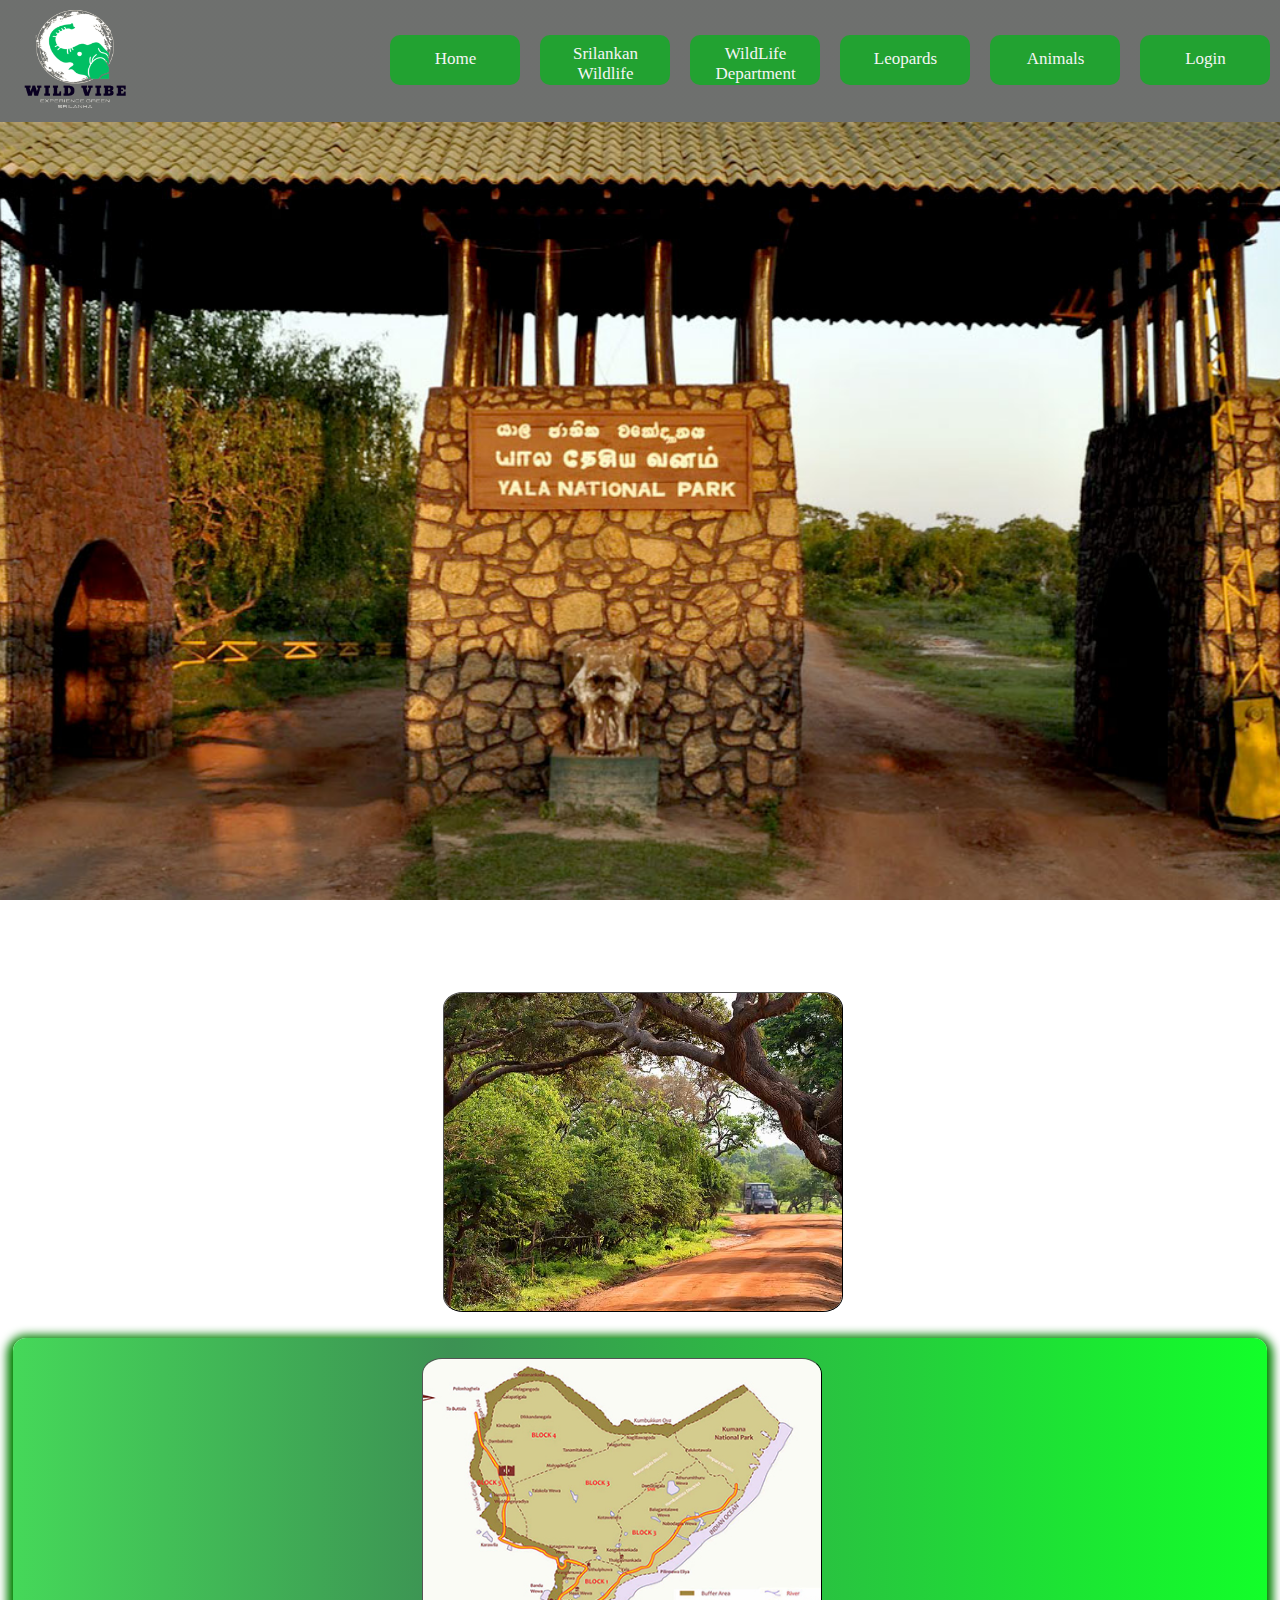
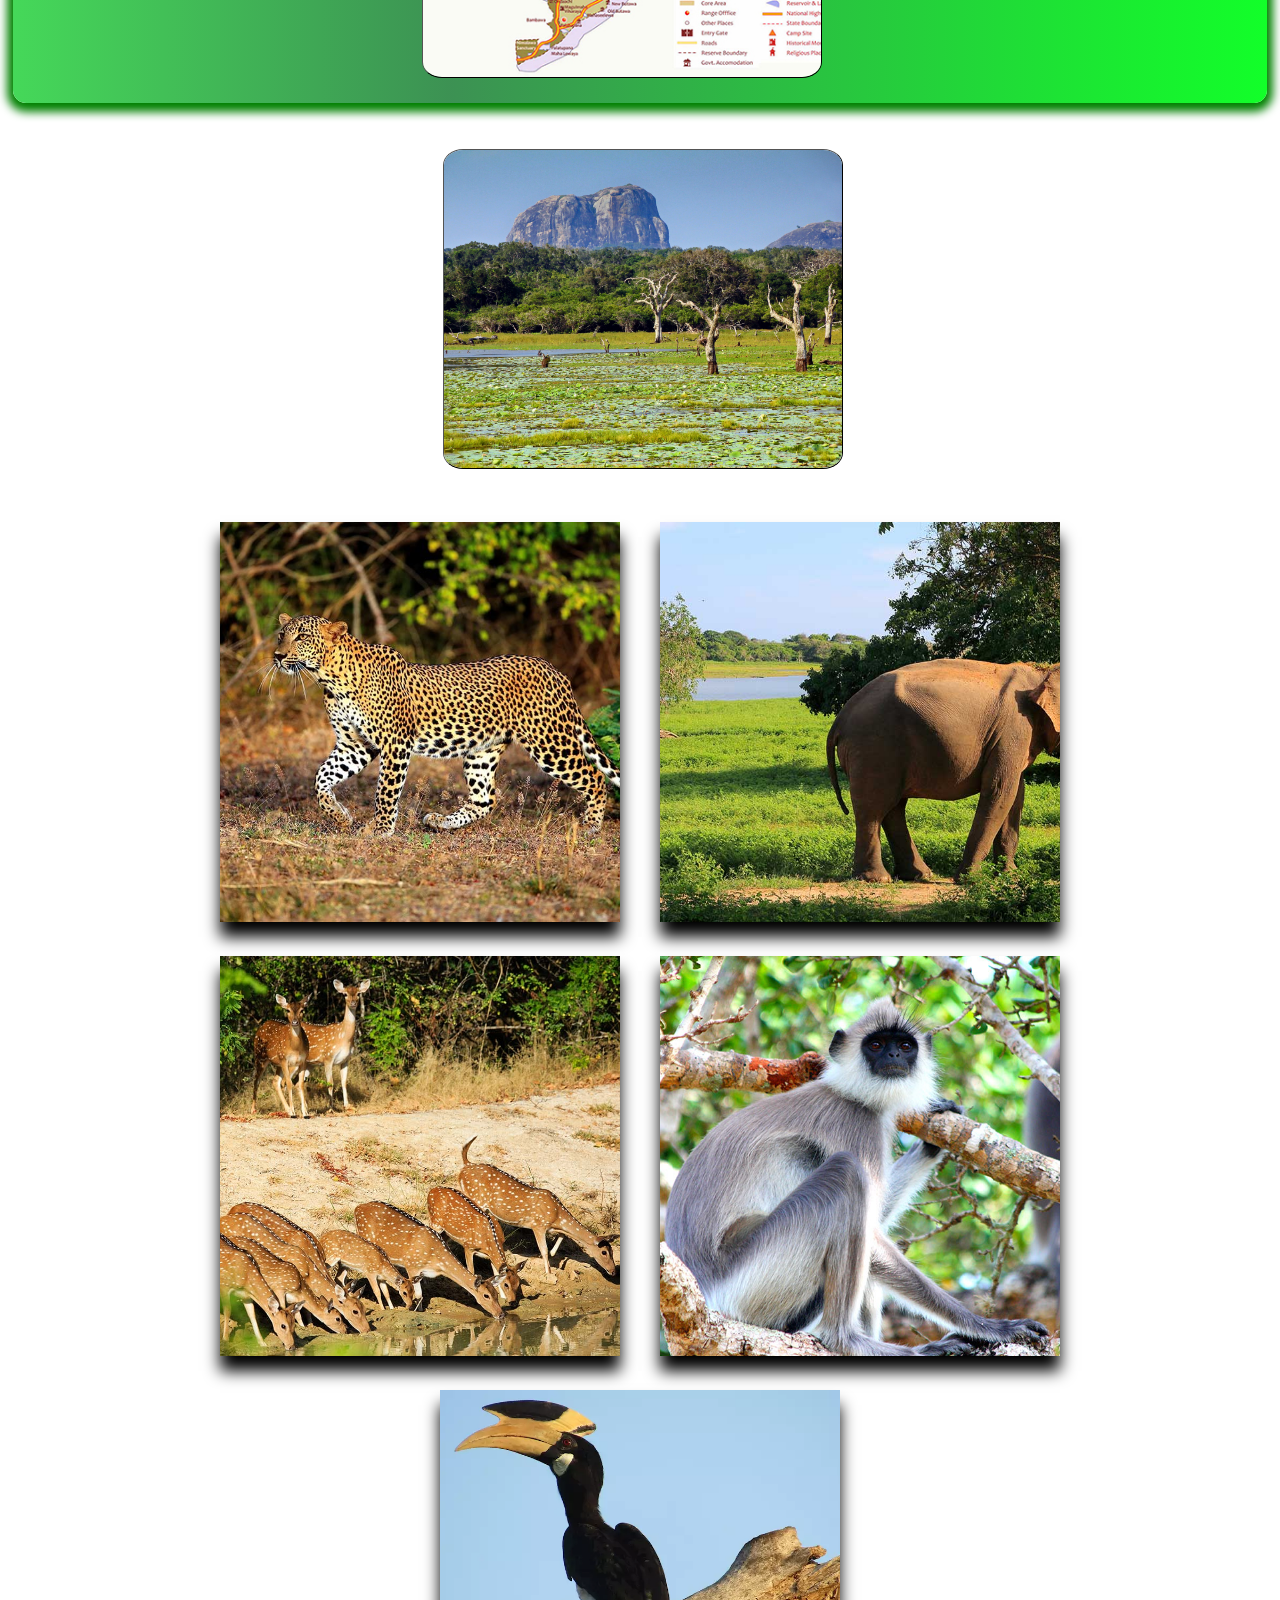
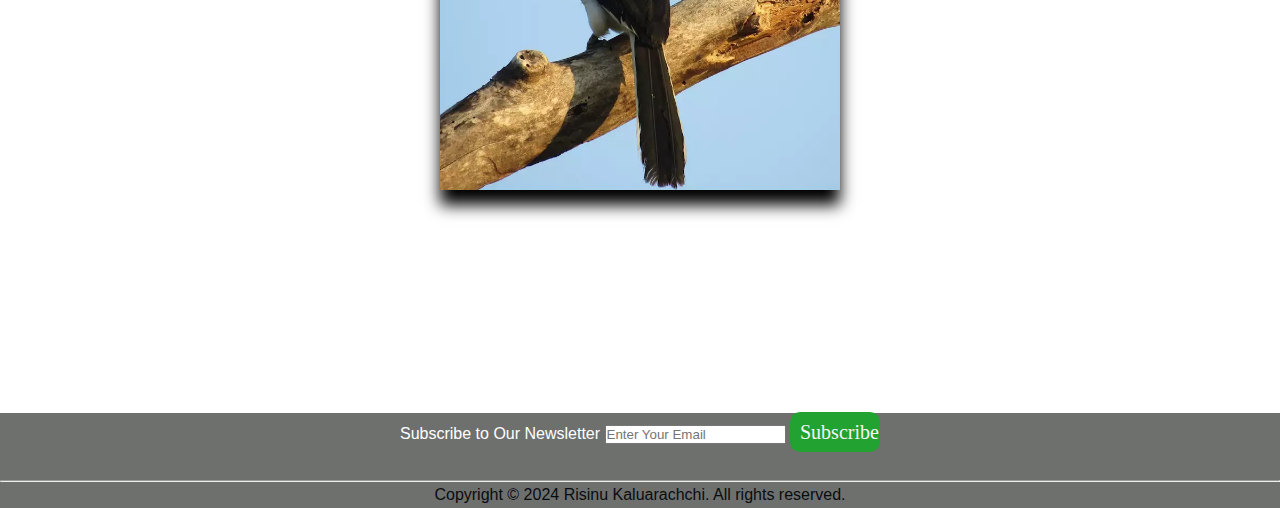
<file: yala.html>
<!DOCTYPE html>
<html lang="en">
  <head>
    <meta charset="UTF-8" />
    <meta name="viewport" content="width=device-width, initial-scale=1.0">
    <title>Wild Vibe| Yala National Park</title>
    <link rel="stylesheet" href="yala.css">   
    <link rel="icon" type="image/x-icon" href="wildvibe elephant.png">
  </head>
  <body>
    <div class="yala_nav">
      <header>
          <div class="logo">
          <a href="index.html">
          <img src="Wild_Vibe-removebg-preview.png" alt="Wild Vibe Logo"></a>
          </div>
          <div class="menu">
          <nav>
            <ul class="navi_menu">
              <li><a class="index" href="index.html"><button>Home</button></a></li>
              <li><a class="Introduction" href="introduction.html"><button>Srilankan Wildlife</button></a></li>
              <li><a class="department" href="department.html"><button>WildLife Department</button></a></li>
              <li><a class="leopards" href="leopard.html"><button>Leopards</button></a></li>
              <li><a class="animal" href="animal.html"><button>Animals</button></a></li>
              <li><a class="login" href="login.html"><button>Login</button></a></li>

            </ul>
          </nav>
          </div>           
      </header>
    </div>
    <div class="yalaslide">
    </div>
    <section id="yala_basic">
        <div class="yala_bas_head"><h2 id="yalaMain"></h2></div>
    <div class="yala_bas">
    <div class="yala_bas_para"><p id="yalaPara"></p></div>
    <div class="yala_bas_image"><img src="yala8.jpg" alt="Yala National Park"></div></div><br>
    </section>
    <section id="yala_histroy">
        <div class="yala_hist_head"><h2 id="mystHead"></h2></div>
        <div class="yala_hist">
        <div class="yala_hist_image"><img src="yalamap.jpg" alt="Yala Park Map"></div>
        <div class="yala_hist_para"><P id="mystPara"></P></div></div><br>
        
    </section><br>


        <div class="yala_loc_head"><h2 id="locHead"></h2></div>
        <section id="yala_loc">
        <div class="yala_loc_para"><p id="locPara"></p></div>
        <div class="yala_loc_image"><img src="yala4.webp" alt="Yala National Park"></div></div><br>
    </section>
    <div class="yala_ani_head"><h2 id="livHead"></h2></div>

    <section id="yala_animal">
        <div class="yala_ani_para"><p id="livPara"></p></div>
    </section>
      <div class="yala_ani_gallery">

        <div class="yala_ani_image"><img src="yala.jpg" alt="Yala Leopard"><div class="yala_hover"><p>Yala Leopard</p></div></div>
        <div class="yala_ani_image"><img src="yala3.jpg" alt="Yala Elephant"><div class="yala_hover"><p>Yala Elephant</p></div></div>
        <div class="yala_ani_image"><img src="yala9.jpg" alt="Yala Deer"><div class="yala_hover"><p>Yala Deer</p></div></div>
        <div class="yala_ani_image"><img src="yala10.jpg" alt="Yala Monkeys"><div class="yala_hover"><p>Yala Monkey</p></div></div>
        <div class="yala_ani_image"><img src="yalabird.webp" alt="Yala Birds"><div class="yala_hover"><p>Yala Birds</p></div></div>
      </div>    
      <br>
     <div class="yala_time_head"><h3 id="timeHead"></h3></div>
     <section id="yala_time">
       
        <div class="yala_time_para"><p id="may"></p>
            <p id="july"></p>
            <p id="octo"></p>
            <p id="nov"></p>
            <p id="dec"></p>
            <p id="apr"></p>

        <div class="yala_time_good"><p id="good"></p></div>
        </div>
    </section>
    <div class="yala_open_head"><h4 id="openHead"></h4> </div>
       
    <div class="yala_open_para"><p id="openPara"></p></div>
    <footer>
      <div class="newsletter-container">
        <p>Subscribe to Our Newsletter</p>
        <form id="newsletterForm">
            <input type="email" id="emailInput" placeholder="Enter Your Email" required>
            <button type="submit">Subscribe</button>
        </form>
    </div><hr>
        <div class="copyright">
        Copyright &copy; 2024 Risinu Kaluarachchi. All rights reserved.
        </div>
    </footer>
    <script src="yala.js"></script>
    <script src="subscribe.js"></script>

  </body>
</html>
</file>
<file: wildvibe.css>
* {
    margin: 0%;
    padding: 0%;
    box-sizing:border-box;
    font-family: Verdana, Tahoma, sans-serif;
    }
    header {
      display: flex;
      background: linear-gradient(90deg, rgb(118, 135, 120) 0%, rgb(76, 86, 79) 0%, rgba(99, 101, 99, 0.928) 0%);
      align-items: center;
      justify-content: space-between;
      width: 100%;
      height: 122px;
      }

      li, a, button {
         font-family: 'Montserrat';
         font-size: 17px;
         color: whitesmoke;
         text-decoration: none;     
      }
     .logo img{
         width: 150px;
         height: 145px;
         /* margin-left: 0; */
         /* margin-right: 100px; */
         flex: 1;
         padding-top: 2%;
         display: inline;
     }
     .nav_head{
         width: auto;
         color: aliceblue;
         font-family: 'Bradley Hand ITC';
         flex: 2;       }

     .navi_menu{
         list-style: none;
         width: 100%;
         padding-top: 0%;
         display: flex;
     }
     .navi_menu li {
        transition: all 0.3s ease 0s;

     }
     .navi_menu li :hover{
         color: rgb(231, 241, 230);
     }
     .navi_menu li {
        display: inline-block;
        justify-content: right;
        padding: 0px 10px;
     }
     .navi_menu a{
      text-decoration: none;
      color: rgb(255, 255, 255);
     }
     button{
         padding: 9px 9px 10px 10px;
         background-color: rgb(34, 162, 49);
         border: none;
         border-radius: 10px;
         cursor: pointer;
         transition: all 0.3s ease 0s;
         align-items: center;
         width: 130px;
         height: 50px;
     }
         button:hover{
            background-color: darkblue;
         }
         button:active{
            background-color: rgb(139, 51, 0);
            scale: 0.95;
         }


      
    body {
     font-family: Arial, Helvetica, sans-serif;
     line-height: 1.6;
     background-color: gainsboro;

    }
     h2{
      text-align: center;
     }

     
     #popup-window {
      position: fixed;
      width: 300px;
      height: 200px;
      background: white;
      border: 1px solid black;
      padding: 10px;
      margin: auto;
      top: 0;
      right: 0;
      bottom: 0;
      left: 0;
      z-index: 10;
      display: none;
    }        





    .wrapper{
        width: 80%;
        display: flex;
        height: 190px;
        margin: 100px auto;
        display: flex;
        gap: 20px;
        justify-content: center;
        flex-wrap: wrap;
        align-content: center;
        align-items: center;
        text-align: center; 
      }
    .imagelogo img {
        max-width: 250px; /* Ensure the image doesn't exceed the width of its container */
        height: 250px; /* Maintain the aspect ratio of the image */
        border-radius: 100%;
        border: 2px solid;
        object-fit: cover;
        margin-right: 20px;
        display: flex;
     }
    .wrap_text p{
        color: rgb(0, 0, 0);
        display: flex;
        font-size: 26px;
        flex-direction: column;
        text-align: center;
        display: flex;
        padding-left: 10px;
        font-family: 'Matura MT Script Capitals','Bradley Hand ITC', fantasy;
      }

   .depcontainer{
      margin:0%;
      padding: 0%;
      border: 0%;
      width: 100%;
      height: 720px;
      background-position: center;
      background-size: cover;
      background:url('homesl2.jpg') fixed center;
      background-repeat: 100%;
      background-attachment: fixed;
      }
   .dephead2 h2{
      font-size: 35px;
      color: rgb(0, 0, 0);
      flex-direction: column;
      text-align: center;
      display: flex;
      justify-content:center;
      padding: 10px;
      font-family: 'Berlin Sans FB Demi', 'Stencil';
      }
   .deppara2 p{
      color: rgb(0, 0, 0);
      font-size: 22px;
      flex-direction: column;
      text-align: left;
      display: inline;
      justify-content:left;
      font-family: Arial, Helvetica, sans-serif;
      }

   .depimg1 img{
      height: auto;
      width: auto;
      object-fit: cover;
      display: flex;
      float: left;
      display: flex;
      padding: 20px;
      flex-direction: column;
      }

   .homeslide{
      background: url('homesl7.jpeg');
      margin:0%;
      padding: 0%;
      border: 0%;
      width: 100%;
      height:850px;
      background-position: center;
      background-size: cover;
      background-clip: border-box;
      display: flex;
      background-attachment: fixed;  }
   .homeslide h2{
         color: aliceblue;
         text-align: center;
         margin-top: 17%;
         margin-left: 38%;
         font-family: 'segeo ui black';
         font-size: 90px;
         cursor: pointer;
         background-attachment: fixed;
         max-height: 8px;
      }
   .homeslide h2:hover{
         transition: all 0.8s ease 0s;
         color: rgb(73, 168, 64);
      }
   .leopardslide{
      background: url('leopard2.jpg');
      margin:0%;
      padding: 0%;
      border: 0%;
      width: 100%;
      height:850px;
      background-position: center;
      background-size: cover;
      background-clip: border-box;
      display: flex;
      background-attachment: fixed;  }
   .leopardslide h1{
      color: rgb(214, 237, 237);
      text-align: center;
      margin-top: 17%;
      margin-left: 36%;
      font-family: 'wide latin';
      font-size: 55px;
       cursor: pointer;
      background-attachment: fixed;
      max-height: 8px;
         }
   .introslide{
      background-color: rgb(252, 252, 252);
      /* background: url('hortainplains2.jpg')black no-repeat; */
      margin:0%;
      padding: 0%;
      border: 0%;
      width: 100%;
      height:610px;
      background-position: center;
      background-size: cover;
      background-clip: border-box;
      display: flex;
      background-attachment: fixed;

}
   .introslide h1{
      color: rgb(40, 41, 41);
      text-align: center;
      margin-top: 12%;
      margin-left: 23%;
      font-family: 'segeo ui black','salsa';  
      font-size: 80px;
      cursor: pointer;
      max-height: 8px;
   
   }
   .maduruoyaslide{
      background-color: rgb(252, 252, 252);
      /* background: url('hortainplains2.jpg')black no-repeat; */
      margin:0%;
      padding: 0%;
      border: 0%;
      width: 100%;
      height:610px;
      background-position: center;
      background-size: cover;
      background-clip: border-box;
      display: flex;
      background-attachment: fixed;

}

   .maduruoyaslide h1{
      color: rgb(40, 41, 41);
      text-align: center;
      margin-top: 12%;
      margin-left: 23%;
      font-family: 'segeo ui black','salsa';  
      font-size: 80px;
      cursor: pointer;
      max-height: 8px;
      
      }

   .wasgamuwaslide{
      background-color: rgb(252, 252, 252);
      /* background: url('hortainplains2.jpg')black no-repeat; */
      margin:0%;
      padding: 0%;
      border: 0%;
      width: 100%;
      height:610px;
      background-position: center;
      background-size: cover;
      background-clip: border-box;
      display: flex;
      background-attachment: fixed;
   
   }
   
   .wasgamuwaslide h1{
      color: rgb(40, 41, 41);
      text-align: center;
      margin-top: 12%;
      margin-left: 23%;
      font-family: 'segeo ui black','salsa';  
      font-size: 80px;
      cursor: pointer;
      max-height: 8px;
         
         }
   .udawalawaslide{
      background-color: rgb(252, 252, 252);
      /* background: url('hortainplains2.jpg')black no-repeat; */
      margin:0%;
      padding: 0%;
      border: 0%;
      width: 100%;
      height:610px;
      background-position: center;
      background-size: cover;
      background-clip: border-box;
      display: flex;
      background-attachment: fixed;
         
         }
         
   .udawalawaslide h1{
      color: rgb(40, 41, 41);
      text-align: center;
      margin-top: 12%;
      margin-left: 23%;
      font-family: 'segeo ui black','salsa';  
      font-size: 80px;
      cursor: pointer;
      max-height: 8px;
               
     }
      
   .hortainplainsslide{
      background-color: rgb(252, 252, 252);
      /* background: url('hortainplains2.jpg')black no-repeat; */
      margin:0%;
      padding: 0%;
      border: 0%;
      width: 100%;
      height:610px;
      background-position: center;
      background-size: cover;
      background-clip: border-box;
      display: flex;
      background-attachment: fixed;
         
         }
         
   .hortainplainsslide h1{
      color: rgb(40, 41, 41);
      text-align: center;
      margin-top: 12%;
      margin-left: 23%;
      font-family: 'segeo ui black','salsa';  
      font-size: 80px;
      cursor: pointer;
      max-height: 8px;
               
     }

   .animalslide{
      background: url('homeslide.jpg');/*black no-repeat; */
      margin:0%;
      padding: 0%;
      border: 0%;
      width: 100%;
      height:750px;
      background-position: center;
      background-size: cover;
      background-clip: border-box;
      display: flex;
      background-attachment: fixed;  }

   .animalslide h2{
      color: rgb(214, 237, 237);
      text-align: center;
      margin-top: 12%;
      margin-left: 12.5%;
      font-family: 'segeo ui black','salsa';  
      font-size: 80px;
      cursor: pointer;
      max-height: 8px;
                  
        }
   .wilpattuslide{
      background: url('wilpattuwahome.jpg');
      margin:0%;
      padding: 0%;
      border: 0%;
      width: 100%;
      height:700px;
      background-position: center;
      background-size: cover;
      background-clip: border-box;
      display: flex;
      background-attachment: fixed;  }
   
   .wipattuslide h2{
      color: aliceblue;
      text-align: center;
      margin-top: 20%;
      margin-left: 40%;
      font-family: 'wide latin';
      font-size: 40px;
      cursor: pointer;
      background-attachment: fixed;
      }
   

   .botanhead h2{
      font-size: 30px;
      color: rgb(0, 0, 0);
      flex-direction: row;
      text-align: justify;
      display: flex;
      justify-content:center;
      padding: 10px;
      font-family: 'Berlin Sans FB Demi', 'Stencil';
   }
   .botancontainer{
      display: flex;
      width: 100%;
      justify-content: center;
   }

   .botanpara p{
      color: black;
      font-size: 18px;
      flex-direction: column;
      text-align: left;
      display: flex;
      justify-content:left;
      padding: 13px;
      font-family: Arial, Helvetica, sans-serif;
   }
   .botanimage img{
      max-width: 400px; /* Ensure the image doesn't exceed the width of its container */
      height: 300px; /* Maintain the aspect ratio of the image */
      float: right;
      object-fit: cover;
      border-radius: 15%;
      margin-right: 20px;
      flex-direction: column;
      display: flex;
   }

   .birdcontainer{
      display: flex;
      width: 100%;
      justify-content: center;
   }
   .birdhead h2{
      font-size: 30px;
      color: black;
      flex-direction: row;
      text-align: justify;
      display: flex;
      justify-content:center;
      padding: 10px;
      font-family: 'Berlin Sans FB Demi', 'Stencil';}

   .birdpara p{
      color: black;
      font-size: 18px;
      flex-direction: column;
      text-align: left;
      display: flex;
      justify-content:right;
      padding: 13px;
      font-family: Arial, Helvetica, sans-serif;
   }
   .birdimage img{
      max-width: 400px; /* Ensure the image doesn't exceed the width of its container */
      height: 300px; /* Maintain the aspect ratio of the image */
      float: left;
      object-fit: cover;
      border-radius: 15%;
      margin-right: 20px;
      padding: 13px;
      flex-direction: column;
      display: flex;
   }
   .safarihead h2{
      font-size: 30px;
      color: rgb(0, 0, 0);
      flex-direction: row;
      text-align: justify;
      display: flex;
      justify-content:center;
      padding: 10px;
      font-family: 'Berlin Sans FB Demi', 'Stencil';
   }
   .safaricontainer{
      
      width: 100%;
      display: flex;
      justify-content: center;
      flex-direction: row;
   }
   .safaripara p{
      color: black;
      font-size: 18px;
      text-align: left;
      display: flex;
      justify-content:left;
      padding: 13px;
      font-family: Arial, Helvetica, sans-serif;
   }
   .safariimage img{
      max-width: 400px; /* Ensure the image doesn't exceed the width of its container */
      height: 300px; /* Maintain the aspect ratio of the image */
      float: right;
      object-fit: cover;
      border-radius: 15%;
      margin-right: 20px;
      display: flex;
   }   


   .wildcontainer{
      margin:0%;
      padding: 0%;
      border: 0%;
      width: 100%;
      height: 400;
      background-position: center;
      background-size: cover;
      background-image: url('homesl3.jpg');
      background-repeat: 100%;
      background-attachment: fixed;
      display: flex;
      flex-wrap: wrap;
      align-items: center;
      justify-content: center;
   }
   .introhead h2{
      font-size: 35px;
      color: rgb(255, 255, 255);
      flex-direction: row;
      text-align: center;
      display: flex;
      justify-content:center;
      padding: 10px;
      flex: 1;
      font-family: 'Berlin Sans FB Demi', 'Stencil';
   }
   .wildpara p{
      color: rgb(255, 255, 255);
      font-size: 22px;
      flex-direction: row;
      text-align: justify;
      display: flex;
      justify-content:center;
      padding: 20px;
      flex: 1;
      font-family: Arial, Helvetica, sans-serif;
   }


   .dep_head2 h2{
      display: flex;
      flex-direction: row;
   }
   .dep_intr{
      display: flex;
      flex-direction:row;
   }
   .depimg1 img{
      display: flex;
      flex-direction:column;


   }
   .deppara2{
      display: flex;
      flex-direction: column; 
     }


   .depcontainer2{
      display: flex;
      flex-wrap: wrap;
      flex-direction: column;
      flex-flow: column wrap;
      align-items: stretch;      
      place-items: center;
      height: auto;
      margin-top: 5%;
    }
   .depcontainer2 p{
      color: black;
      display: flex;
      flex-direction: row;
   }
      .depgallery{
         flex-wrap: wrap;
         display: flex;
         padding: 20px;
         align-items: center;
         /* height: 50vh; */
         justify-content: center;
      }
      .content{    
         font-size: 30px;
         justify-content: space-between;
         display: flex;
         padding: 0 20px 20px;
      }
      .content img{
         width: 400px;
         height: 400px;
         object-fit: cover;
         display: flex;
         flex-direction: column;
         box-shadow: 0 15px 15px black;
         transition-timing-function: linear;
         transition-property: box-shadow;
         transition-duration: 0.3s;
      }      
         .content img:hover {
            box-shadow: 0 30px 30px black;
            opacity: 100;
         }  
   .depmapbox{
      display: flex;
      justify-content: center;
      flex-direction: column;
      width: 100%;
      height: auto;
      align-items: center;
      margin-top: 15%;
   }
   .depmapbox h2 {
      margin-bottom: 30px;
      font-size: 30px;
      font-family: 'Berlin Sans FB Demi', 'Stencil';
      display: flex;
      flex-direction: row;
   }
   .depmapbox iframe{
      width: 85%;
      height: 400px;
      display: flex;
      flex-direction: row;
   }
   .madurumap iframe{
      width: 100%;
      height: 400px;
      border-radius: 2%;
      display: flex;
      flex-direction: row;
   }


   .wasgamuwamap iframe{
      width: 100%;
      height: 400px;
      border-radius: 2%;
      display: flex;
      flex-direction: row;
   }
   
   .udawalawamap iframe{
      width: 100%;
      height: 400px;
      border-radius: 2%;
      display: flex;
      flex-direction: row;
   }

   .hortainplainsmap iframe{
      width: 100%;
      height: 400px;
      border-radius: 2%;
      display: flex;
      flex-direction: row;
   }   
     h2{
     text-align: center;
     }

   .morelocations img{
      max-width: 350px; /* Ensure the image doesn't exceed the width of its container */
      height: 300px; /* Maintain the aspect ratio of the image */
      display: flex;
      object-fit: cover;
      border-radius: 20%;
      margin-left: 2.5%;
   }

   .morelocations{
      border-radius: 5%;
   }
   .morelocations p{
      color: black;
      font-size: 15px;
      text-align: left;
      display: flex;
      justify-content:left;
      padding: 13px;
      font-family: Arial, Helvetica, sans-serif;
      padding-left: 2.5%;
      padding-right: 2.5%;
   }
   .morelocations h2{      
      font-size: 30px;
      color: rgb(0, 0, 0);
      flex-direction: row;
      text-align: center;
      display: flex;
      justify-content:center;
      padding: 10px;
      font-family: 'Berlin Sans FB Demi', 'Stencil';

   }

   .maduruoyahead h1{
      font-size: 30px;
      color: rgb(0, 0, 0);
      flex-direction: row;
      text-align: justify;
      display: flex;
      justify-content:center;
      padding: 10px;
      flex-direction: row;
      font-family: 'Berlin Sans FB Demi', 'Stencil';
   }
   .maduruoyacont{
      
      width: 100%;
      display: flex;
      justify-content: center;
      flex-direction: column;
   }

   .maduruoyapara p{
      color: black;
      font-size: 16px;
      flex-direction: column;
      text-align: left;
      display: flex;
      justify-content:left;
      padding: 13px;
      font-family: Arial, Helvetica, sans-serif;
      padding-bottom: 0%;
   }
   .maduruoyabtn p{
      color: black;
      /* padding: 9px 9px 10px 10px; */
      border-radius: 10px;
      cursor: pointer;
      transition: all 0.3s ease 0s;
      align-items:start;
      padding-top: 0%;
      padding-left:13px;
      display: flex;
      font-size: 18px;
      max-width: 150px;
  }
   .maduruoyabtn p:hover{
      text-decoration:underline;
   }
   .maduruoyabtn p:active{
      scale: 0.95;
   }
   .maduruoyaimage img{
      max-width: 450px; /* Ensure the image doesn't exceed the width of its container */
      height: 370px; /* Maintain the aspect ratio of the image */
      float: right;
      object-fit: cover;
      border-radius: 5%;
      margin: 20px;
      flex-direction: column;
      display: flex;
      border: 1px outset black;
   }
   .wasgamuwahead h1{
      font-size: 30px;
      color: rgb(0, 0, 0);
      flex-direction: row;
      text-align: justify;
      display: flex;
      justify-content:center;
      padding: 10px;
      font-family: 'Berlin Sans FB Demi', 'Stencil';
   }
   .wasgamuwacont{
      
      width: 100%;
      display: flex;
      flex-direction: column;
      justify-content: center;
   }

   .wasgamuwapara p{
      color: black;
      font-size: 16px;
      flex-direction: column;
      text-align: left;
      display: flex;
      justify-content:left;
      padding: 13px;
      font-family: Arial, Helvetica, sans-serif;
      padding-bottom: 0%;
   }
   .wasgamuwabtn p{
      color: black;
      /* padding: 9px 9px 10px 10px; */
      border-radius: 10px;
      cursor: pointer;
      transition: all 0.3s ease 0s;
      align-items:start;
      padding-top: 0%;
      padding-left: 13px;
      font-size: 18px;
      max-width: 150px;
  }
   .wasgamuwabtn p:hover{
      text-decoration:underline;
   }
   .wasgamuwabtn p:active{
      scale: 0.95;
   }
   .wasgamuwaimage img{
      max-width: 450px; /* Ensure the image doesn't exceed the width of its container */
      height: 370px; /* Maintain the aspect ratio of the image */
      float: right;
      object-fit: cover;
      border-radius: 5%;
      margin-right: 20px;
      flex-direction: column;
      display: flex;
      border: 1px outset black;
   }
   .udawalawahead h1{
      font-size: 30px;
      color: rgb(0, 0, 0);
      flex-direction: row;
      text-align: justify;
      display: flex;
      justify-content:center;
      padding: 10px;
      font-family: 'Berlin Sans FB Demi', 'Stencil';
   }
   .udawalawacont{
      
      width: 100%;
      display: flex;
      justify-content: center;
      flex-direction: column;
   }

   .udawalawapara p{
      color: black;
      font-size: 16px;
      flex-direction: column;
      text-align: left;
      display: flex;
      justify-content:left;
      padding: 13px;
      font-family: Arial, Helvetica, sans-serif;
      padding-bottom: 0%;
   }
   .udawalawabtn p{
      color: black;
      /* padding: 9px 9px 10px 10px; */
      border-radius: 10px;
      cursor: pointer;
      transition: all 0.3s ease 0s;
      align-items:start;
      padding-top: 0%;
      padding-left: 13px;
      font-size: 18px;
      max-width: 150px;
      display: flex;
      flex-direction: column;
  }
   .udawalawabtn p:hover{
      text-decoration:underline;
   }
   .wasgamuwabtn p:active{
      scale: 0.95;
   }
   .udawalawaimage img{
      max-width: 450px; /* Ensure the image doesn't exceed the width of its container */
      height: 370px; /* Maintain the aspect ratio of the image */
      float: right;
      object-fit: cover;
      border-radius: 5%;
      margin-right: 20px;
      flex-direction: column;
      display: flex;
      border: 1px outset black;
   }

   .hortainplainshead h1{
      font-size: 30px;
      color: rgb(0, 0, 0);
      flex-direction: row;
      text-align: justify;
      display: flex;
      justify-content:center;
      padding: 10px;
      font-family: 'Berlin Sans FB Demi', 'Stencil';
   }
   .hortainplainscont{
      
      width: 100%;
      display: flex;
      flex-direction: column;
      justify-content: center;
   }

   .hortainplainspara p{
      color: black;
      font-size: 16px;
      flex-direction: column;
      text-align: left;
      display: flex;
      justify-content:left;
      padding: 13px;
      font-family: Arial, Helvetica, sans-serif;
      padding-bottom: 0%;
   }
   .hortainplainsbtn p{
      color: black;
      /* padding: 9px 9px 10px 10px; */
      border-radius: 10px;
      cursor: pointer;
      transition: all 0.3s ease 0s;
      align-items:start;
      padding-top: 0%;
      display: flex;
      flex-direction: column;
      padding-left: 13px;
      font-size: 18px;
      max-width: 150px;
  }
   .hortainplainsbtn p:hover{
      text-decoration:underline;
   }
   .hortainplainsbtn p:active{
      scale: 0.95;
   }


table {
   width: 100%;
   border-collapse: collapse;
   margin-top: 20px;
}

th, td {
   border: 1px solid #000000;
   padding: 12px;
   text-align: left;
}

th {
   background-color: #008509;
}

img {
   max-width: 100%;
   height: auto;
   border-radius: 5px;
}

footer {
   margin-top: 20px;
   text-align: center;
   color: #777;
}







   .hortainplainsimage img{
      max-width: 450px; /* Ensure the image doesn't exceed the width of its container */
      height: 370px; /* Maintain the aspect ratio of the image */
      float: right;
      object-fit: cover;
      border-radius: 5%;
      margin-right: 20px;
      flex-direction: column;
      display: flex;
      border: 1px outset black;
   }
   .maduruoya_more_para p{
      color: black;
      font-size: 15px;
      text-align: justify;
      display: flex;
      justify-content:left;
      flex-direction: column;
      padding: 13px;
      font-family: Arial, Helvetica, sans-serif;
      padding-left: 2.5%;
      padding-right: 2.5%;
   }
   .maduruoya_more_head h2{
      font-size: 50px;
      color: rgb(0, 0, 0);
      text-align: center;
      display: flex;
      flex-direction: row;
      justify-content:center;
      font-family: 'Salsa';
      text-decoration: underline;
   }


   .maduruoya_more_image img{
      object-fit: cover;
      width: 800px;
      display: flex;
      margin-top: 10px;
      flex-direction: column;
      justify-content: right;
      float: right;
      padding-left: 1%;
      
   }

   .wasgamuwa_more_para p{
      color: black;
      font-size: 15px;
      text-align: justify;
      display: flex;
      flex-direction: column;
      justify-content:left;
      padding: 13px;
      font-family: Arial, Helvetica, sans-serif;
      padding-left: 2.5%;
      padding-right: 2.5%;
   }
   .wasgamuwa_more_head h2{
      font-size: 50px;
      color: rgb(0, 0, 0);
      text-align: center;
      display: flex;
      justify-content:center;
      font-family: 'Salsa';
      flex-direction: row;
      text-decoration: underline;
   }


   .wasgamuwa_more_image img{
      object-fit: cover;
      width: 800px;
      display: flex;
      margin-top: 10px;
      justify-content: right;
      float: right;
      flex-direction: column;
      padding-left: 1%;
   }

   .udawalawa_more_para p{
      color: black;
      font-size: 15px;
      text-align: justify;
      display: flex;
      justify-content:left;
      padding: 13px;
      flex-direction: column;
      font-family: Arial, Helvetica, sans-serif;
      padding-left: 2.5%;
      padding-right: 2.5%;
   }
   .udawalawa_more_head h2{
      font-size: 50px;
      color: rgb(0, 0, 0);
      text-align: center;
      display: flex;
      justify-content:center;
      font-family: 'Salsa';
      text-decoration: underline;
      flex-direction: row;
   }


   .udawalawa_more_image img{
      object-fit: cover;
      width: 800px;
      display: flex;
      margin-top: 10px;
      justify-content: right;
      float: right;
      flex-direction: column;
      padding-left: 1%;
   }   

   .hortainplains_more_para p{
      color: black;
      font-size: 15px;
      text-align: justify;
      display: flex;
      justify-content:left;
      padding: 13px;
      flex-direction: column;
      font-family: Arial, Helvetica, sans-serif;
      padding-left: 2.5%;
      padding-right: 2.5%;
   }
   .hortainplains_more_head h2{
      font-size: 50px;
      color: rgb(0, 0, 0);
      text-align: center;
      display: flex;
      justify-content:center;
      font-family: 'Salsa';
      flex-direction: row;
      text-decoration: underline;
   }


   .hortainplains_more_image img{
      object-fit: cover;
      width: 800px;
      display: flex;
      margin-top: 10px;
      justify-content: right;
      float: right;
      flex-direction: column;
      padding-left: 1%;
   }   
   #maduruoya{
      border: 2px dotted black;
      border-radius: 2%;
   }
   #wasgamuwa{
      border: 2px dotted black;
      border-radius: 2%;}

   #udawalawa{
      border: 2px dotted black;
      border-radius: 2%; 
   }
   
   #hortainplains{
      border: 2px dotted black;
      border-radius: 2%;}


   .list_head h2{
      font-size: 25px;
      color: rgb(0, 0, 0);
      flex-direction: row;
      text-align: justify;
      display: flex;
      justify-content:center;
      padding: 10px;
      font-family: 'Berlin Sans FB Demi', 'Stencil';
   }
   .list li{
      color: black;
      margin-left: 5%;
      text-align: left;
      font-size: 17px;
   }
   .list ul{
      margin-left: 3%;
   }

   .leopardsmain h1{
      font-size: 40px;
      color: rgb(0, 0, 0);
      flex-direction: row;
      text-align: justify;
      display: flex;
      justify-content:center;
      padding: 10px;
      font-family: 'Salsa';
      text-decoration: underline;}

   .leopardthreats_main h2{
      font-size: 40px;
      color: rgb(0, 0, 0);
      flex-direction: row;
      text-align: justify;
      display: flex;
      justify-content:center;
      padding: 10px;
      font-family: 'Salsa';
      text-decoration:underline;}

   .leopard_conservation_head h2{
      font-size: 30px;
      color: rgb(0, 0, 0);
      flex-direction: row;
      text-align: justify;
      display: flex;
      justify-content:center;
      padding: 10px;
      font-family: 'Berlin Sans FB Demi', 'Stencil';
   }
   .leopard_conservation{
      width: 100%;
      display: flex;
      flex-direction: column;
      justify-content: center;
   }

   .leopard_p p{
      color: black;
      font-size: 17px;
      flex-direction: column;
      text-align: left;
      display: flex;
      justify-content:left;
      padding: 13px;
      font-family: Arial, Helvetica, sans-serif;
      padding-bottom: 0%;
   }

 
   .leopard_conservation_image img{
      max-width: 400px; /* Ensure the image doesn't exceed the width of its container */
      height: 320px; /* Maintain the aspect ratio of the image */
      float: right;
      object-fit: cover;
      border-radius: 5%;
      margin-right: 20px;
      flex-direction: column;
      display: flex;
      border: 1px outset black;}


      #leopardsec{
         box-shadow: 0 3px 3px 3px black;
         transition-timing-function: linear;
         transition-property: box-shadow;
         transition-duration: 0.3s;
         border-radius: 2%;
      }      
         #leopardsec:hover {
            box-shadow: 0 22px 22px black;
            opacity: 100;
         }  
      
      
   .leop_udawa{
      width: 100%;
      display: flex;
      flex-direction: row;
      justify-content: center;
      }
   
   .leop_udawa_p p{
      color: black;
      font-size: 17px;
      flex-direction: column;
      text-align: left;
      display: flex;
      justify-content:left;
      padding: 13px;
       font-family: Arial, Helvetica, sans-serif;
      padding-bottom: 0%;
      }
   
    
   .leop_udawa_image img{
      max-width: 400px; /* Ensure the image doesn't exceed the width of its container */
      height: 320px; /* Maintain the aspect ratio of the image */
      float: right;
      object-fit: cover;
      border-radius: 5%;
      margin-right: 20px;
      flex-direction: column;
      display: flex;
      border: 1px outset black;}

      .leop_udawa_head h2{
      font-size: 30px;
      color: rgb(0, 0, 0);
      flex-direction: row;
      text-align: justify;
      display: flex;
      justify-content:center;
      padding: 10px;
      font-family: 'Berlin Sans FB Demi', 'Stencil';
      }

   .leop_hortain_head h2{
      font-size: 30px;
      color: rgb(0, 0, 0);
      flex-direction: row;
      text-align: justify;
      display: flex;
      justify-content:center;
      padding: 10px;
      font-family: 'Berlin Sans FB Demi', 'Stencil';
         }
   .leop_hortain{
      width: 100%;
      display: flex;
      flex-direction: row;
      justify-content: center;
      }
      
   .leop_hortain_p p{
      color: black;
      font-size: 17px;
      flex-direction: column;
      text-align: left;
      display: flex;
      justify-content:left;
      padding: 13px;
      font-family: Arial, Helvetica, sans-serif;
      padding-bottom: 0%;
         }
      
       
   .leop_hortain_image img{
      max-width: 400px; /* Ensure the image doesn't exceed the width of its container */
      height: 320px; /* Maintain the aspect ratio of the image */
      float: right;
      object-fit: cover;
      border-radius: 5%;
      margin-right: 20px;
      flex-direction: column;
      display: flex;
      border: 1px outset black;}


   .leop_knuckles_head h2{
      font-size: 30px;
      color: rgb(0, 0, 0);
      flex-direction: row;
      text-align: justify;
      display: flex;
      justify-content:center;
      padding: 10px;
      font-family: 'Berlin Sans FB Demi', 'Stencil';
         }
   .leop_knuckles{
      width: 100%;
      display: flex;
      flex-direction: row;
      justify-content: center;
      }
         
   .leop_knuckles_p p{
      color: black;
      font-size: 17px;
      flex-direction: column;
      text-align: left;
      display: flex;
      justify-content:left;
      padding: 13px;
      font-family: Arial, Helvetica, sans-serif;
      padding-bottom: 0%;
       }
         
          
   .leop_knuckles_image img{
      max-width: 400px; /* Ensure the image doesn't exceed the width of its container */
      height: 320px; /* Maintain the aspect ratio of the image */
      float: right;
      object-fit: cover;
      border-radius: 5%;
      margin-right: 20px;
      border: 1px outset black;}


   #deforest_leop{
      border: 2px dotted black;
      border-radius: 0%; 
   }   

   .deforest_head h2{
      font-size: 30px;
      color: rgb(0, 0, 0);
      flex-direction: row;
      text-align: justify;
      display: flex;
      justify-content:center;
      padding: 10px;
      font-family: 'Berlin Sans FB Demi', 'Stencil';
         }

   .deforest_p p{
      color: black;
      font-size: 17px;
      text-align: justify;
      display: flex;
      justify-content:left;
      flex-direction: row;
      padding: 13px;
      font-family: Arial, Helvetica, sans-serif;
      padding-bottom: 0%;
       }


   .deforest_conseq_head h2{
      font-size: 30px;
      color: rgb(0, 0, 0);
      flex-direction: row;
      text-align: justify;
      display: flex;
      justify-content:center;
      padding: 10px;
      font-family: 'Berlin Sans FB Demi', 'Stencil';
        }
   
   .deforest_conseq_para p{
      color: black;
      font-size: 17px;
      text-align: justify;
      display: flex;
      flex-direction: row;
      justify-content:left;
      padding: 13px;
      font-family: Arial, Helvetica, sans-serif;
      padding-bottom: 0%;
         } 

   .deforest_image{
      max-width: 450px; /* Ensure the image doesn't exceed the width of its container */
      height: 200px; /* Maintain the aspect ratio of the image */
      object-fit: cover;
      margin-left: 13px;
      display: flex;
      flex-direction: column;
      border: 1px outset black;   
      float: right;
    }  


   .deforest_mecha_head h3{
      font-size: 22px;
      color: rgb(0, 0, 0);
      text-align: justify;
      justify-content:left;
      padding: 10px;
      font-family: 'Berlin Sans FB Demi',sans-serif;
      text-decoration: underline;
   }
   .deforest_mecha_list ol li{
      color: black;
      font-size: 17px;
      justify-content:left;
      margin-left: 70px;
      font-family: Arial, Helvetica, sans-serif;
      padding-bottom: 0%;
   }
   #conflict_leop{
      border: 2px dotted black;
      border-radius: 0%; 
   }
   .conflict_head h2{
      font-size: 30px;
      color: rgb(0, 0, 0);
      flex-direction: row;
      text-align: justify;
      display: flex;
      justify-content:center;
      padding: 10px;
      font-family: 'Berlin Sans FB Demi', 'Stencil';
         }

   .conflict_p p{
      color: black;
      font-size: 17px;
      text-align: justify;
      display: flex;
      flex-direction: row;
      justify-content:left;
      padding: 13px;
      font-family: Arial, Helvetica, sans-serif;
      padding-bottom: 0%;
       }


   .conflict_conseq_head h2{
      font-size: 30px;
      color: rgb(0, 0, 0);
      flex-direction: row;
      text-align: justify;
      display: flex;
      justify-content:center;
      padding: 10px;
      font-family: 'Berlin Sans FB Demi', 'Stencil';
        }
   
   .conflict_conseq_para p{
      color: black;
      font-size: 17px;
      text-align: justify;
      display: flex;
      flex-direction: row;
      justify-content:left;
      padding: 13px;
      font-family: Arial, Helvetica, sans-serif;
      padding-bottom: 0%;
         } 

   .conflict_image{
      max-width: 450px; /* Ensure the image doesn't exceed the width of its container */
      height: auto; /* Maintain the aspect ratio of the image */
      object-fit: cover;
      margin-left: 13px;
      flex-direction: column;
      display: flex;
      border: 1px outset black;   
      float: right;
    }  


   .conflict_mecha_head h3{
      font-size: 22px;
      color: rgb(0, 0, 0);
      flex-direction: row;
      text-align: justify;
      display: flex;
      flex-direction:column;
      justify-content:left;
      padding: 10px;
      font-family: 'Berlin Sans FB Demi',sans-serif;
      text-decoration: underline;
   }
   .conflict_mecha_list ol li{
      color: black;
      font-size: 17px;
      margin-left: 70px;
      font-family: Arial, Helvetica, sans-serif;
      padding-bottom: 0%;
   }
   .mechabox{
      display: flex;
      flex-direction: column;
   }


   .indi_eleph_head h2{
      font-size: 30px;
      color: rgb(0, 0, 0);
      flex-direction: row;
      text-align: justify;
      display: flex;
      justify-content:center;
      padding: 10px;
      font-family: 'Berlin Sans FB Demi', 'Stencil';
   }
   .eleph_cont{
      
      width: 100%;
      display: flex;
      flex-direction: row;
      justify-content: center;
   }

   .indi_eleph_para p{
      color: black;
      font-size: 15.5px;
      flex-direction: column;
      text-align: left;
      display: flex;
      justify-content:left;
      padding: 13px;
      font-family: Arial, Helvetica, sans-serif;
      padding-bottom: 0%;
   }
   .indi_eleph_image img{
      max-width: 400px; /* Ensure the image doesn't exceed the width of its container */
      height: 400px; /* Maintain the aspect ratio of the image */
      float: right;
      object-fit: cover;
      border-radius: 5%;
      margin-right: 13px;
      flex-direction: column;
      display: flex;
      border: 1px outset black;
   }

   .slothb_cont{
      
      width: 100%;
      display: flex;
      justify-content: center;
      padding-top: 30px;
      flex-direction: row;
   }

   .indi_slothb_para p{
      color: black;
      font-size: 15.5px;
      flex-direction: column;
      text-align: left;
      display: flex;
      justify-content:left;
      margin-left: 20px;
      font-family: Arial, Helvetica, sans-serif;
      padding-bottom: 0%;
   }
   .indi_slothb_image img{
      max-width: 400px; /* Ensure the image doesn't exceed the width of its container */
      height: 400px; /* Maintain the aspect ratio of the image */
      float: left;
      object-fit: cover;
      margin-left: 13px;
      border-radius: 5%;
      flex-direction: column;
      display: flex;
      border: 1px outset black;
   }

   .indi_slothb_head h2{
      font-size: 30px;
      color: rgb(0, 0, 0);
      flex-direction: row;
      text-align: justify;
      display: flex;
      justify-content:center;
      padding: 10px;
      font-family: 'Berlin Sans FB Demi', 'Stencil';}
   
      .indi_lizard_head h2{
         font-size: 30px;
         color: rgb(0, 0, 0);
         flex-direction: row;
         text-align: justify;
         display: flex;
         justify-content:center;
         padding: 10px;
         font-family: 'Berlin Sans FB Demi', 'Stencil';
      }
      .lizard_cont{
         
         width: 100%;
         display: flex;
         flex-direction: row;
         justify-content: center;
         padding-top: 30px;
      }
   
      .indi_lizard_para p{
         color: black;
         font-size: 15.5px;
         flex-direction: column;
         text-align: left;
         display: flex;
         justify-content:left;
         padding: 13px;
         font-family: Arial, Helvetica, sans-serif;
         padding-bottom: 0%;
      }
      .indi_lizard_image img{
         max-width: 400px; /* Ensure the image doesn't exceed the width of its container */
         height: 400px; /* Maintain the aspect ratio of the image */
         float: right;
         object-fit: cover;
         margin-right: 13px;
         border-radius: 5%;
         flex-direction: column;
         display: flex;
         border: 1px outset black;
      }
      .indi_lizard_head h2{
         font-size: 30px;
         color: rgb(0, 0, 0);
         flex-direction: row;
         text-align: justify;
         display: flex;
         justify-content:center;
         padding: 10px;
         font-family: 'Berlin Sans FB Demi', 'Stencil';
      }

      .monkey_cont{
      
         width: 100%;
         display: flex;
         justify-content: center;
         flex-direction: row;
         padding-top: 30px;
      }
   
      .indi_monkey_para p{
         color: black;
         font-size: 15.5px;
         flex-direction: column;
         text-align: left;
         display: flex;
         flex-direction: column;
         justify-content:left;
         margin-left: 20px;
         font-family: Arial, Helvetica, sans-serif;
         padding-bottom: 0%;
      }
      .indi_monkey_image img{
         max-width: 400px; /* Ensure the image doesn't exceed the width of its container */
         height: 400px; /* Maintain the aspect ratio of the image */
         float: left;
         object-fit: cover;
         margin-left: 13px;
         border-radius: 5%;
         flex-direction: column;
         display: flex;
         border: 1px outset black;
      }
   
      .indi_monkey_head h2{
         font-size: 30px;
         color: rgb(0, 0, 0);
         flex-direction: row;
         text-align: justify;
         display: flex;
         justify-content:center;
         padding: 10px;
         font-family: 'Berlin Sans FB Demi', 'Stencil';}

   .linkpage button{
      background-color: #085e0e;
      display: flex;
      flex-direction: column;
      width: 100px;
      height: auto;
      align-items: center;
      margin-left: 45%;
 }

   footer{
     text-align: center;
     bottom: 0%;
     background: linear-gradient(90deg, rgb(118, 135, 120) 0%, rgb(76, 86, 79) 0%, rgba(99, 101, 99, 0.928) 0%);
     width: 100%;
     box-sizing: border-box;
     }

     .newsletter-container {
         display: ruby-text;
         padding-top: 12px;
         padding-bottom: 12px;
     }
     .newsletter-container p {
      color: white;
      font-size: 16px;
     }

     .newsletter-container button{
         /* padding: 9px 9px 10px 10px; */
         background-color: rgb(34, 162, 49);
         border: none;
         border-radius: 10px;
         cursor: pointer;
         transition: all 0.3s ease 0s;
         align-items: center;
         width: 90px;
         height: 40px;
         font-size: 20px;     }
        .newsletter-container button :hover{
            background-color: darkblue;
         }
         .newsletter-container button:active{
            background-color: rgb(139, 51, 0);
            scale: 0.95;
         }
     
     .footmenu ul {
         display: flex;
         justify-content: center;
         list-style: none;
     } 
     .footmenu ul li a{
      color: rgb(255, 255, 255);
      margin: 25px;
      text-decoration: none;
      /* font-size: 2px; */

     }
     .footmenu ul li :hover{
      transition: 0s ease 0s;
      text-decoration: underline ;
     }
     .copyright {
         display: flex;
         color: rgb(9, 12, 15);
         font-weight: 10px;
         justify-content: center;
         /* font-size: 0.0px; */
         width: 100%;
         flex-direction: column;
     }


     .wrapper{
      display: flex;
      flex-flow: column wrap;
      text-align: center;
      justify-content: space-between;
      flex-direction: column;
     }
     .wrap_text{
      display: flex;
     }

     @media all and (max-width: 820px){
      .nav_head {
         display: none;
      }
      .menu {
         height: max-content;
      text-align: center;      }
      .navi_menu {
         flex-direction: column;
         align-content: center;
      }
      .animaml button{
         width: 50px;
      }
      .wrapper{
         display: none;
      }

      .home_nav {
         height: max-content;
      }
      .botancontainer{
        flex-direction:column;
        align-items: center;
      }
      .birdcontainer{
         flex-direction:column;
         align-items: center;
       }
      .safaricontainer{
            flex-direction:column;
            align-items: center;
      }
      .introslide{display:none;}

      .udawalawaslide{
         display: none;
      }
      .maduruoyaslide{
         display: none;
      }
      .hortainplainsslide{
            display: none;
      }
      .leopardslide{
         display: none;
      }
      
      .animalslide{
         display: none;
      }
      .homeslide{
         display: none;
      }
      .wasgamuwaslide{
         display: none;
      }
      .footmenu{
         display: none;
      }
      .dep_intr {
         flex-direction: column;
         width: 100%;
         align-items: center;
      }
      .depimg1 img{
         flex-direction: row;
         display: flex;
         width: 450px;

      }
      .deppara2{
         flex-direction: row;
         padding-left: 50px;
         padding-right: 50px;
      }
      content img{

         flex-direction: row;
      }
      content{
      flex-direction: row;
      }
      .depgallery{flex-direction: column;}

      .deforest_image{
         display: none;
      }
      .conflict_image{
         display: none;
      }
      .leopard_conservation{
         flex-direction: column;
         align-items: center;
      }
      .leopardsmain h1{
         flex-direction: row;
         align-items: center;
         font-size: 25px;

      }
      .leop_udawa{
         flex-direction: column;
         align-items: center;
      }
   .leop_hortain{
      flex-direction: column;
      align-items: center;
   }
   .leop_knuckles{
      flex-direction: column;
      align-items: center;
   }
   .leop_hortain_head h2{
      align-items: center;
   }
   #deforest_leop{
      flex-direction: row;
      align-items: center;
   }
   .deforest_conseq_head{
      flex-direction: row;
      padding: 0%;
      align-items: center;  
   }
   .deforest_conseq_para{
      flex-direction: row;

      align-items: center;
   }
   .mechabox {
      flex-direction: column;
   }
   #conflict_leop{
      flex-direction: row;
      align-items: center;
   }
   .conflict_conseq_head{
      flex-direction: row;
      padding: 0%;
      align-items: center;  
   }
   .conflict_conseq_para{
      flex-direction: row;

      align-items: center;
   }
   .deforest_head{
      flex-direction: row;
      align-items: center;
   }
   .deforest_p {
      flex-direction: row;
      align-items: center;
   }
   .conflict_head{
      flex-direction: row;
      align-items: center;
   }
   .conflict_p{
      flex-direction: row;
      align-items: center;
   }

   .indi_eleph_head{
      flex-direction: row;
      align-items: center;
   }
   .eleph_cont{
      flex-direction: column;
      align-items: center;
   }
   .indi_sloth_head{
      flex-direction: row;
      align-items: center;
   }
   .slothb_cont{
      flex-direction: column;
      align-items: center;
   }
   .indi_lizard_head{
      flex-direction: row;
      align-items: center;
   }
   .lizard_cont{
      flex-direction: column;
      align-items: center;
   }
   .monkey_cont{
      flex-direction: column;
      align-items: center;
   }
   .indi_monkey_image img{
      width: 420px;
   }
   .indi_slothb_image img{
      width: 420px;
   
   }
   .indi_eleph_image img{
      width: 420px;
      
   }
   .indi_lizard_image img{
      width: 420px;
   }
   .indi_monkey_head{
      flex-direction: row;
      align-items: center;
   }
   header{
      height: max-content;
   }

   th, td {
      padding: 8px;
  }
   }
</file>
<file: dashboard.css>
* {
    margin: 0%;
    padding: 0%;
    box-sizing:border-box;
    font-family: 'Verdana, Tahoma, sans-serif';
    }
body{
    background-color: #24292f;
    color: white;
}
    header {
      display: flex;
      background: linear-gradient(90deg, rgb(118, 135, 120) 0%, rgb(76, 86, 79) 0%, rgba(99, 101, 99, 0.928) 0%);
      align-items: center;
      justify-content: space-between;
      width: 100%;
      height: 122px;
      }

      li, a, button {
         font-family: 'Montserrat';
         font-size: 18px;
         color: rgb(0, 0, 0);
         text-decoration: none;     
      }
      li, a, button:active{
        color: white;}

     .logo img{
         width: 150px;
         height: 145px;
         /* margin-left: 0; */
         /* margin-right: 100px; */
         flex: 1;
         padding-top: 2%;
         display: inline;
     }
     .nav_head{
        width: auto;
        color: aliceblue;
        font-family: 'Bradley Hand ITC';
        flex: 2;       }

    .navi_menu{
        list-style: none;
        width: 100%;
        padding-top: 0%;
        display: flex;
    }
    .navi_menu li {
       transition: all 0.3s ease 0s;

    }
    .navi_menu li :hover{
        color: rgb(231, 241, 230);
    }
    .navi_menu li {
       display: inline-block;
       justify-content: right;
       padding: 0px 10px;
    }
    .navi_menu a{
     text-decoration: none;
     color: rgb(255, 255, 255);
    }
     .logout button{
        float: right;
        background-color: red;
        font-size: 27px;
        width: 90px;
        height: 40px;
        margin-right: 0px;
     }
     .logout button:hover{
        background-color: #f44336;
     }


#logUser {
    margin-top: 5%;
    margin-left: 3%;
    color: aliceblue;
}
table{
    width: 100%;
    text-align: center;
    border-collapse:collapse;
    margin-top: 20px;
    cursor:default;
    font-size: 20px;    

}
table tr td{
    background-color: #3C3C3C;
    height: 50px;
    color: rgb(255, 255, 255);

    
}
table tr {
    border-collapse: separate;
    border: 1px outset #24292f;


}
table thead{
    background-color: #252525;
    height: 30px;
    color: white;
}

table tr td li{
    list-style: none;
    
}

button{
   background-color:aqua;
   width: 60px;
   height: 30px;
   border-radius: 5px;
   margin-left: 5px;    
   font-size: 20px;
   cursor: pointer;
 }
.del button{
    background-color: red;
    color: white;
    width: 60px;
    height: 30px;
}
.del button:hover{
    background-color: rgb(254, 73, 73);
}
.edt button{
    background-color: yellow;
    width: 60px;
    height: 30px;
}
.edt button:hover{
    background-color: rgb(242, 242, 109);
}
 button:hover{
    background-color: aquamarine;
 }


 .popup-content {
    display: flex;
    flex-direction: column;
    align-items: center;
    background-color: #fff;
    padding: 20px;
    border-radius: 10px;
    box-shadow: 0 2px 10px rgba(0, 0, 0, 0.2);
    text-align: center;
  }
  
  .popup-title {
    color: #333;
  }
  
  .popup-text {
    color: #666;
  }
  
  .controls {
    display: flex;
    justify-content: space-between;
    width: 100%;
    margin-bottom: 10px;
  }
  
  .page-select {
    flex: 1;
    margin-right: 10px;
  }
  
  .button {
    padding: 8px 16px;
    border: none;
    border-radius: 4px;
    cursor: pointer;
  }
  
  .edit-btn {
    background-color: #4CAF50;
    color: white;
    font-size: 14px;
    width: 100px;
    text-align: center;
  }
  
  .close-btn {
    background-color: #f44336;
    width: 90px;
    font-size: 15px;
    text-align: center;    
  }
  .select-btn{
    background-color: #8d6700;
    width: 120px;
    font-size: 15px;
    text-align: center;    
  }
  
  .page-content {
    width: 100%;
    height: 1000px;
    margin-top: 10px;
    padding: 5px;
    box-sizing: border-box;
  }

  #subscribedEmailsContainer ul{
    text-align: justify;
    font-size: 30px;
    /* flex-direction: column; */
  }
  .subscont{
    /* display: flex; */ 
    margin-left: 29px;}
  .subhead h2{
    font-size: 1100px;
  }
</file>
<file: login.css>
body {
    font-family: 'Verdana, Tahoma, sans-serif';
    background: url(birdsrilanka.jpg);
    background-size: cover;
    margin: 0;
    padding: 0;
    display: flex;
    justify-content: center;
    align-items: center;
    height: 100vh;
  }
  
  .login-container {
    width: 350px;
    background-color: #ffffff;
    border-radius: 10px;
    box-shadow: 0px 0px 20px rgba(0, 0, 0, 0.1);
    padding: 40px;
    text-align: center;
  }
  
  .login-container h2 {
    color: #333333;
    margin-bottom: 30px;
    font-size: 34px;
  }
  
  .login-container input[type="text"],
  .login-container input[type="password"] {
    width: 100%;
    padding: 15px 20px;
    margin: 10px 0;
    border: 1px solid #cccccc;
    border-radius: 25px;
    box-sizing: border-box;
    font-size: 16px;
  }
  .login-container input[type="text"],
  .login-container input[type="password"]:active{
    border-color: rgb(34, 162, 49);
  }
  
  .login-container input[type="submit"] {
    width: 100%;
    background-color: rgb(34, 162, 49);
    color: white;
    padding: 15px 20px;
    margin: 20px 0 10px;
    border: none;
    border-radius: 25px;
    cursor: pointer;
    transition: background-color 0.3s ease;
    font-size: 18px;
  }
  
  .login-container input[type="submit"]:hover {
    background-color: #54b459;
  }

  .login-container input[type="submit"]:active {
    background-color: #245126;
  }
  
  .error-message {
    color: #ff3333;
    text-align: center;
    margin-top: 15px;
    font-size: 14px;
  }
</file>
<file: wilpattu.css>
*{
    margin: 0%;
    padding: 0%;
    box-sizing:border-box;
    }

    header {
        display: flex;
        background: linear-gradient(90deg, rgb(118, 135, 120) 0%, rgb(76, 86, 79) 0%, rgba(99, 101, 99, 0.928) 0%);
        align-items: center;
        justify-content: space-between;
        width: 100%;
        height: 122px;
        }
  
        li, a, button {
           font-family: 'Montserrat';
           font-size: 17px;
           color: whitesmoke;
           text-decoration: none;     
        }
       .logo img{
           width: 150px;
           height: 145px;
           /* margin-left: 0; */
           /* margin-right: 100px; */
           flex: 1;
           padding-top: 2%;
           display: inline;
       }
       .nav_head{
           width: auto;
           color: aliceblue;
           font-family: 'Bradley Hand ITC';
           flex: 2;       }
  
       .navi_menu{
           list-style: none;
           width: 100%;
           padding-top: 0%;
           display: flex;
       }
       .navi_menu li {
          transition: all 0.3s ease 0s;
  
       }
       .navi_menu li :hover{
           color: rgb(231, 241, 230);
       }
       .navi_menu li {
          display: inline-block;
          justify-content: right;
          padding: 0px 10px;
       }
       .navi_menu a{
        text-decoration: none;
        color: rgb(255, 255, 255);
       }
       button{
           padding: 9px 9px 10px 10px;
           background-color: rgb(34, 162, 49);
           border: none;
           border-radius: 10px;
           cursor: pointer;
           transition: all 0.3s ease 0s;
           align-items: center;
           width: 130px;
           height: 50px;
       }
           button:hover{
              background-color: darkblue;
           }
           button:active{
              background-color: rgb(139, 51, 0);
              scale: 0.95;
           }

       .wilpattuslide{
        background: url('wilpattuwahome.jpg');
        margin:0%;
        padding: 0%;
        border: 0%;
        width: 100%;
        height:850px;
        background-position: center;
        background-size: cover;
        background-clip: border-box;
        display: flex;
        background-attachment: fixed;  }
    
     .wilpattuslide h2{
        color: rgb(255, 255, 255);
        align-items: center;
        margin-top: 20%;
        height: max-content;
        border-radius: 5%;
        margin-left: 33%;
        font-family: 'segeo ui black';
        font-size: 80px;
        cursor: pointer;
        background-color: rgb(8, 105, 39);
        background-attachment: fixed;
        }

        .wilpattuwa_bas_head h2{
            font-size: 30px;
            color: rgb(0, 0, 0);
            flex-direction: row;
            text-align: justify;
            display: flex;
            justify-content:center;
            padding: 10px;
            font-family: 'Berlin Sans FB Demi', 'Stencil';
            animation: changeColor 3s infinite; /* Animation duration and iteration */
        }

        .wilpattuwa_bas{
            width: 100%;
            display: flex;
            justify-content: center;
            }
         
         .wilpattuwa_bas_para p{
            color: black;
            font-size: 17px;
            flex-direction: column;
            text-align: left;
            display: flex;
            padding: 13px;
            font-family: Arial, Helvetica, sans-serif;
            }
         
        .wilpattuwa_bas_image img{
            max-width: 400px; /* Ensure the image doesn't exceed the width of its container */
            height: 320px; /* Maintain the aspect ratio of the image */
            float: left;
            object-fit: cover;
            border-radius: 5%;
            margin-right: 20px;
            flex-direction: column;
            display: flex;
            border: 1px outset black;}
       
                
       footer{
        text-align: center;
        bottom: 0%;
        background: linear-gradient(90deg, rgb(118, 135, 120) 0%, rgb(76, 86, 79) 0%, rgba(99, 101, 99, 0.928) 0%);
        width: 100%;
        box-sizing: border-box;
        }
        .newsletter-container {
            display: ruby-text;
            padding-top: 12px;
            padding-bottom: 12px;
        }
        .newsletter-container p {
         color: white;
         font-size: 16px;
        }
   
        .newsletter-container button{
            /* padding: 9px 9px 10px 10px; */
            background-color: rgb(34, 162, 49);
            border: none;
            border-radius: 10px;
            cursor: pointer;
            transition: all 0.3s ease 0s;
            align-items: center;
            width: 90px;
            height: 40px;
            font-size: 20px;     }
           .newsletter-container button :hover{
               background-color: darkblue;
            }
            .newsletter-container button:active{
               background-color: rgb(139, 51, 0);
               scale: 0.95;
            }
        .footmenu ul {
            display: flex;
            justify-content: center;
            list-style: none;
        } 
        .footmenu ul li a{
         color: rgb(255, 255, 255);
         margin: 25px;
         text-decoration: none;
         /* font-size: 2px; */
   
        }
        .footmenu ul li :hover{
         transition: 0s ease 0s;
         text-decoration: underline ;
        }
        .copyright {
            display: flex;
            color: rgb(9, 12, 15);
            font-weight: 10px;
            justify-content: center;
            /* font-size: 0.0px; */
            width: 100%;
            flex-direction: column;
        }
</file>
<file: yala.css>
* {
    margin: 0%;
    padding: 0%;
    box-sizing:border-box;
    }

    header {
        display: flex;
        background: linear-gradient(90deg, rgb(118, 135, 120) 0%, rgb(76, 86, 79) 0%, rgba(99, 101, 99, 0.928) 0%);
        align-items: center;
        justify-content: space-between;
        width: 100%;
        height: 122px;
        }
  
        li, a, button {
           font-family: 'Montserrat';
           font-size: 17px;
           color: whitesmoke;
           text-decoration: none;     
        }
       .logo img{
           width: 150px;
           height: 145px;
           /* margin-left: 0; */
           /* margin-right: 100px; */
           flex: 1;
           padding-top: 2%;
           display: inline;
       }
       .nav_head{
           width: auto;
           color: aliceblue;
           font-family: 'Bradley Hand ITC';
           flex: 2;       }
  
       .navi_menu{
           list-style: none;
           width: 100%;
           padding-top: 0%;
           display: flex;
       }
       .navi_menu li {
          transition: all 0.3s ease 0s;
  
       }
       .navi_menu li :hover{
           color: rgb(231, 241, 230);
       }
       .navi_menu li {
          display: inline-block;
          justify-content: right;
          padding: 0px 10px;
       }
       .navi_menu a{
        text-decoration: none;
        color: rgb(255, 255, 255);
       }
       button{
           padding: 9px 9px 10px 10px;
           background-color: rgb(34, 162, 49);
           border: none;
           border-radius: 10px;
           cursor: pointer;
           transition: all 0.3s ease 0s;
           align-items: center;
           width: 130px;
           height: 50px;
       }
           button:hover{
              background-color: darkblue;
           }
           button:active{
              background-color: rgb(139, 51, 0);
              scale: 0.95;
           }

  body {
   font-family: Arial, Helvetica, sans-serif;
   line-height: 1.6;
   background-color: rgb(255, 255, 255);
  }
  
  .yalaslide{
    background: url('yala7.jpg');
    margin:0%;
    padding: 0%;
    border: 0%;
    width: 100%;
    height:850px;
    background-position: center;
    background-size: cover;
    background-clip: border-box;
    display: flex;
    background-attachment: fixed;  }

     .yala_bas{
        width: 100%;
        display: flex;
        justify-content: center;
        }
     
     .yala_bas_para p{
        color: black;
        font-size: 17px;
        flex-direction: column;
        text-align: left;
        display: flex;
        justify-content:left;
        padding: 13px;
         font-family: Arial, Helvetica, sans-serif;
        padding-bottom: 0%;
        }
     
      
     .yala_bas_image img{
        max-width: 400px; /* Ensure the image doesn't exceed the width of its container */
        height: 320px; /* Maintain the aspect ratio of the image */
        float: right;
        object-fit: cover;
        border-radius: 5%;
        margin-right: 20px;
        flex-direction: column;
        display: flex;
        border: 1px outset black;}
  
        .yala_bas_head h2{
        font-size: 30px;
        color: rgb(0, 0, 0);
        flex-direction: row;
        text-align: justify;
        display: flex;
        justify-content:center;
        padding: 10px;
        font-family: 'Berlin Sans FB Demi', 'Stencil';
        animation: changeColor 3s infinite; /* Animation duration and iteration */
    }
    
    @keyframes changeColor {
        0% {
            color: #053d67; /* Initial color */
        }
        50% {
            color: #e74c3c; /* Midway color */
        }
        100% {
            color: #2ecc71; /* Final color */
        }
        }


    .yala_hist{
        width: 100%;
        display: flex;
        justify-content: center;
        }
     
     .yala_hist_para p{
        color: black;
        font-size: 19px;
        flex-direction: column;
        text-align: left;
        display: flex;
        justify-content:left;
        padding: 13px;
        font-family: Arial, Helvetica, sans-serif;
        padding-bottom: 0%;
        }
     
      
     .yala_hist_image img{
        max-width: 400px; /* Ensure the image doesn't exceed the width of its container */
        height: 320px; /* Maintain the aspect ratio of the image */
        float: right;
        object-fit: cover;
        border-radius: 5%;
        margin-right: 20px;
        margin-left: 10px;
        flex-direction: column;
        display: flex;
        border: 1px outset black;}
  
        .yala_hist_head h2{
        font-size: 30px;
        color: rgb(255, 255, 255);
        flex-direction: row;
        text-align: justify;
        display: flex;
        justify-content:center;
        padding: 10px;
        font-family: 'Berlin Sans FB Demi', 'Stencil';
        animation: changeColor 3s infinite; /* Animation duration */
        }
        
        @keyframes changeColor {
            0% {
                color: #3498db; /* Initial color */
            }
            50% {
                color: #e74c3c; /* Second color */
            }
            100% {
                color: #2ecc71; /* Final color */
            }
        }
        
    #yala_histroy{
        /* background-color: rgb(70, 179, 70); */
        margin-left: 1%;
        border-radius: 13px;
        width: 98%;
        background: rgb(69,216,89);
        background: linear-gradient(90deg, rgba(69,216,89,1) 0%, rgba(42,135,67,0.9136904761904762) 35%, rgba(0,255,25,0.9276960784313726) 100%);
        box-shadow: 0 3px 10px 6px green;
        
    }

    #yala_loc{
        width: 100%;
        display: flex;
        justify-content: center;
        }
     
     .yala_loc_para p{
        color: black;
        font-size: 17px;
        flex-direction: column;
        text-align: left;
        display: flex;
        justify-content:left;
        padding: 13px;
         font-family: Arial, Helvetica, sans-serif;
        padding-bottom: 0%;
        }
     
      
     .yala_loc_image img{
        max-width: 400px; /* Ensure the image doesn't exceed the width of its container */
        height: 320px; /* Maintain the aspect ratio of the image */
        float: right;
        object-fit: cover;
        border-radius: 5%;
        margin-right: 20px;
        flex-direction: column;
        display: flex;
        border: 1px outset black;}
  
    .yala_loc_head h2{
        font-size: 30px;
        color: rgb(0, 0, 0);
        flex-direction: row;
        text-align: justify;
        display: flex;
        justify-content:center;
        padding: 10px;
        font-family: 'Berlin Sans FB Demi', 'Stencil';
        animation: changeColor 3s infinite; /* Animation duration */
    }
    
    @keyframes changeColor {
        0% {
            color: #3498db; /* Initial color */
        }
        50% {
            color: #e74c3c; /* Second color */
        }
        100% {
            color: #2ecc71; /* Final color */
        }
        }

        #yala_animal{
            width: 100%;
            display: flex;
            justify-content: center;
            }
         
         .yala_ani_para p{
            color: black;
            font-size: 17px;
            flex-direction: column;
            text-align: left;
            display: flex;
            padding: 13px;
            font-family: Arial, Helvetica, sans-serif;
            padding-bottom: 0%;
            }
         
      
        .yala_ani_head h2{
            font-size: 30px;
            color: rgb(0, 0, 0);
            flex-direction: row;
            text-align: justify;
            display: flex;
            justify-content:center;
            padding: 10px;
            font-family: 'Berlin Sans FB Demi', 'Stencil';
            animation: changeColor 3s infinite; /* Animation duration */
        }
        
        @keyframes changeColor {
            0% {
                color: #3498db; /* Initial color */
            }
            50% {
                color: #e74c3c; /* Second color */
            }
            100% {
                color: #2ecc71; /* Final color */
            }
            }

        .yala_ani_gallery{
            flex-wrap: wrap;
            display: flex;
            flex-direction: row;
            padding: 20px;
            align-items: center;
            justify-content: center;
             }
        .yala_ani_image{    
            font-size: 30px;
            justify-content: space-between;
            padding: 0 20px 20px;
             }
        .yala_ani_gallery img{
            width: 400px;
            height: 400px;
            object-fit: cover;
            box-shadow: 0 15px 15px black;
            transition-timing-function: linear;
            transition-property: box-shadow;
            transition-duration: 0.3s;
             }      
        .yala_ani_gallery img:hover {
            box-shadow: 0 30px 30px black;
            opacity: 100;
                } 


                  
        .yala_hover {
            position: absolute;
            top: 0;
            left: 0;
            width: 100%;
            height: 100%;
            background-color: rgba(0, 0, 0, 0.7); /* Adjust the background color and opacity */
            display: none;
            justify-content: center;
            align-items: center;
                }
                  
        .yala_ani_gallery:hover .yala_hover {
            display: flex;
            }
                  
        .yala_hover p {
            color: rgb(3, 2, 2); /* Adjust the text color */
            text-align: center;
            margin: 0;
                  }
                                 
        #yala_time{
            width: 100%;
            display: flex;
            justify-content: center;
            }
                 
        .yala_time_para p{
            color: black;
            font-size: 17px;
            text-align: left;
            display: flex;
            padding: 13px;
            font-family: Arial, Helvetica, sans-serif;
            padding-bottom: 0%;
            }
                 
              
        .yala_time_head h3{
            font-size: 25px;
            color: rgb(0, 0, 0);
            flex-direction: row;
            text-align: justify;
            display: flex;
            justify-content:center;
            padding: 10px;
            font-family: 'Berlin Sans FB Demi', 'Stencil';
            text-decoration: underline;
            animation: changeColor 3s infinite; /* Animation duration */
        }
        
        @keyframes changeColor {
            0% {
                color: #3498db; /* Initial color */
            }
            50% {
                color: #e74c3c; /* Second color */
            }
            100% {
                color: #2ecc71; /* Final color */
            }
            }
        .yala_time_good p{
            color: black;
            font-size: 17px;
            flex-direction: column;
            text-align: left;
            display: flex;
            padding: 13px;
            font-family: Arial, Helvetica, sans-serif;
            padding-bottom: 0%;
            }

                
       .yala_open_para p{
            color: black;
            font-size: 17px;
            flex-direction: column;
            text-align: left;
            display: flex;
            padding: 13px;
            margin-left: 13px;
            font-family: Arial, Helvetica, sans-serif;
            padding-bottom: 0%;
                }

        .yala_open_head h4{
            font-size: 25px;
            color: rgb(0, 0, 0);
            flex-direction: row;
            text-align: justify;
            display: flex;
            justify-content:center;
            padding: 10px;
            font-family: 'Berlin Sans FB Demi', 'Stencil';
            text-decoration: underline;
            animation: changeColor 3s infinite; /* Animation duration */
        }
        
        @keyframes changeColor {
            0% {
                color: #3498db; /* Initial color */
            }
            50% {
                color: #e74c3c; /* Second color */
            }
            100% {
                color: #2ecc71; /* Final color */
            }
            }


    footer{
     text-align: center;
     bottom: 0%;
     background: linear-gradient(90deg, rgb(118, 135, 120) 0%, rgb(76, 86, 79) 0%, rgba(99, 101, 99, 0.928) 0%);
     width: 100%;
     box-sizing: border-box;
     }
     .newsletter-container {
        display: ruby-text;
        padding-top: 12px;
        padding-bottom: 12px;
    }
    .newsletter-container p {
     color: white;
     font-size: 16px;
    }

    .newsletter-container button{
        /* padding: 9px 9px 10px 10px; */
        background-color: rgb(34, 162, 49);
        border: none;
        border-radius: 10px;
        cursor: pointer;
        transition: all 0.3s ease 0s;
        align-items: center;
        width: 90px;
        height: 40px;
        font-size: 20px;     }
       .newsletter-container button :hover{
           background-color: darkblue;
        }
        .newsletter-container button:active{
           background-color: rgb(139, 51, 0);
           scale: 0.95;
        }
     .footmenu ul {
         display: flex;
         justify-content: center;
         list-style: none;
     } 
     .footmenu ul li a{
      color: rgb(255, 255, 255);
      margin: 25px;
      text-decoration: none;
      /* font-size: 2px; */

     }
     .footmenu ul li :hover{
      transition: 0s ease 0s;
      text-decoration: underline ;
     }
     .copyright {
         display: flex;
         color: rgb(9, 12, 15);
         font-weight: 10px;
         justify-content: center;
         /* font-size: 0.0px; */
         width: 100%;
         flex-direction: column;
     }

    
     @media all and (max-width: 800px){
        .nav_head {
           display: none;
        }
        .menu {
           height: max-content;
        text-align: center;      }
        .navi_menu {
           flex-direction: column;
           align-content: center;
        }
        header{
            height: max-content;
        }
        .footmenu{
            display: none;}
        
        .yalaslide{
            display: none;
        }
        .yala_bas{
            flex-direction: column;
            align-items: center;
        }
        .yala_hist{
            flex-direction: column;
            align-items: center;
        }
        #yala_loc{
            flex-direction: column;
            align-items: center;
        }
        #yala_animal{
            flex-direction: column;
            align-items: center;
        }
        #yala_time{
            flex-direction: column;
            align-items: center;
        }
        }
</file>
